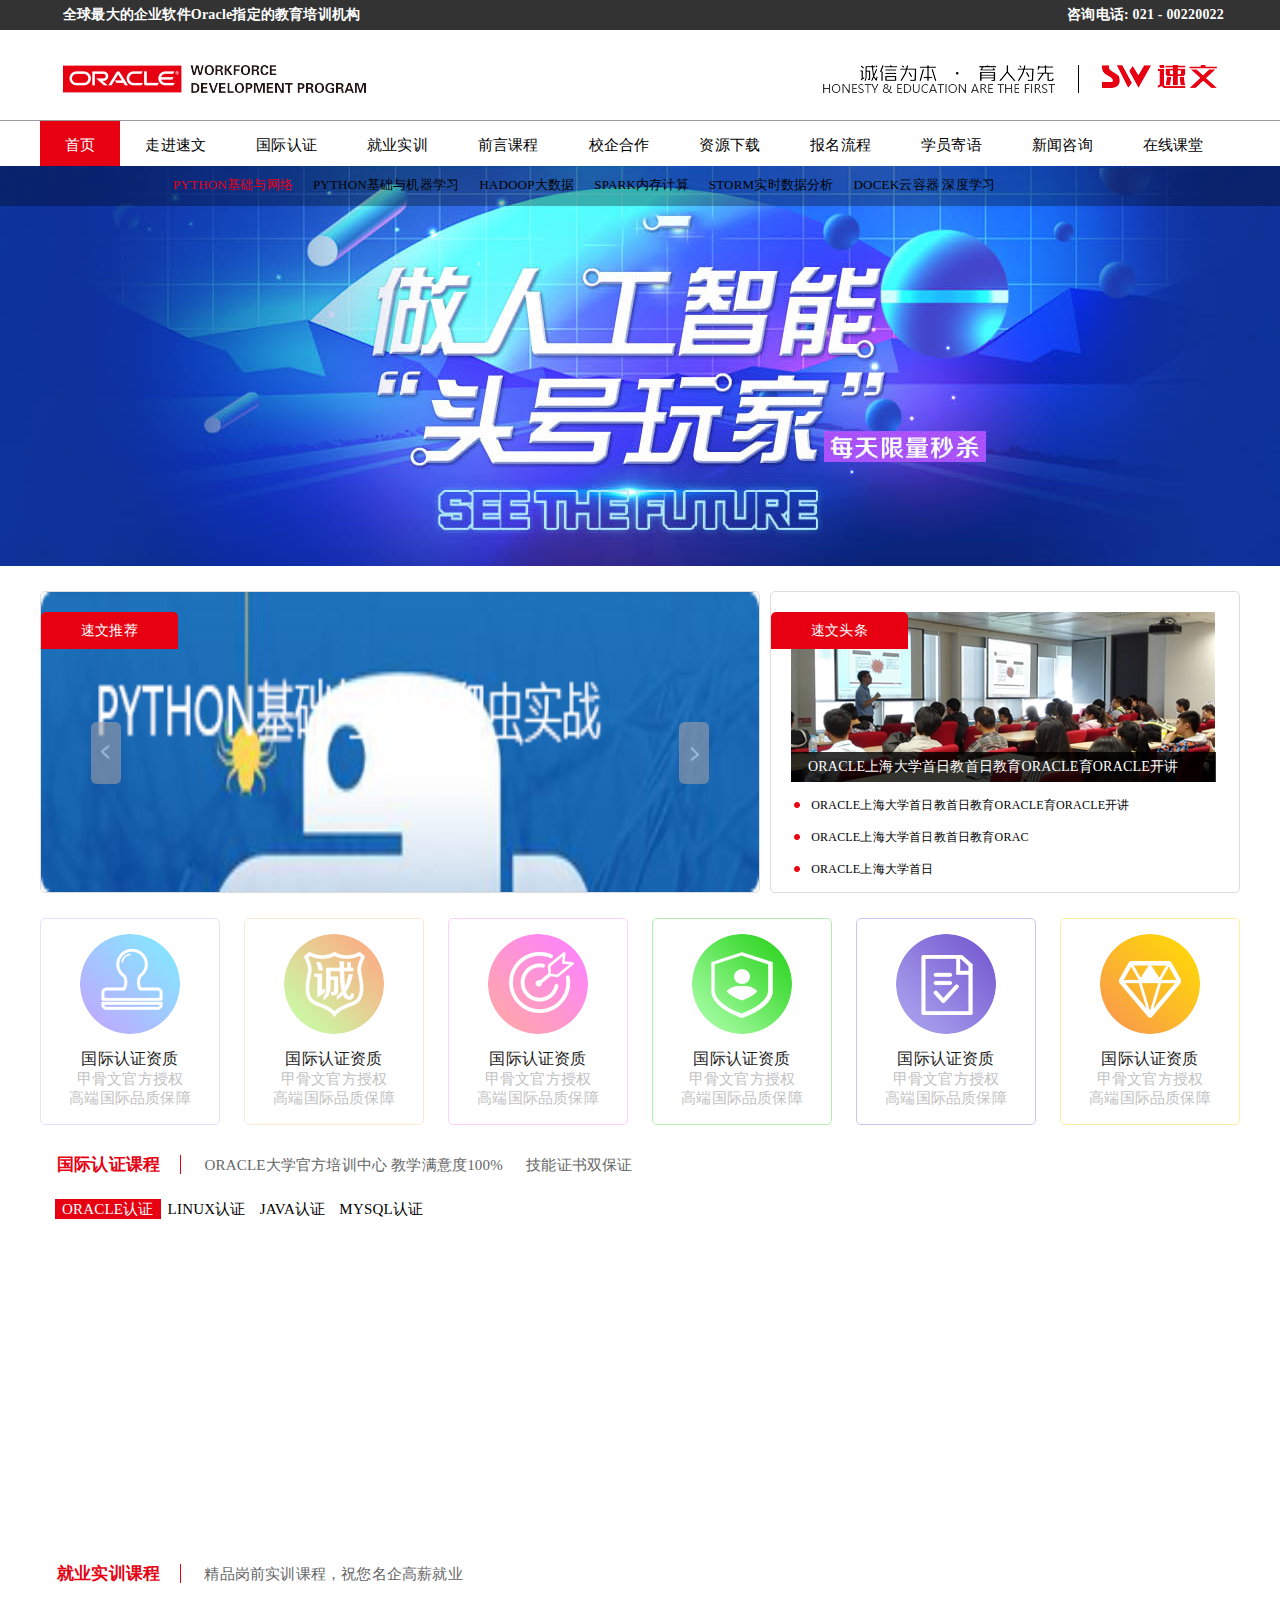
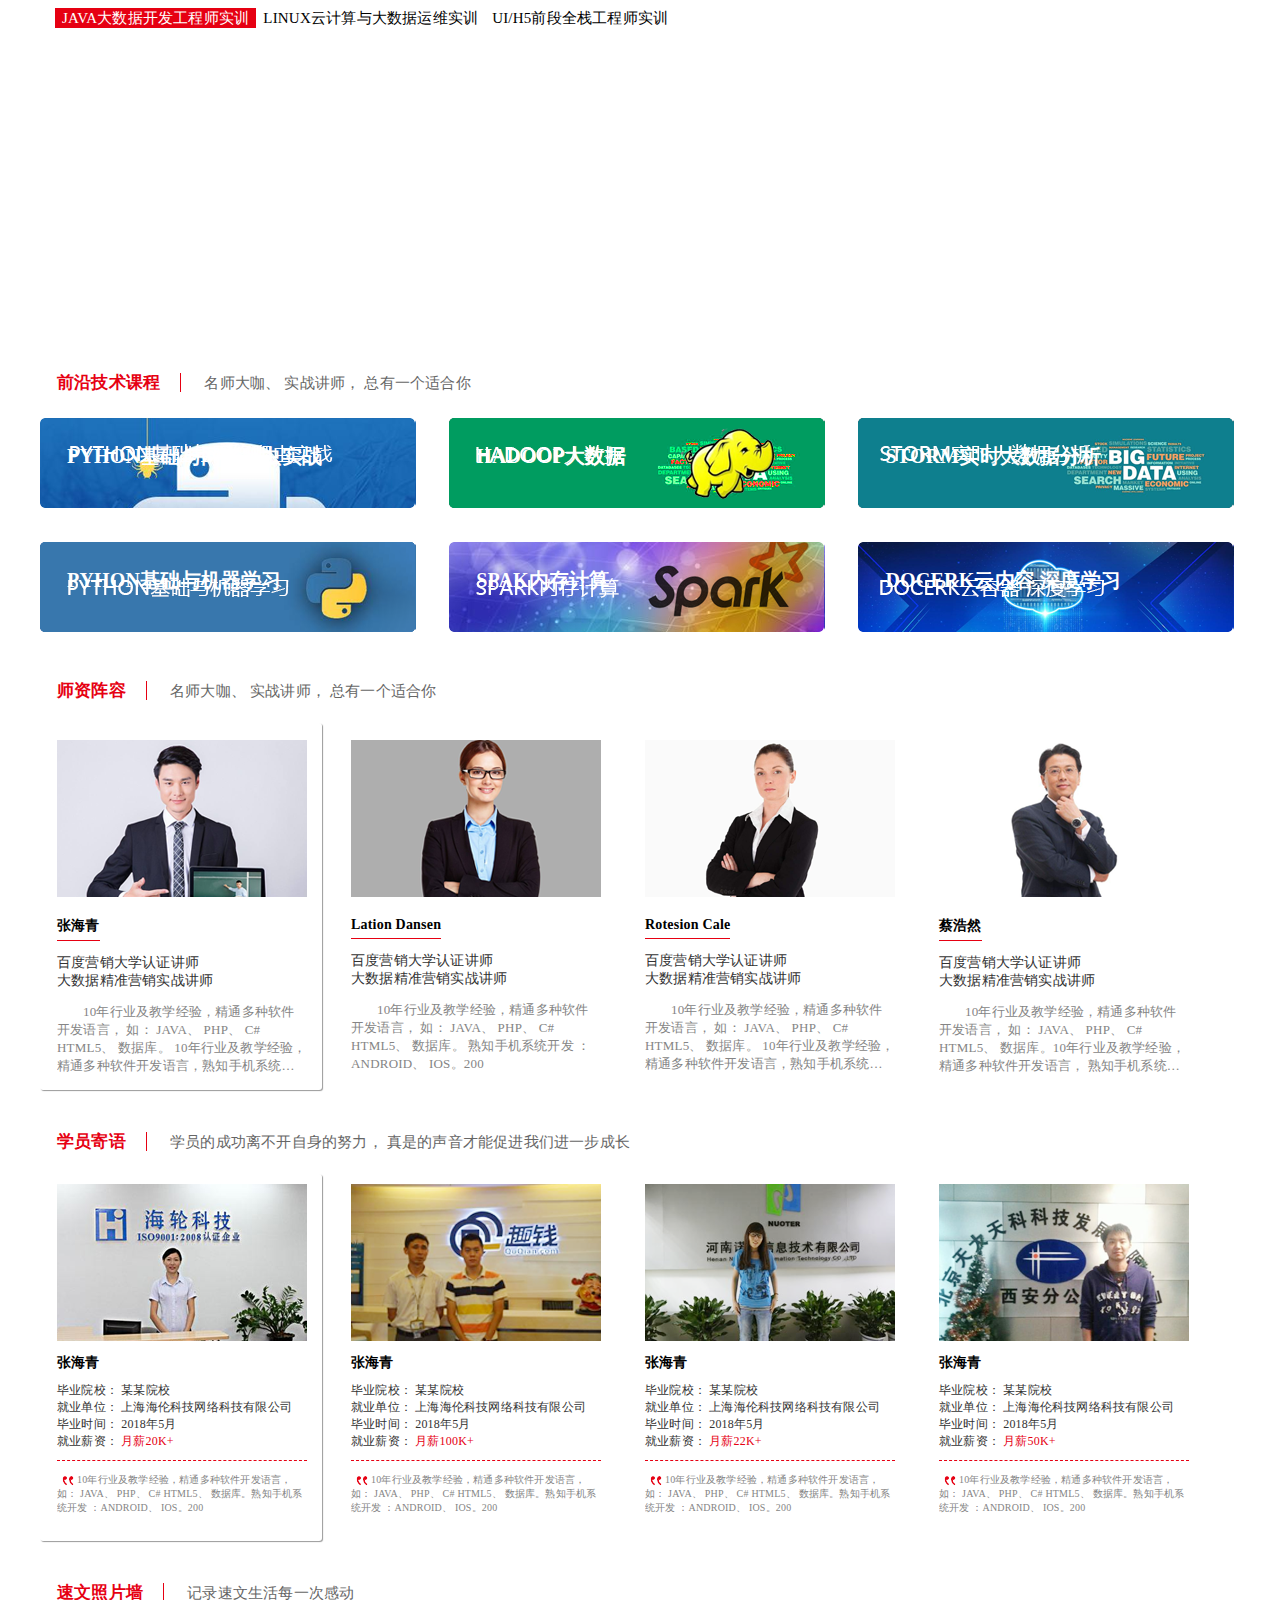
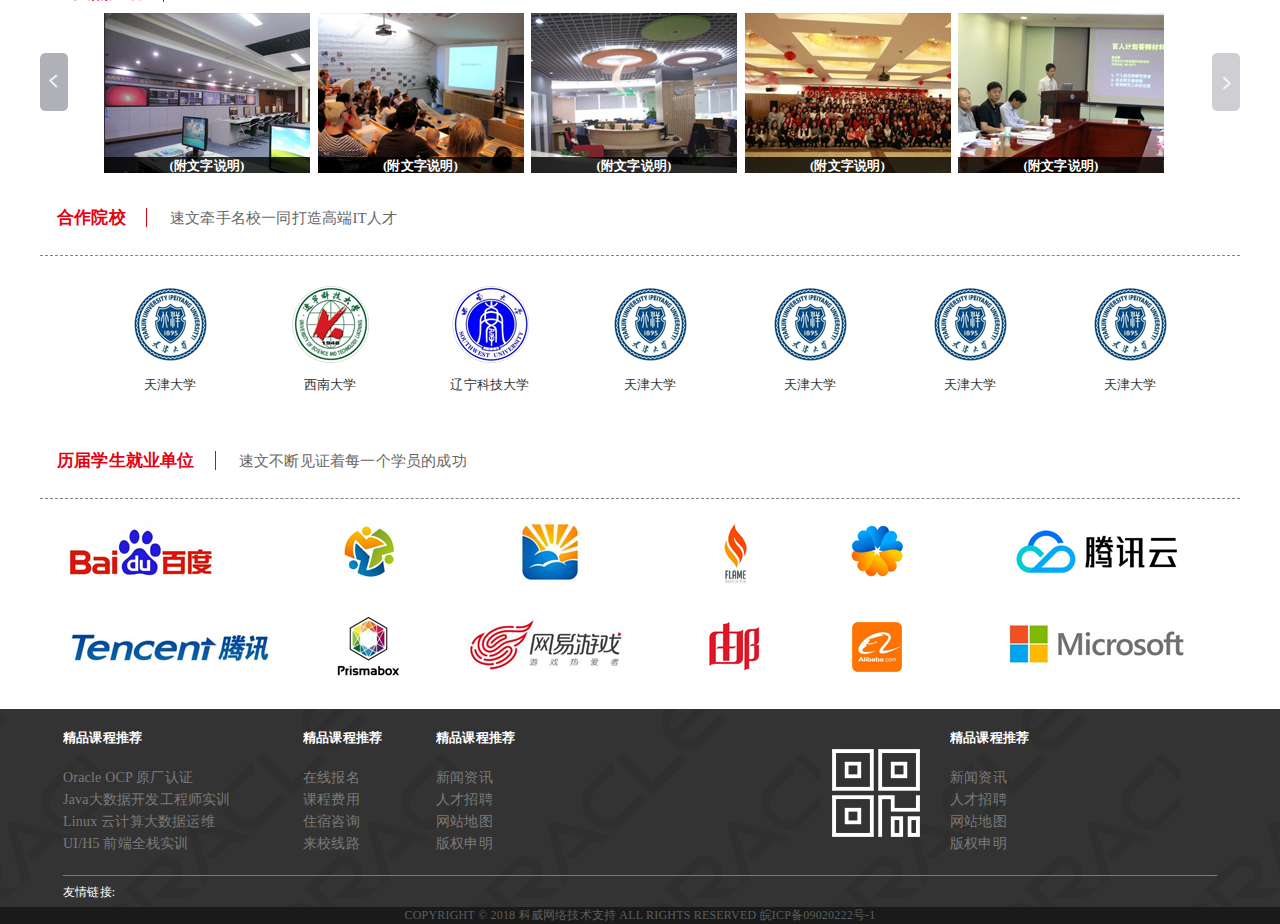
<file: index.html>
<!DOCTYPE html>
<html lang="en">

<head>
    <meta charset="utf-8">
    <meta http-equiv="X-UA-Compatible" content="IE=edge">
    <meta name="viewport" content="width=device-width, initial-scale=1">
    <title>速文教育</title>
</head>
<link href="./css/index.css" rel="stylesheet" type="text/css">

<body>
    <div class="content">
        <!--头部-->
        <header>
            <div class="headerTop">
                <div class="headerTopContent layout">
                    <span>全球最大的企业软件Oracle指定的教育培训机构</span>
                    <span>咨询电话: 021 - 00220022</span>
                </div>
            </div>

            <div class="headerTitle">
                <div class="headerTitleContent layout">
                    <span>
                        <img src="./images/index_image/logo.png" alt="">
                    </span>
                    <span>
                        <img src="./images/index_image/suwen.png" alt="">
                    </span>
                    <span>
                        <img src="./images/index_image/logo-text.png" alt="">
                    </span>
                </div>
            </div>
            <!-- 导航栏 -->
            <div class="headerNav">
                <ul class="headerNavContent layout">
                    <li>
                        <a href="javascript:;" class="active">首页</a>
                    </li>
                    <li>
                        <a href="introduce.html">走进速文</a>
                    </li>
                    <li>
                        <a href="javascript:;">国际认证</a>
                    </li>
                    <li>
                        <a href="javascript:;">就业实训</a>
                    </li>
                    <li>
                        <a href="frontClassroom.html">前言课程</a>
                    </li>
                    <li>
                        <a href="cooperation.html">校企合作</a>
                    </li>
                    <li>
                        <a href="downloadResources.html">资源下载</a>
                    </li>
                    <li>
                        <a href="apply.html">报名流程</a>
                    </li>
                    <li>
                        <a href="studentsMessage.html">学员寄语</a>
                    </li>
                    <li>
                        <a href="newsConsulting.html">新闻咨询</a>
                    </li>
                    <li>
                        <a href="frontClassroom.html">在线课堂</a>
                    </li>
                </ul>
            </div>
            <!-- banner图 -->
            <div class="headerBanner">
                <div class="headerBanner_subNav">
                    <ul class="headerBanner_subNavContent layout">
                        <li>
                            <a class="nav_active" href="javascript:;">PYTHON基础与网络</a>
                        </li>
                        <li>
                            <a href="javascript:;">PYTHON基础与机器学习</a>
                        </li>
                        <li>
                            <a href="javascript:;">HADOOP大数据</a>
                        </li>
                        <li>
                            <a href="javascript:;">SPARK内存计算</a>
                        </li>
                        <li>
                            <a href="javascript:;">STORM实时数据分析</a>
                        </li>
                        <li>
                            <a href="javascript:;">DOCEK云容器 深度学习</a>
                        </li>
                    </ul>
                    </ul>
                </div>
            </div>
        </header>
        <!--****************************公共头部******************************************************************************-->
        <div class="mainContent layout">
            <div class="mainContentSwiper">
                <div id="warpper">
                    <div class="container">
                        <!-- 图片区域 -->
                        <ul class="imgList">
                            <li>
                                <img src="./images/index_image/ad-1.png" alt="">
                            </li>
                            <li>
                                <img src="./images/index_image/ad-2.png" alt="">
                            </li>
                            <li>
                                <img src="./images/index_image/ad-3.png" alt="">
                            </li>
                            <li>
                                <img src="./images/index_image/ad-4.png" alt="">
                            </li>
                            <li>
                                <img src="./images/index_image/ad-5.png" alt="">
                            </li>
                            <li>
                                <img src="./images/index_image/ad-6.png" alt="">
                            </li>
                        </ul>
                        <!-- 左右切换图标 -->
                        <img src="./images/index_image/jt-l.png" width="30px" height="55px" class="pre">
                        <img src="./images/index_image/jt-r.png" width="30px" height="55px" class="next">
                        <span class="swiperTitle">速文推荐</span>
                    </div>
                </div>
            </div>
            <!-- 右边新闻区域 -->
            <div class="mainContentNews">
                <dl>
                    <dt>
                        <img src="./images/index_image/suwen-news.png" alt="">
                        <span>ORACLE上海大学首日教首日教育ORACLE育ORACLE开讲</span>
                    </dt>
                    <dd>
                        <p>
                            <a></a>
                            <span>ORACLE上海大学首日教首日教育ORACLE育ORACLE开讲 </span>
                        </p>
                        <p>
                            <a></a>
                            <span>ORACLE上海大学首日教首日教育ORAC </span>
                        </p>
                        <p>
                            <a></a>
                            <span>ORACLE上海大学首日 </span>
                        </p>
                    </dd>
                </dl>
                <span class="swiperTitle">速文头条</span>
            </div>
        </div>

        <div class="mainContent layout">
            <dl class="advantage">
                <dt>
                    <img src="./images/index_image/index-1.png" alt="">
                </dt>
                <dd>
                    <h5>国际认证资质</h5>
                    <h6>甲骨文官方授权</h6>
                    <h6>高端国际品质保障</h6>
                </dd>
            </dl>

            <dl class="advantage">
                <dt>
                    <img src="./images/index_image/index-2.png" alt="">
                </dt>
                <dd>
                    <h5>国际认证资质</h5>
                    <h6>甲骨文官方授权</h6>
                    <h6>高端国际品质保障</h6>
                </dd>
            </dl>

            <dl class="advantage">
                <dt>
                    <img src="./images/index_image/index-3.png" alt="">
                </dt>
                <dd>
                    <h5>国际认证资质</h5>
                    <h6>甲骨文官方授权</h6>
                    <h6>高端国际品质保障</h6>
                </dd>
            </dl>

            <dl class="advantage">
                <dt>
                    <img src="./images/index_image/index-4.png" alt="">
                </dt>
                <dd>
                    <h5>国际认证资质</h5>
                    <h6>甲骨文官方授权</h6>
                    <h6>高端国际品质保障</h6>
                </dd>
            </dl>

            <dl class="advantage">
                <dt>
                    <img src="./images/index_image/index-5.png" alt="">
                </dt>
                <dd>
                    <h5>国际认证资质</h5>
                    <h6>甲骨文官方授权</h6>
                    <h6>高端国际品质保障</h6>
                </dd>
            </dl>
            <dl class="advantage">
                <dt>
                    <img src="./images/index_image/index-6.png" alt="">
                </dt>
                <dd>
                    <h5>国际认证资质</h5>
                    <h6>甲骨文官方授权</h6>
                    <h6>高端国际品质保障</h6>
                </dd>
            </dl>
        </div>
        <!-- 国际认证课 -->
        <div class="internationClass">
            <div class="interContent layout">
                <div class="interContentTitle">
                    <span>国际认证课程</span>
                    <span>ORACLE大学官方培训中心 教学满意度100%</span>
                    <span>技能证书双保证</span>
                </div>
                <!-- 课程选项卡 -->
                <div class="table">
                    <ul class="changeTableClass">
                        <li>
                            <a href="javascript:;" class="active">ORACLE认证</a>
                        </li>
                        <li>
                            <a href="javascript:;">LINUX认证</a>
                        </li>
                        <li>
                            <a href="javascript:;">JAVA认证</a>
                        </li>
                        <li>
                            <a href="javascript:;">MYSQL认证</a>
                        </li>
                    </ul>
                    <div class="contentShow">
                        <div class="classContentShow">
                            <img src="./images/index_image/ORACLE-ad.png" alt="ORACLE认证">
                        </div>
                        <div class="classContentShow">
                            <img src="./images/index_image/java-bg.png" alt="LINUX认证">
                        </div>
                        <div class="classContentShow">
                            <img src="./images/index_image/ORACLE-ad.png" alt="JAVA认证">
                        </div>
                        <div class="classContentShow">
                            <img src="./images/index_image/java-bg.png" alt="MYSQL认证">
                        </div>
                    </div>
                </div>
            </div>
        </div>
        <!-- END -->

        <!-- 就业实训课 -->
        <div class="internationClass">
            <div class="interContent layout">
                <div class="interContentTitle">
                    <span>就业实训课程</span>
                    <span>精品岗前实训课程，祝您名企高薪就业</span>
                </div>
                <!-- 课程选项卡 -->
                <div class="table">
                    <ul class="changeTableClass">
                        <li>
                            <a href="javascript:;" class="active">JAVA大数据开发工程师实训</a>
                        </li>
                        <li>
                            <a href="javascript:;">LINUX云计算与大数据运维实训</a>
                        </li>
                        <li>
                            <a href="javascript:;">UI/H5前段全栈工程师实训</a>
                        </li>
                    </ul>
                    <div class="contentShow">
                        <div class="classContentShow">
                            <img src="./images/index_image/shixun_ad_07.jpg" alt="ORACLE认证">
                        </div>
                        <div class="classContentShow">
                            <img src="./images/index_image/java-bg.png" alt="LINUX认证">
                        </div>
                        <div class="classContentShow">
                            <img src="./images/index_image/ORACLE-ad.png" alt="JAVA认证">
                        </div>
                        <div class="classContentShow">
                            <img src="./images/index_image/java-bg.png" alt="MYSQL认证">
                        </div>
                    </div>
                </div>
            </div>
        </div>
        <!-- END -->
        <!-- 前沿技术 -->
        <div class="internationClass">
            <div class="interContent layout">
                <div class="interContentTitle">
                    <span>前沿技术课程</span>
                    <span>名师大咖、 实战讲师， 总有一个适合你</span>
                </div>
                <div class="advancedTEChnology">
                    <ul>
                        <li>
                            <a href="">PYHON基础与网络爬虫实战</a>
                        </li>
                        <li>
                            <a href="">HADOOP大数据</a>
                        </li>
                        <li>
                            <a href="">STORM实时大数据分析</a>
                        </li>
                        <li>
                            <a href="">PYHON基础与机器学习</a>
                        </li>
                        <li>
                            <a href="">SPAK内存计算</a>
                        </li>
                        <li>
                            <a href="">DOCERK云内容 深度学习</a>
                        </li>
                    </ul>
                </div>
            </div>
        </div>
        <!-- END -->
        <!-- 师资阵容 -->
        <div class="internationClass">
            <div class="interContent layout">
                <div class="interContentTitle">
                    <span>师资阵容</span>
                    <span>名师大咖、 实战讲师， 总有一个适合你</span>
                </div>
                <div class="teachers SwipperActive">
                    <dl>
                        <dt>
                            <img src="./images/index_image/teacher-1.png" alt="">
                        </dt>
                        <dd>
                            <span>张海青</span>
                            <h5>百度营销大学认证讲师</h5>
                            <h5>大数据精准营销实战讲师</h5>
                            <h6>10年行业及教学经验，精通多种软件开发语言， 如： JAVA、 PHP、 C# HTML5、 数据库。 10年行业及教学经验，精通多种软件开发语言，熟知手机系统开发 ：ANDROID、
                                IOS。200
                            </h6>
                        </dd>
                    </dl>
                </div>
                <!-- second -->
                <div class="teachers">
                    <dl>
                        <dt>
                            <img src="./images/index_image/teacher-2.png" alt="">
                        </dt>
                        <dd>
                            <span>Lation Dansen</span>
                            <h5>百度营销大学认证讲师</h5>
                            <h5>大数据精准营销实战讲师</h5>
                            <h6>10年行业及教学经验，精通多种软件开发语言， 如： JAVA、 PHP、 C# HTML5、 数据库。 熟知手机系统开发 ：ANDROID、 IOS。200
                            </h6>
                        </dd>
                    </dl>
                </div>
                <!-- end -->
                <!-- third -->
                <div class="teachers">
                    <dl>
                        <dt>
                            <img src="./images/index_image/teacher-3.png" alt="">
                        </dt>
                        <dd>
                            <span>Rotesion Cale</span>
                            <h5>百度营销大学认证讲师</h5>
                            <h5>大数据精准营销实战讲师</h5>
                            <h6>10年行业及教学经验，精通多种软件开发语言， 如： JAVA、 PHP、 C# HTML5、 数据库。 10年行业及教学经验，精通多种软件开发语言，熟知手机系统开发 ：ANDROID、
                                IOS。200
                            </h6>
                        </dd>
                    </dl>
                </div>
                <!-- end -->

                <!-- fouth -->
                <div class="teachers">
                    <dl>
                        <dt>
                            <img src="./images/index_image/teacher-4.png" alt="">
                        </dt>
                        <dd>
                            <span>蔡浩然</span>
                            <h5>百度营销大学认证讲师</h5>
                            <h5>大数据精准营销实战讲师</h5>
                            <h6>10年行业及教学经验，精通多种软件开发语言， 如： JAVA、 PHP、 C# HTML5、 数据库。10年行业及教学经验，精通多种软件开发语言， 熟知手机系统开发 ：ANDROID、
                                IOS。200
                            </h6>
                        </dd>
                    </dl>
                </div>
                <!-- end -->
            </div>
        </div>
        <!-- END -->

        <!-- 学员寄语 -->
        <div class="internationClass">
            <div class="interContent layout">
                <div class="interContentTitle">
                    <span>学员寄语</span>
                    <span>学员的成功离不开自身的努力， 真是的声音才能促进我们进一步成长</span>
                </div>
                <div class="students SwipperActive">
                    <dl>
                        <dt>
                            <img src="./images/index_image/student-1.png" alt="">
                        </dt>
                        <dd>
                            <span>张海青</span>
                            <h5>毕业院校：
                                <a>某某院校</a>
                            </h5>
                            <h5>就业单位：
                                <a>上海海伦科技网络科技有限公司</a>
                            </h5>
                            <h5>毕业时间：
                                <a>2018年5月</a>
                            </h5>
                            <h5>就业薪资：
                                <a>月薪20K+</a>
                            </h5>
                            <h6>10年行业及教学经验，精通多种软件开发语言， 如： JAVA、 PHP、 C# HTML5、 数据库。熟知手机系统开发 ：ANDROID、 IOS。200
                            </h6>
                        </dd>
                    </dl>
                </div>
                <!-- second -->
                <div class="students">
                    <dl>
                        <dt>
                            <img src="./images/index_image/student-2.png" alt="">
                        </dt>
                        <dd>
                            <span>张海青</span>
                            <h5>毕业院校：
                                <a>某某院校</a>
                            </h5>
                            <h5>就业单位：
                                <a>上海海伦科技网络科技有限公司</a>
                            </h5>
                            <h5>毕业时间：
                                <a>2018年5月</a>
                            </h5>
                            <h5>就业薪资：
                                <a>月薪100K+</a>
                            </h5>
                            <h6>10年行业及教学经验，精通多种软件开发语言， 如： JAVA、 PHP、 C# HTML5、 数据库。熟知手机系统开发 ：ANDROID、 IOS。200
                            </h6>
                        </dd>
                    </dl>
                </div>
                <!-- end -->
                <!-- third -->
                <div class="students">
                    <dl>
                        <dt>
                            <img src="./images/index_image/student-3.png" alt="">
                        </dt>
                        <dd>
                            <span>张海青</span>
                            <h5>毕业院校：
                                <a>某某院校</a>
                            </h5>
                            <h5>就业单位：
                                <a>上海海伦科技网络科技有限公司</a>
                            </h5>
                            <h5>毕业时间：
                                <a>2018年5月</a>
                            </h5>
                            <h5>就业薪资：
                                <a>月薪22K+</a>
                            </h5>
                            <h6>10年行业及教学经验，精通多种软件开发语言， 如： JAVA、 PHP、 C# HTML5、 数据库。熟知手机系统开发 ：ANDROID、 IOS。200
                            </h6>
                        </dd>
                    </dl>
                </div>
                <!-- end -->

                <!-- fouth -->
                <div class="students">
                    <dl>
                        <dt>
                            <img src="./images/index_image/student-4.png" alt="">
                        </dt>
                        <dd>
                            <span>张海青</span>
                            <h5>毕业院校：
                                <a>某某院校</a>
                            </h5>
                            <h5>就业单位：
                                <a>上海海伦科技网络科技有限公司</a>
                            </h5>
                            <h5>毕业时间：
                                <a>2018年5月</a>
                            </h5>
                            <h5>就业薪资：
                                <a>月薪50K+</a>
                            </h5>
                            <h6>10年行业及教学经验，精通多种软件开发语言， 如： JAVA、 PHP、 C# HTML5、 数据库。熟知手机系统开发 ：ANDROID、 IOS。200
                            </h6>
                        </dd>
                    </dl>
                </div>
                <!-- end -->
            </div>
        </div>
        <!-- END -->
        <!-- 速文照片墙 -->
        <div class="internationClass">
            <div class="interContent layout">
                <div class="interContentTitle">
                    <span>速文照片墙</span>
                    <span>记录速文生活每一次感动</span>
                </div>
                <div class="phpotoSwiper">
                    <ul>
                        <li>
                            <a href="">(附文字说明)</a>
                        </li>
                        <li>
                            <a href="">(附文字说明)</a>
                        </li>
                        <li>
                            <a href="">(附文字说明)</a>
                        </li>
                        <li>
                            <a href="">(附文字说明)</a>
                        </li>
                        <li>
                            <a href="">(附文字说明)</a>
                        </li>
                    </ul>
                    <img class="photo_pre" src="./images/index_image/jt-l.png" width="28px" height="67px">
                    <img class="photo_next" src="./images/index_image/jt-r.png" width="28px" height="67px">
                </div>
            </div>
        </div>
        <!-- END -->
        <!-- 合作院校 -->
        <div class="internationClass">
            <div class="interContent layout">
                <div class="interContentTitle">
                    <span>合作院校</span>
                    <span>速文牵手名校一同打造高端IT人才</span>
                </div>
                <div class="hostpitalCollege">
                    <dl>
                        <dt>
                            <img src="./images/index_image/school-1.png" alt="">
                        </dt>
                        <dd>
                            <h5>天津大学</h5>
                        </dd>
                    </dl>
                    <dl>
                        <dt>
                            <img src="./images/index_image/school-2.png" alt="">
                        </dt>
                        <dd>
                            <h5>西南大学</h5>
                        </dd>
                    </dl>
                    <dl>
                        <dt>
                            <img src="./images/index_image/school-3.png" alt="">
                        </dt>
                        <dd>
                            <h5>辽宁科技大学</h5>
                        </dd>
                    </dl>
                    <dl>
                        <dt>
                            <img src="./images/index_image/school-1.png" alt="">
                        </dt>
                        <dd>
                            <h5>天津大学</h5>
                        </dd>
                    </dl>
                    <dl>
                        <dt>
                            <img src="./images/index_image/school-1.png" alt="">
                        </dt>
                        <dd>
                            <h5>天津大学</h5>
                        </dd>
                    </dl>
                    <dl>
                        <dt>
                            <img src="./images/index_image/school-1.png" alt="">
                        </dt>
                        <dd>
                            <h5>天津大学</h5>
                        </dd>
                    </dl>
                    <dl>
                        <dt>
                            <img src="./images/index_image/school-1.png" alt="">
                        </dt>
                        <dd>
                            <h5>天津大学</h5>
                        </dd>
                    </dl>
                </div>
            </div>
        </div>
        <!-- END -->
        <!-- 历届学生就业单位 -->
        <div class="internationClass">
            <div class="interContent layout">
                <div class="interContentTitle">
                    <span>历届学生就业单位</span>
                    <span>速文不断见证着每一个学员的成功</span>
                </div>
                <div class="employmentCompany">
                    <ul>
                        <li>
                            <a href="javascript:;"></a>
                        </li>
                        <li>
                            <a href="javascript:;"></a>
                        </li>
                        <li>
                            <a href="javascript:;"></a>
                        </li>
                        <li>
                            <a href="javascript:;"></a>
                        </li>
                        <li>
                            <a href="javascript:;"></a>
                        </li>
                        <li>
                            <a href="javascript:;"></a>
                        </li>
                        <li>
                            <a href="javascript:;"></a>
                        </li>
                        <li>
                            <a href="javascript:;"></a>
                        </li>
                        <li>
                            <a href="javascript:;"></a>
                        </li>
                        <li>
                            <a href="javascript:;"></a>
                        </li>
                        <li>
                            <a href="javascript:;"></a>
                        </li>
                        <li>
                            <a href="javascript:;"></a>
                        </li>
                    </ul>

                </div>
            </div>
        </div>
        <!-- END -->

        <!--****************************公共底部******************************************************************************-->
        <!--底部-->
        <footer>
            <div class="footerTop">
                <div class="footerContent layout">
                    <div class="contentTop">
                        <div class="contentTopUp">
                            <dl class="recommendClass">
                                <dt>
                                    <h3>精品课程推荐</h3>
                                </dt>
                                <dd>
                                    <h4>Oracle OCP 原厂认证</h4>
                                    <h4>Java大数据开发工程师实训</h4>
                                    <h4>Linux 云计算大数据运维</h4>
                                    <h4>UI/H5 前端全栈实训</h4>
                                </dd>
                            </dl>
                            <dl class="studentServe">
                                <dt>
                                    <h3>精品课程推荐</h3>
                                </dt>
                                <dd>
                                    <h4>在线报名</h4>
                                    <h4>课程费用</h4>
                                    <h4>住宿咨询</h4>
                                    <h4>来校线路</h4>
                                </dd>
                            </dl>
                            <dl class="aboutUs">
                                <dt>
                                    <h3>精品课程推荐</h3>
                                </dt>
                                <dd>
                                    <h4>新闻资讯</h4>
                                    <h4>人才招聘</h4>
                                    <h4>网站地图</h4>
                                    <h4>版权申明</h4>
                                </dd>
                            </dl>
                            <div class="erweima">
                                <img src="./images/index_image/erweima.png" alt="">
                            </div>
                            <dl class="contactUs">
                                    <dt>
                                        <h3>精品课程推荐</h3>
                                    </dt>
                                    <dd>
                                        <h4>新闻资讯</h4>
                                        <h4>人才招聘</h4>
                                        <h4>网站地图</h4>
                                        <h4>版权申明</h4>
                                    </dd>
                                </dl>
                        </div>
                        <!-- 友情链接 -->
                        <h4 class="friendLyLink">
                            友情链接:
                        </h4>
                    </div>
                </div>
            </div>
            <div class="footerBottom">
                <div class="footerBottomContent layout">
                    <span>COPYRIGHT © 2018 科威网络技术支持 ALL RIGHTS RESERVED 皖ICP备09020222号-1</span>
                </div>
            </div>
        </footer>
    </div>
</body>
<script src="http://cdn.static.runoob.com/libs/jquery/1.10.2/jquery.min.js"></script>
<script src="./js/index_js/swiper.js"></script>
<script src="./js/index_js/changeTable.js"></script>

</html>
</file>
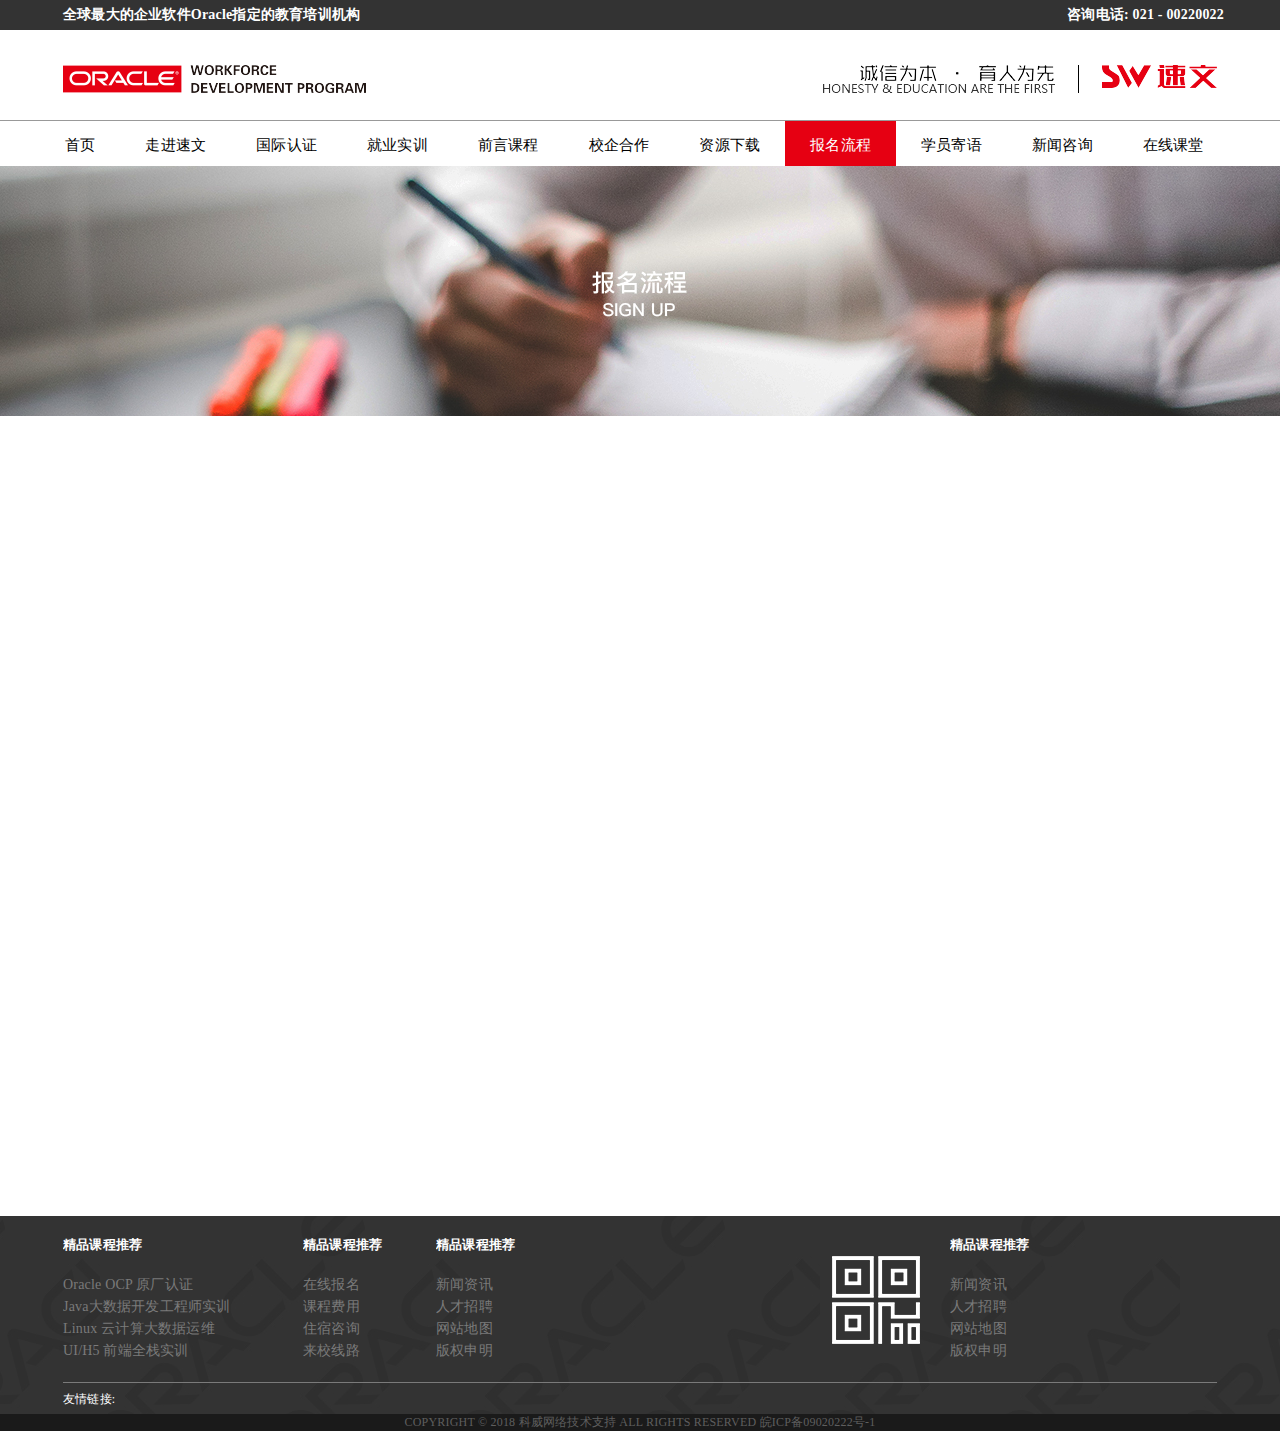
<file: apply.html>
<!DOCTYPE html>
<html lang="en">

<head>
  <meta charset="utf-8">
  <meta http-equiv="X-UA-Compatible" content="IE=edge">
  <meta name="viewport" content="width=device-width, initial-scale=1">
  <title>速文教育</title>
</head>
<link href="./css/apply.css" rel="stylesheet" type="text/css">

<body>
  <div class="content">
    <!--头部-->
    <header>
      <div class="headerTop">
        <div class="headerTopContent layout">
          <span>全球最大的企业软件Oracle指定的教育培训机构</span>
          <span>咨询电话: 021 - 00220022</span>
        </div>
      </div>

      <div class="headerTitle">
        <div class="headerTitleContent layout">
          <span>
            <img src="./images/index_image/logo.png" alt="">
          </span>
          <span>
            <img src="./images/index_image/suwen.png" alt="">
          </span>
          <span>
            <img src="./images/index_image/logo-text.png" alt="">
          </span>
        </div>
      </div>
      <!-- 导航栏 -->
      <div class="headerNav">
        <ul class="headerNavContent layout">
          <li>
            <a href="index.html">首页</a>
          </li>
          <li>
            <a href="introduce.html">走进速文</a>
          </li>
          <li>
            <a href="javascript:;">国际认证</a>
          </li>
          <li>
            <a href="javascript:;">就业实训</a>
          </li>
          <li>
            <a href="frontClassroom.html">前言课程</a>
          </li>
          <li>
            <a href="cooperation.html">校企合作</a>
          </li>
          <li>
            <a href="downloadResources.html">资源下载</a>
          </li>
          <li>
            <a href="apply.html" class="active">报名流程</a>
          </li>
          <li>
            <a href="studentsMessage.html">学员寄语</a>
          </li>
          <li>
            <a href="newsConsulting.html">新闻咨询</a>
          </li>
          <li>
            <a href="frontClassroom.html">在线课堂</a>
          </li>
        </ul>
      </div>
      <!-- banner图 -->
      <div class="headerBanner">
      </div>
    </header>
    <!--****************************公共头部******************************************************************************-->
    <div class="matter">
      <div class="introduceSuWen layout">
        <div class="OracleContent">
          <!-- Oracle WDP -->
          <div class="OracleContentShow">
            <div class="OralTitle">
              <h3>报名流程</h3>
              <h4>sign up</h4>
            </div>

            <!-- 内容区域1 -->
            <div class="signUpContent">
              <div class="signUpContentTitle">
                <h3>
                  <span>1</span>
                  <span>开班信息</span>
                </h3>
              </div>
              <div class="signUpContentDetail">
                <div class="signUpContentDetail_l">
                  <h4>
                    <span>JAVAEE 基础班</span>
                    <span>2018-05-15</span>
                    <span>爆满已开班</span>
                    <span>在线报名</span>
                  </h4>
                  <h4>
                    <span>JAVAEE 基础班</span>
                    <span>2018-05-15</span>
                    <span>爆满已开班</span>
                    <span>在线报名</span>
                  </h4>
                  <h4>
                    <span>JAVAEE 基础班</span>
                    <span>2018-05-15</span>
                    <span>爆满已开班</span>
                    <span>在线报名</span>
                  </h4>
                </div>

                <div class="signUpContentDetail_r">
                  <h4>
                    <span>JAVAEE 基础班</span>
                    <span>2018-05-15</span>
                    <span>爆满已开班</span>
                    <span>在线报名</span>
                  </h4>
                  <h4>
                    <span>JAVAEE 基础班</span>
                    <span>2018-05-15</span>
                    <span>爆满已开班</span>
                    <span>在线报名</span>
                  </h4>
                  <h4>
                    <span>JAVAEE 基础班</span>
                    <span>2018-05-15</span>
                    <span>爆满已开班</span>
                    <span>在线报名</span>
                  </h4>

                </div>
              </div>
            </div>
            <!-- END -->
            <!-- 内容区域2-->
            <div class="signUpContent">
              <div class="signUpContentTitle">
                <h3>
                  <span>1</span>
                  <span>开班信息</span>
                </h3>
              </div>
              <div class="signUpContentDetail addshuxin">
                  <h5 class="text addshuxin">您如果想报名参加培训,阿胶可热了就扔了见了玩具 人类就呃了我就热了我进入了jeweler见了联系您！
                    </h5>
                    <form class="detail_l ">
                        <h4><a>*</a><span>真实姓名:</span><input  type="text"  name="realname" /></h4>
                        <h4><a>*</a><span>上课地址:</span><input  type="text"  name="realname" /></h4>
                        <h4><a>*</a><span>上课地址:</span><input  type="text"  name="realname" /></h4>
                        <h4><a>*</a><span>报名课程:</span><input  type="text"  name="realname" /></h4>
                        <h4><a>*</a><span>QQ号码:</span><input  type="text"  name="realname" /></h4>
                    </form>
                    <div class="detail_r">
                      <div class="yuyueBtn">
                          <a>预约报名</a>
                      </div>
                      <h6>
                          温馨提示：请保持手机通畅，咨询老师将为您提供专属的一对一对报名
                     </h6>
                    </div>
              </div>
            </div>
            <!-- END -->
            <!-- 内容区域3 -->
            <div class="signUpContent">
              <div class="signUpContentTitle">
                <h3>
                  <span>3</span>
                  <span>缴纳定金</span>
                </h3>
              </div>
              <div class="signUpContentDetail">
                <h5 class="text">阿胶可热了就扔了见了玩具人类就呃了我就热了我进入了jeweler见了玩具老人,阿胶 可热了就扔了见了玩具人类就呃了我就热了我进入了jeweler见了玩具老人,阿胶可热了就扔了见了玩具 人类就呃了我就热了我进入了jeweler见了玩具老人
                </h5>
                <h5 class="text">阿胶可热了就扔了见了玩具人类就呃了我就热了我进入了j 人类就呃了我就热了我进入了jeweler见了玩具老人
                </h5>
                <h5 class="text">阿胶可 人类就呃了我就热了我进入了jeweler见了玩具老人
                </h5>
              </div>
            </div>
            <!-- END -->
            <!-- 内容区域4 -->
            <div class="signUpContent">
              <div class="signUpContentTitle">
                <h3>
                  <span>4</span>
                  <span>确认汇款</span>
                </h3>
              </div>
              <div class="signUpContentDetail">
                <h5 class="text">阿胶可热了就扔了见了玩具人类就呃了我就热了我进入了jeweler见了玩具老人,阿胶 可热了就扔了见了玩具人类就呃了我就热了我进入了jeweler见了玩具老人,阿胶可热了就扔了见了玩具 人类就呃了我就热了我进入了jeweler见了玩具老人
                </h5>
              </div>
            </div>
            <!-- END -->
            <!-- 内容区域5 -->
            <div class="signUpContent">
              <div class="signUpContentTitle">
                <h3>
                  <span>5</span>
                  <span>来校报到</span>
                </h3>
              </div>
              <div class="signUpContentDetail">
                <h5 class="text">阿胶可热了就扔了见了玩具人类就呃了我就热了我进入了jeweler见了玩具老人,阿胶 可热了就扔了见了玩具人类就呃了我就热了我进入了jeweler见了玩具老人,阿胶可热了就扔了见了玩具 人类就呃了我就热了我进入了jeweler见了玩具老人
                </h5>
              </div>
            </div>
            <!-- END -->
            <!-- 内容区域6 -->
            <div class="signUpContent signUpContent_last">
              <div class="signUpContentTitle">
                <h3>
                  <span>6</span>
                  <span>补气学费</span>
                </h3>
              </div>
              <div class="signUpContentDetail">
                <h5 class="text">为了不影响您正常上课可热了就扔了见了玩具人类就呃了我就热了我进入了jeweler见了玩具老人
                </h5>
                <h5 class="text">1、 为了不影响您正常上课可热了就扔了见了玩具人类就呃了我老人
                </h5>
                <h5 class="text">2、 为了不影响您正常上课可热了就扔了见了玩具人类就呃了（我就热了我了玩具老人）
                </h5>
              </div>
            </div>
            <!-- END -->
           <div class="checkBtn">
              <a>点击咨询</a>
           </div>
          </div>
          <!-- end-->
        </div>
      </div>
    </div>
    <!--****************************公共底部******************************************************************************-->
    <!--底部-->
    <footer>
      <div class="footerTop">
        <div class="footerContent layout">
          <div class="contentTop">
            <div class="contentTopUp">
              <dl class="recommendClass">
                <dt>
                  <h3>精品课程推荐</h3>
                </dt>
                <dd>
                  <h4>Oracle OCP 原厂认证</h4>
                  <h4>Java大数据开发工程师实训</h4>
                  <h4>Linux 云计算大数据运维</h4>
                  <h4>UI/H5 前端全栈实训</h4>
                </dd>
              </dl>
              <dl class="studentServe">
                <dt>
                  <h3>精品课程推荐</h3>
                </dt>
                <dd>
                  <h4>在线报名</h4>
                  <h4>课程费用</h4>
                  <h4>住宿咨询</h4>
                  <h4>来校线路</h4>
                </dd>
              </dl>
              <dl class="aboutUs">
                <dt>

                  <h3>精品课程推荐</h3>
                </dt>
                <dd>
                  <h4>新闻资讯</h4>
                  <h4>人才招聘</h4>
                  <h4>网站地图</h4>
                  <h4>版权申明</h4>
                </dd>
              </dl>
              <div class="erweima">
                <img src="./images/index_image/erweima.png" alt="">
              </div>
              <dl class="contactUs">
                <dt>
                  <h3>精品课程推荐</h3>
                </dt>
                <dd>
                  <h4>新闻资讯</h4>
                  <h4>人才招聘</h4>
                  <h4>网站地图</h4>
                  <h4>版权申明</h4>
                </dd>
              </dl>
            </div>
            <!-- 友情链接 -->
            <h4 class="friendLyLink">
              友情链接:
            </h4>
          </div>
        </div>
      </div>
      <div class="footerBottom">
        <div class="footerBottomContent layout">
          <span>COPYRIGHT © 2018 科威网络技术支持 ALL RIGHTS RESERVED 皖ICP备09020222号-1</span>
        </div>
      </div>
    </footer>
  </div>
</body>
<script src="http://cdn.static.runoob.com/libs/jquery/1.10.2/jquery.min.js"></script>
<script src="./js/index_js/changeTable.js"></script>

</html>
</file>
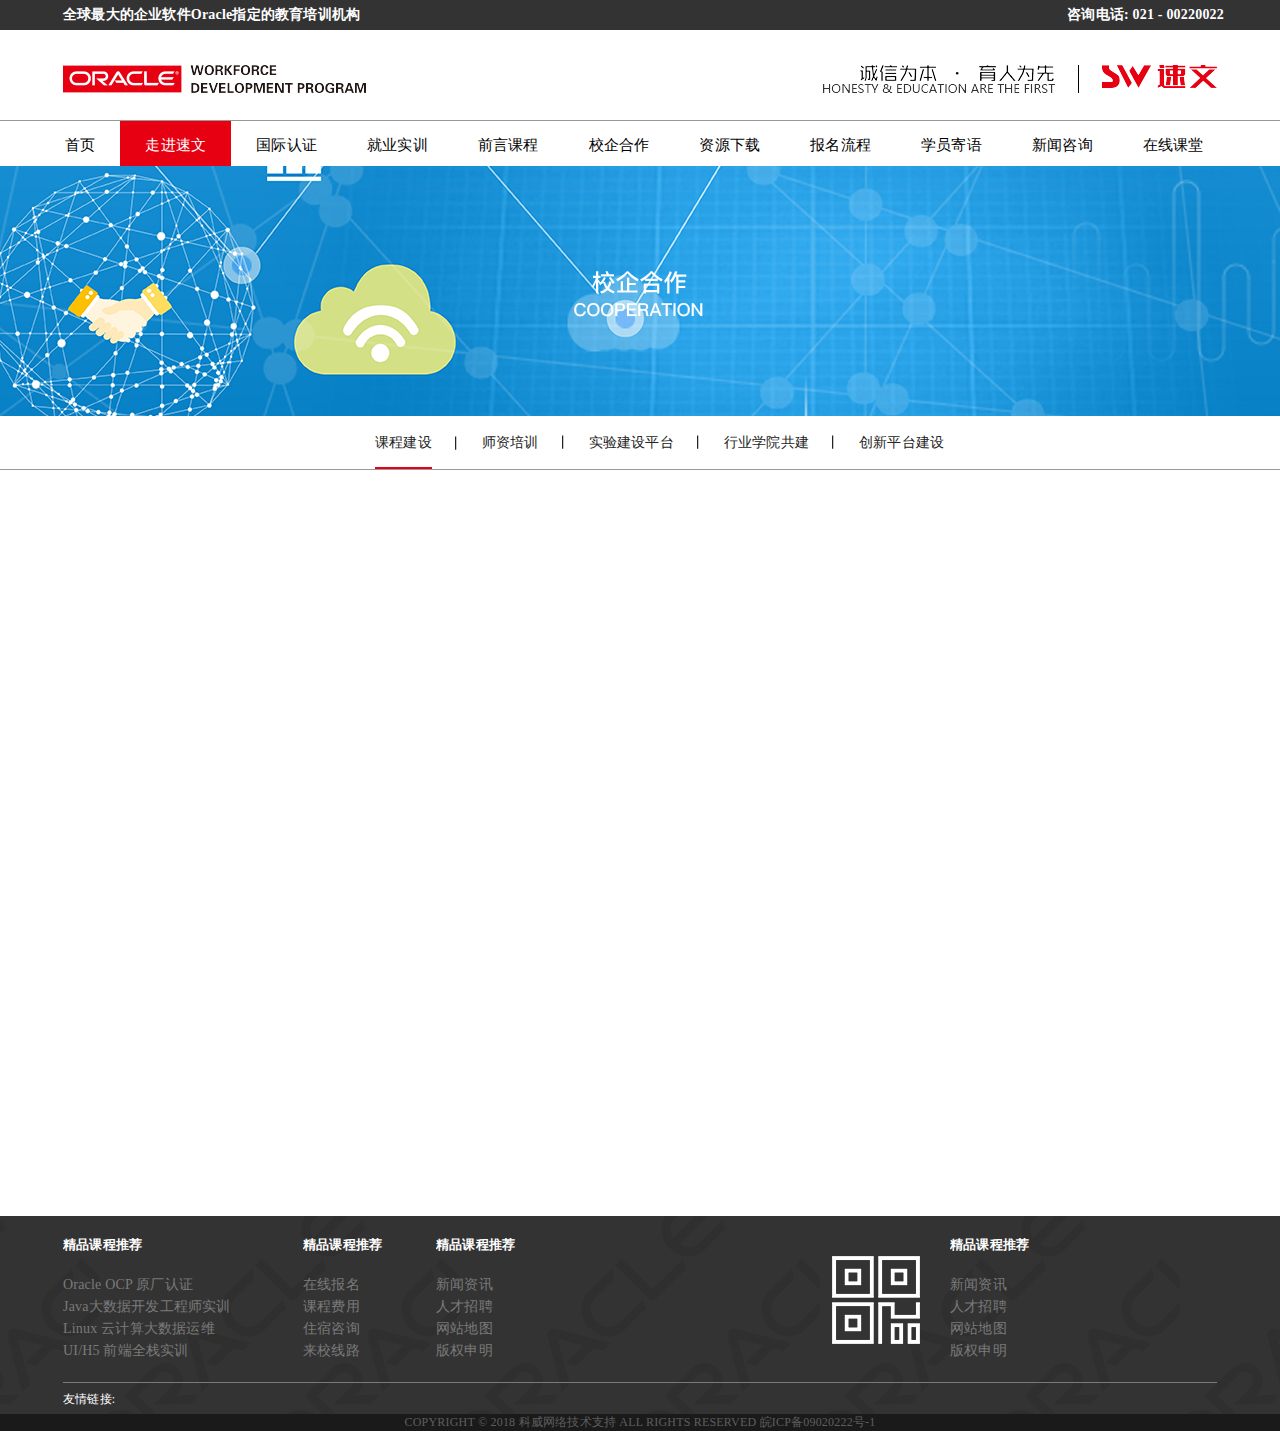
<file: cooperation.html>
<!DOCTYPE html>
<html lang="en">

<head>
    <meta charset="utf-8">
    <meta http-equiv="X-UA-Compatible" content="IE=edge">
    <meta name="viewport" content="width=device-width, initial-scale=1">
    <title>速文教育</title>
</head>
<link href="./css/cooperation.css" rel="stylesheet" type="text/css">

<body>
    <div class="content">
        <!--头部-->
        <header>
            <div class="headerTop">
                <div class="headerTopContent layout">
                    <span>全球最大的企业软件Oracle指定的教育培训机构</span>
                    <span>咨询电话: 021 - 00220022</span>
                </div>
            </div>

            <div class="headerTitle">
                <div class="headerTitleContent layout">
                    <span>
                        <img src="./images/index_image/logo.png" alt="">
                    </span>
                    <span>
                        <img src="./images/index_image/suwen.png" alt="">
                    </span>
                    <span>
                        <img src="./images/index_image/logo-text.png" alt="">
                    </span>
                </div>
            </div>
            <!-- 导航栏 -->
            <div class="headerNav">
                <ul class="headerNavContent layout">
                    <li>
                        <a href="index.html">首页</a>
                    </li>
                    <li>
                        <a href="introduce.html" class="active">走进速文</a>
                    </li>
                    <li>
                        <a href="javascript:;">国际认证</a>
                    </li>
                    <li>
                        <a href="javascript:;">就业实训</a>
                    </li>
                    <li>
                        <a href="frontClassroom.html">前言课程</a>
                    </li>
                    <li>
                        <a href="cooperation.html">校企合作</a>
                    </li>
                    <li>
                        <a href="downloadResources.html">资源下载</a>
                    </li>
                    <li>
                        <a href="apply.html">报名流程</a>
                    </li>
                    <li>
                        <a href="studentsMessage.html">学员寄语</a>
                    </li>
                    <li>
                        <a href="newsConsulting.html">新闻咨询</a>
                    </li>
                    <li>
                        <a href="frontClassroom.html">在线课堂</a>
                    </li>
                </ul>
            </div>
            <!-- banner图 -->
            <div class="headerBanner">
            </div>
        </header>
        <!--****************************公共头部******************************************************************************-->
        <div class="matter">
            <div class="introduceSuWen layout">
                <ul class="introduceShow">
                    <li>
                        <a href="javscript:;" class="intrNavActive">课程建设</a>
                    </li>
                    <li>
                        <a href="javscript:;">师资培训</a>
                    </li>
                    <li>
                        <a href="javscript:;">实验建设平台</a>
                    </li>
                    <li>
                        <a href="javscript:;">行业学院共建</a>
                    </li>
                    <li>
                        <a href="javscript:;">创新平台建设</a>
                    </li>
                    
                </ul>
            </div>
            <div style="border-bottom:1px #999999 solid"></div>
            <div class="introduceSuWen layout">
                <div class="OracleContent">
                    <!-- 课程建设 -->
                    <div class="CooperationContentShow">
                        <div class="OralTitle">
                            <h3>课程建设</h3>
                            <h4>Calss of experimental platform</h4>
                        </div>
                        <div class="text_content">
                           
                        </div>
                    </div>
                    <!-- end-->
                    <!--师资培训 -->
                    <div class="CooperationContentShow">
                        <div class="OralTitle">
                            <h3>师资培训</h3> 
                            <h4>Calss of experimental platform</h4><h4>About Suwen</h4>
                        </div>
                       
                        <div class="text_content">
                  
    
                        </div>
                    </div>
                    <!-- end-->
                    <!-- 实验建设平台-->
                    <div class="CooperationContentShow">
                        <div class="OralTitle">
                            <h3>实验建设平台</h3>
                            <h4>Calss of experimental platform</h4><h4>About Suwen</h4>
                        </div>
                        <div class="text_content">

                        </div>
                    </div>
                    <!-- end -->
                    <!-- 行业学院共建 -->
                    <div class="CooperationContentShow">
                        <div class="OralTitle">
                            <h3>行业学院共建</h3>
                            <h4>Results display</h4>
                        </div>
                        <div class="text_content">
                           
                        </div>
                    </div>
                    <!-- END -->
                    <div class="CooperationContentShow">
                        <div class="OralTitle">
                            <h3>创新创业基地</h3>
                            <h4>Calss of experimental platform</h4><h4>About Suwen</h4>
                        </div>
                        <div class="text_content">

                        </div>
                    </div>
                </div>
            </div>
        </div>
        <!--****************************公共底部******************************************************************************-->
        <!--底部-->
        <footer>
            <div class="footerTop">
                <div class="footerContent layout">
                    <div class="contentTop">
                        <div class="contentTopUp">
                            <dl class="recommendClass">
                                <dt>
                                    <h3>精品课程推荐</h3>
                                </dt>
                                <dd>
                                    <h4>Oracle OCP 原厂认证</h4>
                                    <h4>Java大数据开发工程师实训</h4>
                                    <h4>Linux 云计算大数据运维</h4>
                                    <h4>UI/H5 前端全栈实训</h4>
                                </dd>
                            </dl>
                            <dl class="studentServe">
                                <dt>
                                    <h3>精品课程推荐</h3>
                                </dt>
                                <dd>
                                    <h4>在线报名</h4>
                                    <h4>课程费用</h4>
                                    <h4>住宿咨询</h4>
                                    <h4>来校线路</h4>
                                </dd>
                            </dl>
                            <dl class="aboutUs">
                                <dt>
                                    <h3>精品课程推荐</h3>
                                </dt>
                                <dd>
                                    <h4>新闻资讯</h4>
                                    <h4>人才招聘</h4>
                                    <h4>网站地图</h4>
                                    <h4>版权申明</h4>
                                </dd>
                            </dl>
                            <div class="erweima">
                                <img src="./images/index_image/erweima.png" alt="">
                            </div>
                            <dl class="contactUs">
                                <dt>
                                    <h3>精品课程推荐</h3>
                                </dt>
                                <dd>
                                    <h4>新闻资讯</h4>
                                    <h4>人才招聘</h4>
                                    <h4>网站地图</h4>
                                    <h4>版权申明</h4>
                                </dd>
                            </dl>
                        </div>
                        <!-- 友情链接 -->
                        <h4 class="friendLyLink">
                            友情链接:
                        </h4>
                    </div>
                </div>
            </div>
            <div class="footerBottom">
                <div class="footerBottomContent layout">
                    <span>COPYRIGHT © 2018 科威网络技术支持 ALL RIGHTS RESERVED 皖ICP备09020222号-1</span>
                </div>
            </div>
        </footer>
    </div>
</body>
<script src="http://cdn.static.runoob.com/libs/jquery/1.10.2/jquery.min.js"></script>
<script src="./js/index_js/changeTable.js"></script>

</html>
</file>
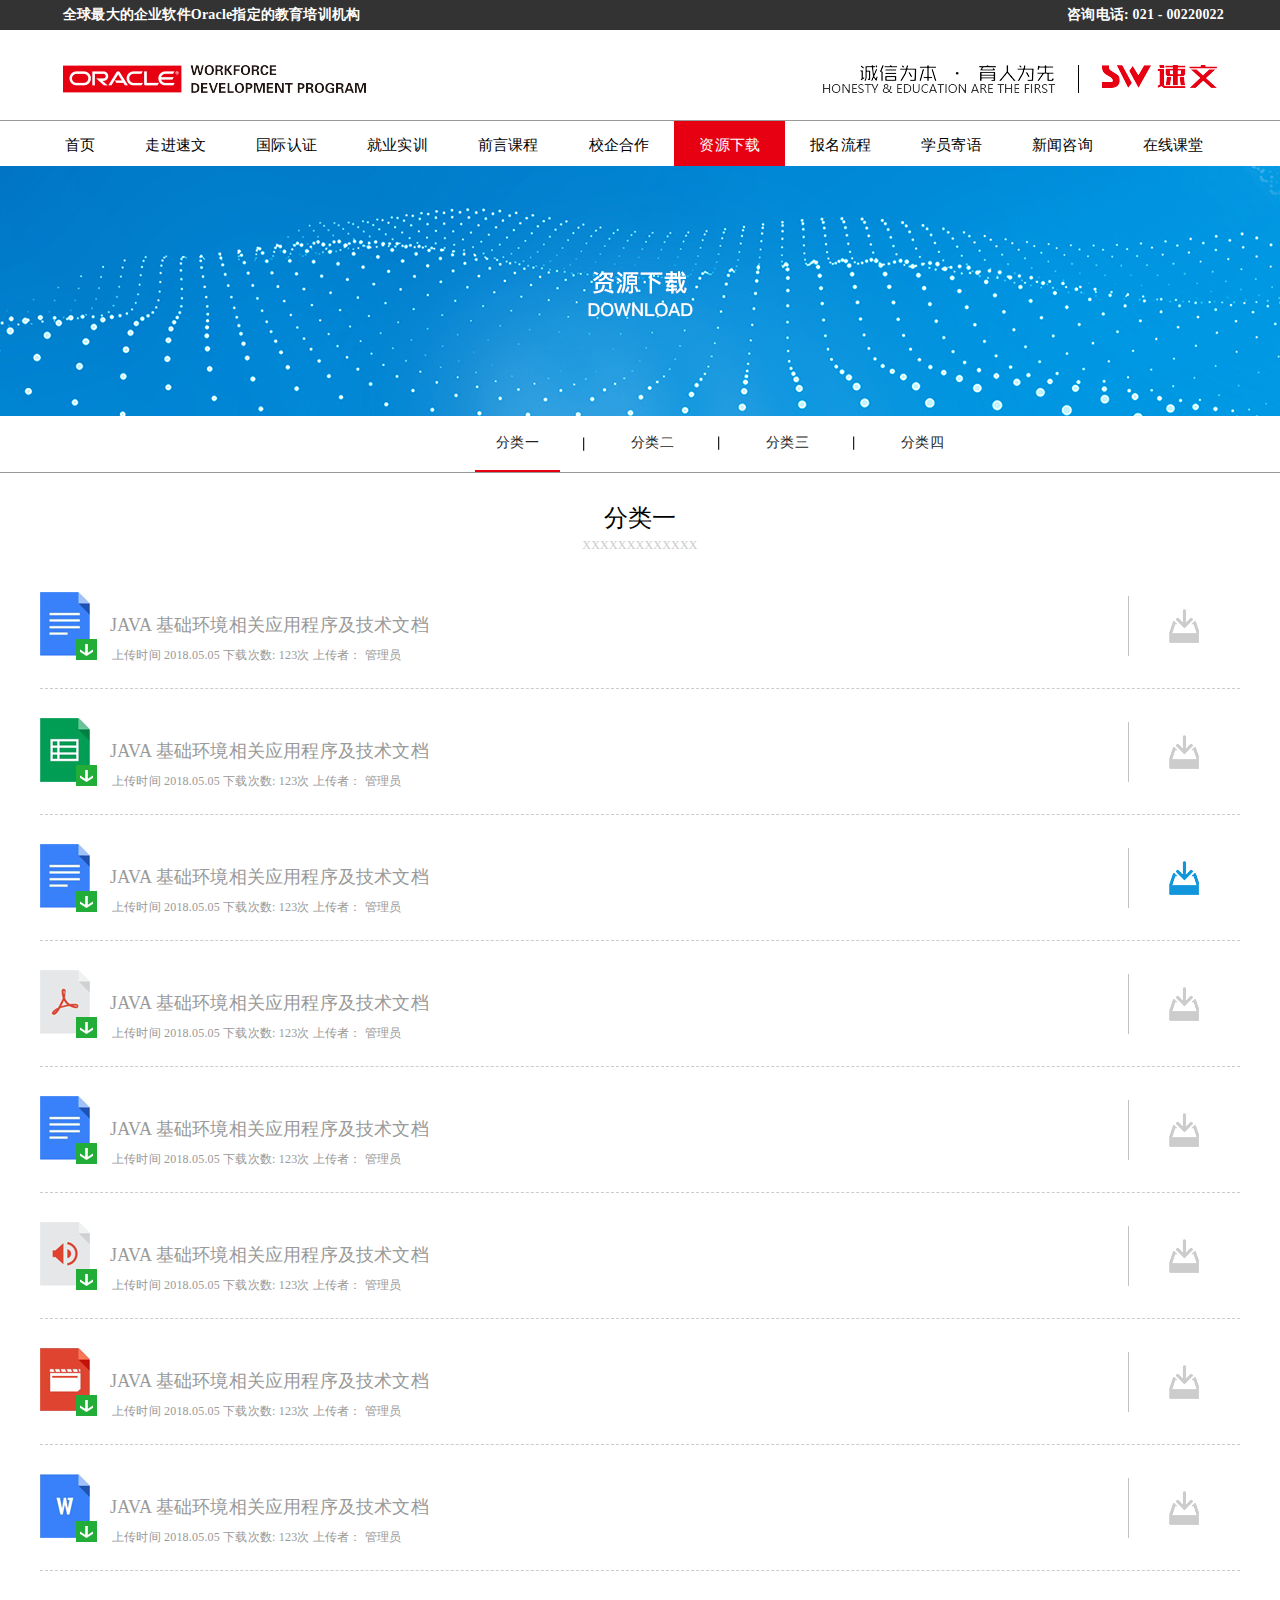
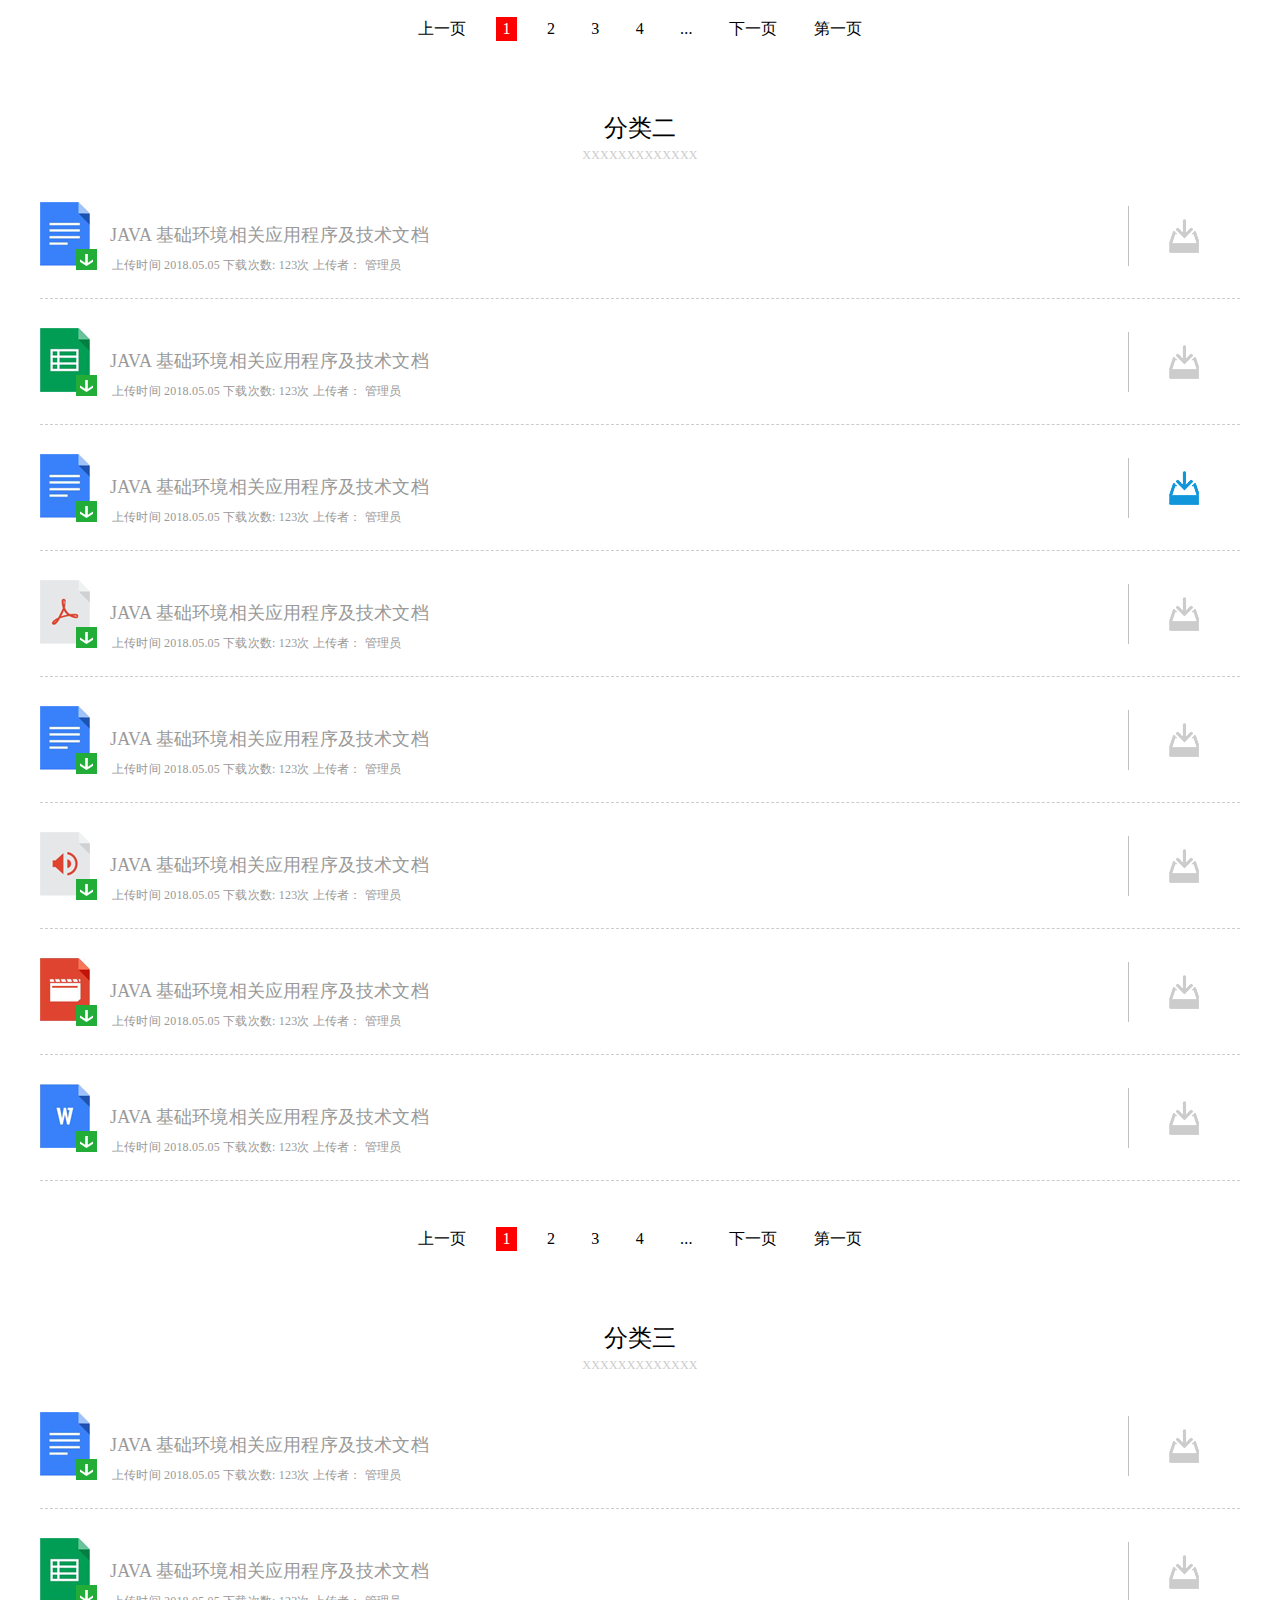
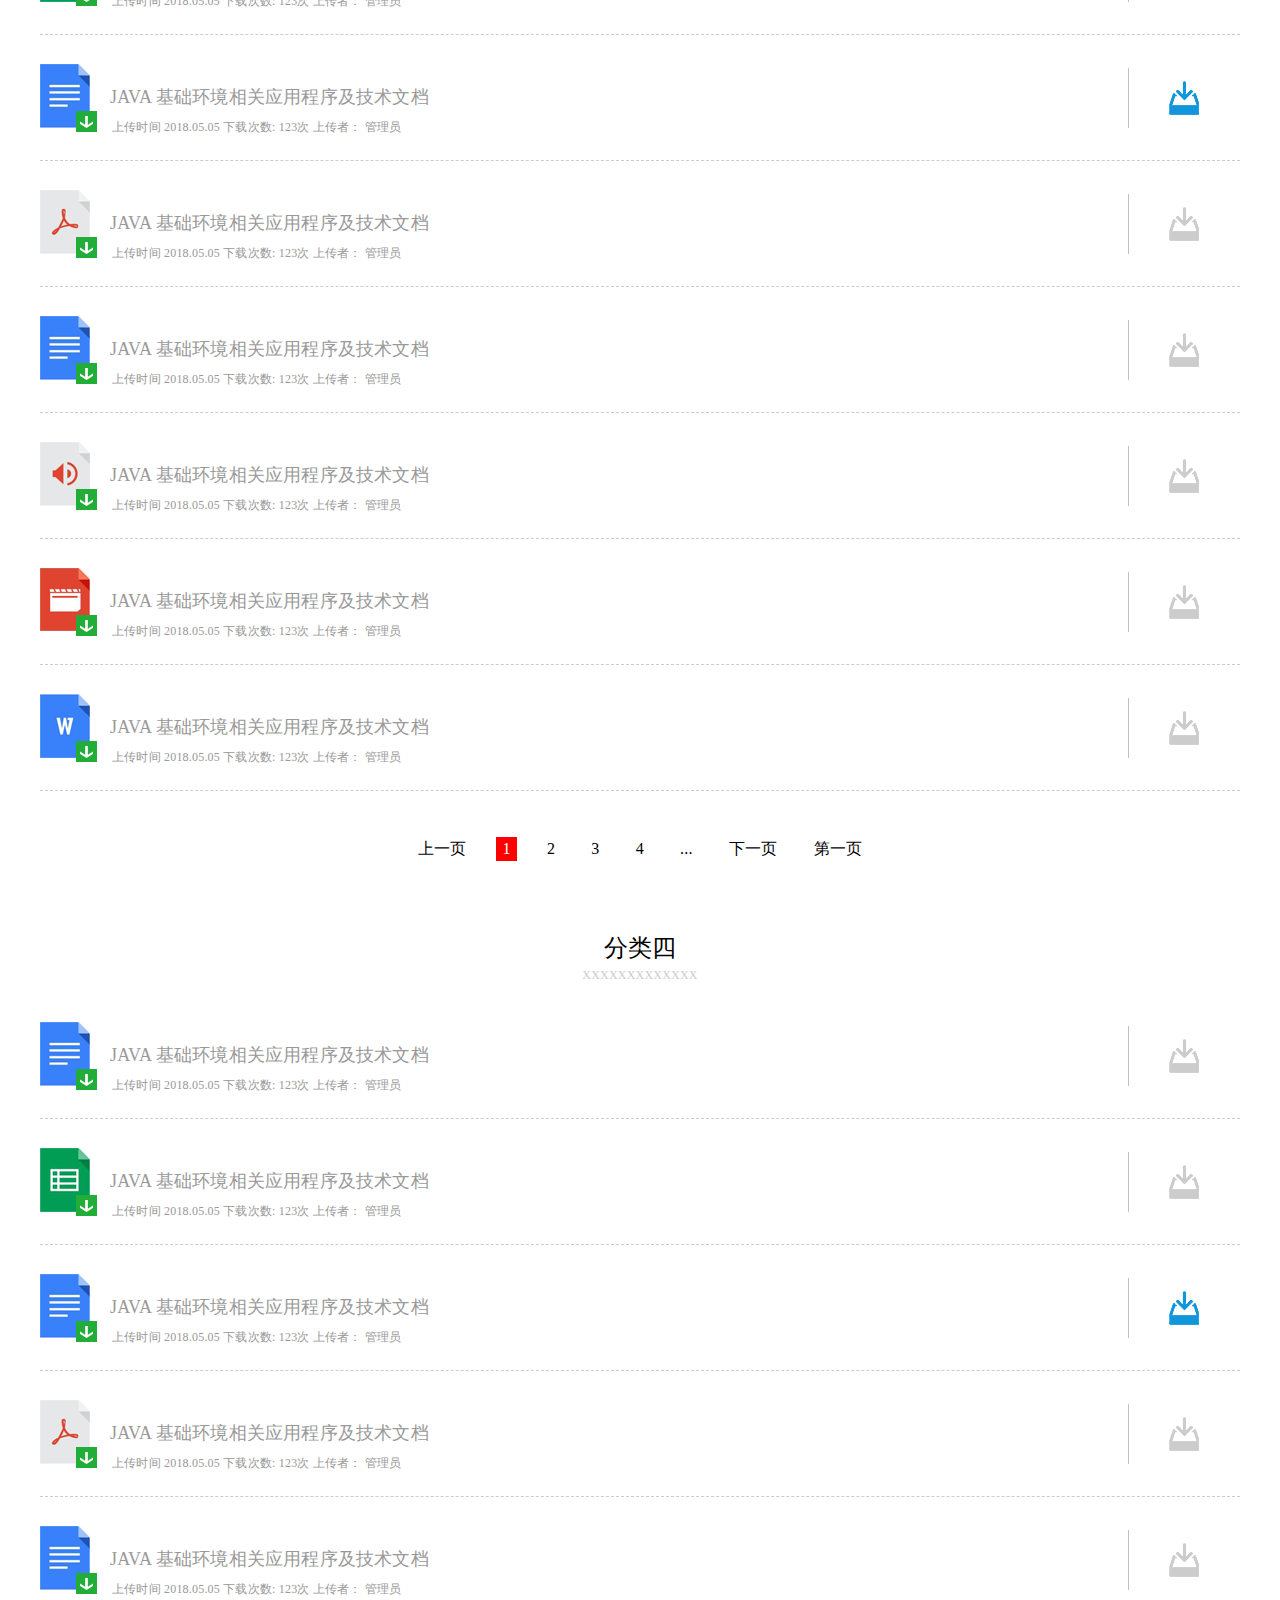
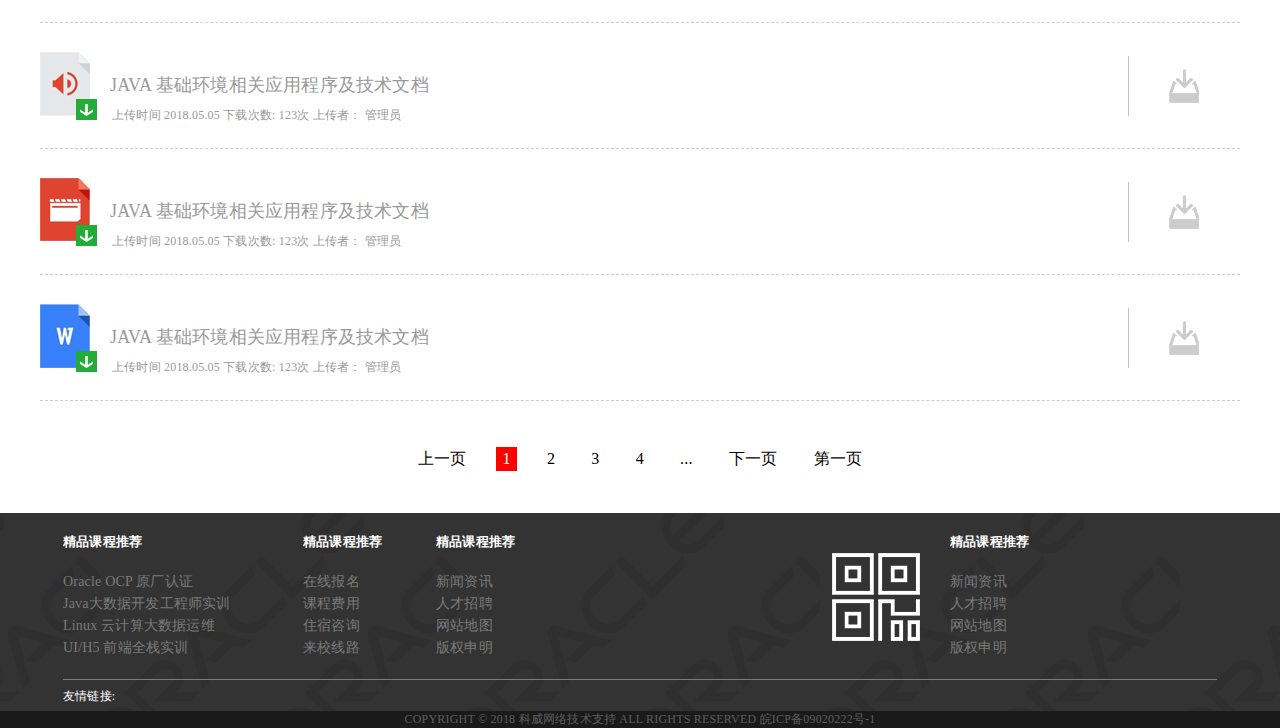
<file: downloadResources.html>
<!DOCTYPE html>
<html lang="en">

<head>
    <meta charset="utf-8">
    <meta http-equiv="X-UA-Compatible" content="IE=edge">
    <meta name="viewport" content="width=device-width, initial-scale=1">
    <title>速文教育</title>
</head>
<link href="./css/downloadResources.css" rel="stylesheet" type="text/css">

<body>
    <div class="content">
        <!--头部-->
        <header>
            <div class="headerTop">
                <div class="headerTopContent layout">
                    <span>全球最大的企业软件Oracle指定的教育培训机构</span>
                    <span>咨询电话: 021 - 00220022</span>
                </div>
            </div>

            <div class="headerTitle">
                <div class="headerTitleContent layout">
                    <span>
                        <img src="./images/index_image/logo.png" alt="">
                    </span>
                    <span>
                        <img src="./images/index_image/suwen.png" alt="">
                    </span>
                    <span>
                        <img src="./images/index_image/logo-text.png" alt="">
                    </span>
                </div>
            </div>
            <!-- 导航栏 -->
            <div class="headerNav">
                <ul class="headerNavContent layout">
                    <li>
                        <a href="index.html">首页</a>
                    </li>
                    <li>
                        <a href="introduce.html">走进速文</a>
                    </li>
                    <li>
                        <a href="javascript:;">国际认证</a>
                    </li>
                    <li>
                        <a href="javascript:;">就业实训</a>
                    </li>
                    <li>
                        <a href="frontClassroom.html">前言课程</a>
                    </li>
                    <li>
                        <a href="cooperation.html">校企合作</a>
                    </li>
                    <li>
                        <a href="downloadResources.html" class="active">资源下载</a>
                    </li>
                    <li>
                        <a href="apply.html">报名流程</a>
                    </li>
                    <li>
                        <a href="studentsMessage.html">学员寄语</a>
                    </li>
                    <li>
                        <a href="newsConsulting.html">新闻咨询</a>
                    </li>
                    <li>
                        <a href="frontClassroom.html">在线课堂</a>
                    </li>
                </ul>
            </div>
            <!-- banner图 -->
            <div class="headerBanner">
            </div>
        </header>
        <!--****************************公共头部******************************************************************************-->
        <div class="matter">
            <div class="resourcesCategories layout">
                <ul>
                    <li>
                        <a href="javscript:;" class="intrNavActive">分类一</a>
                    </li>
                    <li>
                        <a href="javscript:;">分类二</a>
                    </li>
                    <li>
                        <a href="javscript:;">分类三</a>
                    </li>
                    <li>
                        <a href="javscript:;">分类四</a>
                    </li>
                </ul>
            </div>
            <div style="border-bottom:1px #999999 solid"></div>
            <div class="resourcesCategories layout">
                <div class="resourcesContent">
                    <div class="resourcesContenetTitle">
                        <h1>分类一</h1>
                        <p>XXXXXXXXXXXXX</p>
                    </div>
                    <ul class="resourContentLayout">
                        <li>
                            <div class="firstPart">
                                <p>JAVA 基础环境相关应用程序及技术文档</p>
                                <p>上传时间 2018.05.05 下载次数: 123次 上传者： 管理员</p>
                            </div>
                            <div class="secondPart">
                                <a href="javascipt:;"></a>
                            </div>
                        </li>
                        <li>
                            <div class="firstPart">
                                <p>JAVA 基础环境相关应用程序及技术文档</p>
                                <p>上传时间 2018.05.05 下载次数: 123次 上传者： 管理员</p>
                            </div>
                            <div class="secondPart">
                                <a href="javascipt:;"></a>
                            </div>
                        </li>
                        <li>
                            <div class="firstPart">
                                <p>JAVA 基础环境相关应用程序及技术文档</p>
                                <p>上传时间 2018.05.05 下载次数: 123次 上传者： 管理员</p>
                            </div>
                            <div class="secondPart">
                                <a href="javascipt:;"></a>
                            </div>
                        </li>
                        <li>
                            <div class="firstPart">
                                <p>JAVA 基础环境相关应用程序及技术文档</p>
                                <p>上传时间 2018.05.05 下载次数: 123次 上传者： 管理员</p>
                            </div>
                            <div class="secondPart">
                                <a href="javascipt:;"></a>
                            </div>
                        </li>
                        <li>
                            <div class="firstPart">
                                <p>JAVA 基础环境相关应用程序及技术文档</p>
                                <p>上传时间 2018.05.05 下载次数: 123次 上传者： 管理员</p>
                            </div>
                            <div class="secondPart">
                                <a href="javascipt:;"></a>
                            </div>
                        </li>
                        <li>
                            <div class="firstPart">
                                <p>JAVA 基础环境相关应用程序及技术文档</p>
                                <p>上传时间 2018.05.05 下载次数: 123次 上传者： 管理员</p>
                            </div>
                            <div class="secondPart">
                                <a href="javascipt:;"></a>
                            </div>
                        </li>
                        <li>
                            <div class="firstPart">
                                <p>JAVA 基础环境相关应用程序及技术文档</p>
                                <p>上传时间 2018.05.05 下载次数: 123次 上传者： 管理员</p>
                            </div>
                            <div class="secondPart">
                                <a href="javascipt:;"></a>
                            </div>
                        </li>
                        <li>
                            <div class="firstPart">
                                <p>JAVA 基础环境相关应用程序及技术文档</p>
                                <p>上传时间 2018.05.05 下载次数: 123次 上传者： 管理员</p>
                            </div>
                            <div class="secondPart">
                                <a href="javascipt:;"></a>
                            </div>
                        </li>

                    </ul>
                    <div class="resourcesContentBotton">
                        <ul>
                            <li>
                                <a href="javascript:;">上一页</a>
                            </li>
                            <li>
                                <a href="javascript:;">1</a>
                            </li>
                            <li>
                                <a href="javascript:;">2</a>
                            </li>
                            <li>
                                <a href="javascript:;">3</a>
                            </li>
                            <li>
                                <a href="javascript:;">4</a>
                            </li>
                            <li>
                                <a href="javascript:;">...</a>
                            </li>
                            <li>
                                <a href="javascript:;">下一页</a>
                            </li>
                            <li>
                                <a href="javascript:;">第一页</a>
                            </li>
                        </ul>
                    </div>
                </div>
                <!-- 2 -->
                <div class="resourcesContent">
                    <div class="resourcesContenetTitle">
                        <h1>分类二</h1>
                        <p>XXXXXXXXXXXXX</p>
                    </div>
                    <ul class="resourContentLayout">
                        <li>
                            <div class="firstPart">
                                <p>JAVA 基础环境相关应用程序及技术文档</p>
                                <p>上传时间 2018.05.05 下载次数: 123次 上传者： 管理员</p>
                            </div>
                            <div class="secondPart">
                                <a href="javascipt:;"></a>
                            </div>
                        </li>
                        <li>
                            <div class="firstPart">
                                <p>JAVA 基础环境相关应用程序及技术文档</p>
                                <p>上传时间 2018.05.05 下载次数: 123次 上传者： 管理员</p>
                            </div>
                            <div class="secondPart">
                                <a href="javascipt:;"></a>
                            </div>
                        </li>
                        <li>
                            <div class="firstPart">
                                <p>JAVA 基础环境相关应用程序及技术文档</p>
                                <p>上传时间 2018.05.05 下载次数: 123次 上传者： 管理员</p>
                            </div>
                            <div class="secondPart">
                                <a href="javascipt:;"></a>
                            </div>
                        </li>
                        <li>
                            <div class="firstPart">
                                <p>JAVA 基础环境相关应用程序及技术文档</p>
                                <p>上传时间 2018.05.05 下载次数: 123次 上传者： 管理员</p>
                            </div>
                            <div class="secondPart">
                                <a href="javascipt:;"></a>
                            </div>
                        </li>
                        <li>
                            <div class="firstPart">
                                <p>JAVA 基础环境相关应用程序及技术文档</p>
                                <p>上传时间 2018.05.05 下载次数: 123次 上传者： 管理员</p>
                            </div>
                            <div class="secondPart">
                                <a href="javascipt:;"></a>
                            </div>
                        </li>
                        <li>
                            <div class="firstPart">
                                <p>JAVA 基础环境相关应用程序及技术文档</p>
                                <p>上传时间 2018.05.05 下载次数: 123次 上传者： 管理员</p>
                            </div>
                            <div class="secondPart">
                                <a href="javascipt:;"></a>
                            </div>
                        </li>
                        <li>
                            <div class="firstPart">
                                <p>JAVA 基础环境相关应用程序及技术文档</p>
                                <p>上传时间 2018.05.05 下载次数: 123次 上传者： 管理员</p>
                            </div>
                            <div class="secondPart">
                                <a href="javascipt:;"></a>
                            </div>
                        </li>
                        <li>
                            <div class="firstPart">
                                <p>JAVA 基础环境相关应用程序及技术文档</p>
                                <p>上传时间 2018.05.05 下载次数: 123次 上传者： 管理员</p>
                            </div>
                            <div class="secondPart">
                                <a href="javascipt:;"></a>
                            </div>
                        </li>

                    </ul>
                    <div class="resourcesContentBotton">
                        <ul>
                            <li>
                                <a href="javascript:;">上一页</a>
                            </li>
                            <li>
                                <a href="javascript:;">1</a>
                            </li>
                            <li>
                                <a href="javascript:;">2</a>
                            </li>
                            <li>
                                <a href="javascript:;">3</a>
                            </li>
                            <li>
                                <a href="javascript:;">4</a>
                            </li>
                            <li>
                                <a href="javascript:;">...</a>
                            </li>
                            <li>
                                <a href="javascript:;">下一页</a>
                            </li>
                            <li>
                                <a href="javascript:;">第一页</a>
                            </li>
                        </ul>
                    </div>
                </div>
                <!-- end -->
                <!-- 3-->
                <div class="resourcesContent">
                    <div class="resourcesContenetTitle">
                        <h1>分类三</h1>
                        <p>XXXXXXXXXXXXX</p>
                    </div>
                    <ul class="resourContentLayout">
                        <li>
                            <div class="firstPart">
                                <p>JAVA 基础环境相关应用程序及技术文档</p>
                                <p>上传时间 2018.05.05 下载次数: 123次 上传者： 管理员</p>
                            </div>
                            <div class="secondPart">
                                <a href="javascipt:;"></a>
                            </div>
                        </li>
                        <li>
                            <div class="firstPart">
                                <p>JAVA 基础环境相关应用程序及技术文档</p>
                                <p>上传时间 2018.05.05 下载次数: 123次 上传者： 管理员</p>
                            </div>
                            <div class="secondPart">
                                <a href="javascipt:;"></a>
                            </div>
                        </li>
                        <li>
                            <div class="firstPart">
                                <p>JAVA 基础环境相关应用程序及技术文档</p>
                                <p>上传时间 2018.05.05 下载次数: 123次 上传者： 管理员</p>
                            </div>
                            <div class="secondPart">
                                <a href="javascipt:;"></a>
                            </div>
                        </li>
                        <li>
                            <div class="firstPart">
                                <p>JAVA 基础环境相关应用程序及技术文档</p>
                                <p>上传时间 2018.05.05 下载次数: 123次 上传者： 管理员</p>
                            </div>
                            <div class="secondPart">
                                <a href="javascipt:;"></a>
                            </div>
                        </li>
                        <li>
                            <div class="firstPart">
                                <p>JAVA 基础环境相关应用程序及技术文档</p>
                                <p>上传时间 2018.05.05 下载次数: 123次 上传者： 管理员</p>
                            </div>
                            <div class="secondPart">
                                <a href="javascipt:;"></a>
                            </div>
                        </li>
                        <li>
                            <div class="firstPart">
                                <p>JAVA 基础环境相关应用程序及技术文档</p>
                                <p>上传时间 2018.05.05 下载次数: 123次 上传者： 管理员</p>
                            </div>
                            <div class="secondPart">
                                <a href="javascipt:;"></a>
                            </div>
                        </li>
                        <li>
                            <div class="firstPart">
                                <p>JAVA 基础环境相关应用程序及技术文档</p>
                                <p>上传时间 2018.05.05 下载次数: 123次 上传者： 管理员</p>
                            </div>
                            <div class="secondPart">
                                <a href="javascipt:;"></a>
                            </div>
                        </li>
                        <li>
                            <div class="firstPart">
                                <p>JAVA 基础环境相关应用程序及技术文档</p>
                                <p>上传时间 2018.05.05 下载次数: 123次 上传者： 管理员</p>
                            </div>
                            <div class="secondPart">
                                <a href="javascipt:;"></a>
                            </div>
                        </li>

                    </ul>
                    <div class="resourcesContentBotton">
                        <ul>
                            <li>
                                <a href="javascript:;">上一页</a>
                            </li>
                            <li>
                                <a href="javascript:;">1</a>
                            </li>
                            <li>
                                <a href="javascript:;">2</a>
                            </li>
                            <li>
                                <a href="javascript:;">3</a>
                            </li>
                            <li>
                                <a href="javascript:;">4</a>
                            </li>
                            <li>
                                <a href="javascript:;">...</a>
                            </li>
                            <li>
                                <a href="javascript:;">下一页</a>
                            </li>
                            <li>
                                <a href="javascript:;">第一页</a>
                            </li>
                        </ul>
                    </div>
                </div>
                <!-- end -->
                <!-- 4-->
                <div class="resourcesContent">
                    <div class="resourcesContenetTitle">
                        <h1>分类四</h1>
                        <p>XXXXXXXXXXXXX</p>
                    </div>
                    <ul class="resourContentLayout">
                        <li>
                            <div class="firstPart">
                                <p>JAVA 基础环境相关应用程序及技术文档</p>
                                <p>上传时间 2018.05.05 下载次数: 123次 上传者： 管理员</p>
                            </div>
                            <div class="secondPart">
                                <a href="javascipt:;"></a>
                            </div>
                        </li>
                        <li>
                            <div class="firstPart">
                                <p>JAVA 基础环境相关应用程序及技术文档</p>
                                <p>上传时间 2018.05.05 下载次数: 123次 上传者： 管理员</p>
                            </div>
                            <div class="secondPart">
                                <a href="javascipt:;"></a>
                            </div>
                        </li>
                        <li>
                            <div class="firstPart">
                                <p>JAVA 基础环境相关应用程序及技术文档</p>
                                <p>上传时间 2018.05.05 下载次数: 123次 上传者： 管理员</p>
                            </div>
                            <div class="secondPart">
                                <a href="javascipt:;"></a>
                            </div>
                        </li>
                        <li>
                            <div class="firstPart">
                                <p>JAVA 基础环境相关应用程序及技术文档</p>
                                <p>上传时间 2018.05.05 下载次数: 123次 上传者： 管理员</p>
                            </div>
                            <div class="secondPart">
                                <a href="javascipt:;"></a>
                            </div>
                        </li>
                        <li>
                            <div class="firstPart">
                                <p>JAVA 基础环境相关应用程序及技术文档</p>
                                <p>上传时间 2018.05.05 下载次数: 123次 上传者： 管理员</p>
                            </div>
                            <div class="secondPart">
                                <a href="javascipt:;"></a>
                            </div>
                        </li>
                        <li>
                            <div class="firstPart">
                                <p>JAVA 基础环境相关应用程序及技术文档</p>
                                <p>上传时间 2018.05.05 下载次数: 123次 上传者： 管理员</p>
                            </div>
                            <div class="secondPart">
                                <a href="javascipt:;"></a>
                            </div>
                        </li>
                        <li>
                            <div class="firstPart">
                                <p>JAVA 基础环境相关应用程序及技术文档</p>
                                <p>上传时间 2018.05.05 下载次数: 123次 上传者： 管理员</p>
                            </div>
                            <div class="secondPart">
                                <a href="javascipt:;"></a>
                            </div>
                        </li>
                        <li>
                            <div class="firstPart">
                                <p>JAVA 基础环境相关应用程序及技术文档</p>
                                <p>上传时间 2018.05.05 下载次数: 123次 上传者： 管理员</p>
                            </div>
                            <div class="secondPart">
                                <a href="javascipt:;"></a>
                            </div>
                        </li>

                    </ul>
                    <div class="resourcesContentBotton">
                        <ul>
                            <li>
                                <a href="javascript:;">上一页</a>
                            </li>
                            <li>
                                <a href="javascript:;">1</a>
                            </li>
                            <li>
                                <a href="javascript:;">2</a>
                            </li>
                            <li>
                                <a href="javascript:;">3</a>
                            </li>
                            <li>
                                <a href="javascript:;">4</a>
                            </li>
                            <li>
                                <a href="javascript:;">...</a>
                            </li>
                            <li>
                                <a href="javascript:;">下一页</a>
                            </li>
                            <li>
                                <a href="javascript:;">第一页</a>
                            </li>
                        </ul>
                    </div>
                </div>
                <!-- end -->


            </div>
        </div>
        <!--****************************公共底部******************************************************************************-->
        <!--底部-->
        <footer>
            <div class="footerTop">
                <div class="footerContent layout">
                    <div class="contentTop">
                        <div class="contentTopUp">
                            <dl class="recommendClass">
                                <dt>
                                    <h3>精品课程推荐</h3>
                                </dt>
                                <dd>
                                    <h4>Oracle OCP 原厂认证</h4>
                                    <h4>Java大数据开发工程师实训</h4>
                                    <h4>Linux 云计算大数据运维</h4>
                                    <h4>UI/H5 前端全栈实训</h4>
                                </dd>
                            </dl>
                            <dl class="studentServe">
                                <dt>
                                    <h3>精品课程推荐</h3>
                                </dt>
                                <dd>
                                    <h4>在线报名</h4>
                                    <h4>课程费用</h4>
                                    <h4>住宿咨询</h4>
                                    <h4>来校线路</h4>
                                </dd>
                            </dl>
                            <dl class="aboutUs">
                                <dt>
                                    <h3>精品课程推荐</h3>
                                </dt>
                                <dd>
                                    <h4>新闻资讯</h4>
                                    <h4>人才招聘</h4>
                                    <h4>网站地图</h4>
                                    <h4>版权申明</h4>
                                </dd>
                            </dl>
                            <div class="erweima">
                                <img src="./images/index_image/erweima.png" alt="">
                            </div>
                            <dl class="contactUs">
                                <dt>
                                    <h3>精品课程推荐</h3>
                                </dt>
                                <dd>
                                    <h4>新闻资讯</h4>
                                    <h4>人才招聘</h4>
                                    <h4>网站地图</h4>
                                    <h4>版权申明</h4>
                                </dd>
                            </dl>
                        </div>
                        <!-- 友情链接 -->
                        <h4 class="friendLyLink">
                            友情链接:
                        </h4>
                    </div>
                </div>
            </div>
            <div class="footerBottom">
                <div class="footerBottomContent layout">
                    <span>COPYRIGHT © 2018 科威网络技术支持 ALL RIGHTS RESERVED 皖ICP备09020222号-1</span>
                </div>
            </div>
        </footer>
    </div>
</body>
<script src="http://cdn.static.runoob.com/libs/jquery/1.10.2/jquery.min.js"></script>
<script src="./js/index_js/swiper.js"></script>
<script src="./js/index_js/changeTable.js"></script>
</file>
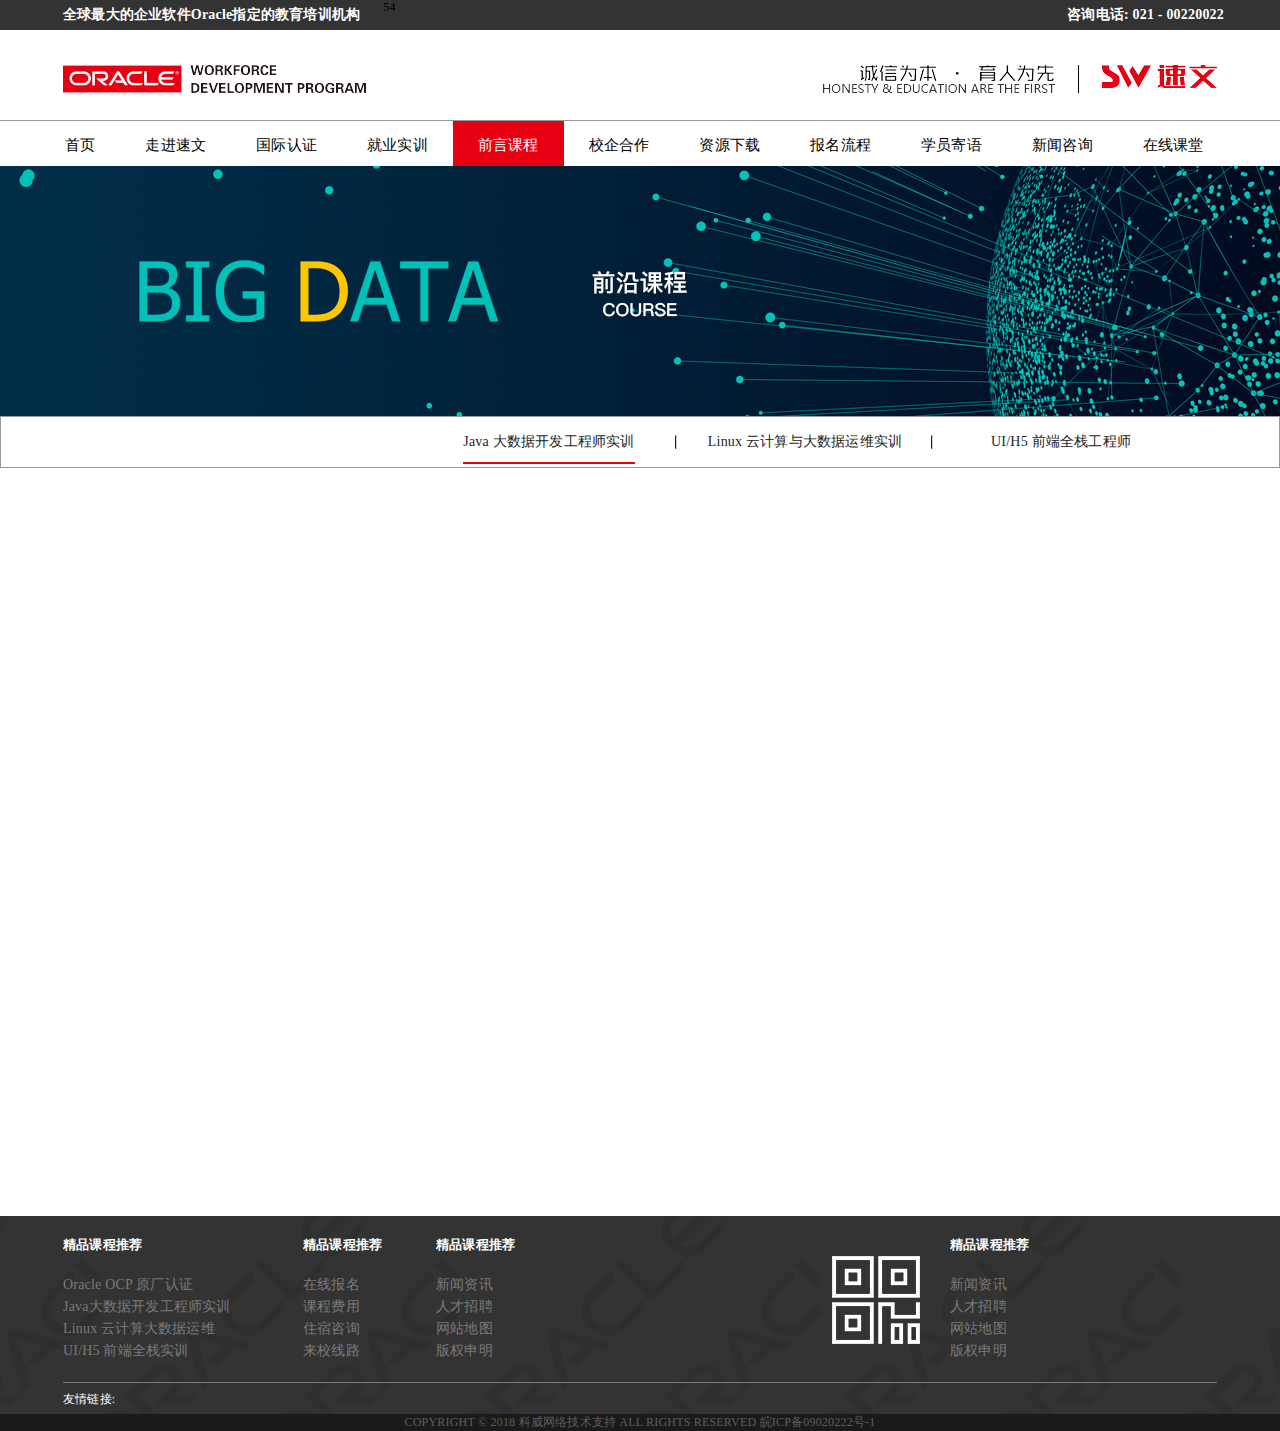
<file: forntClassDetail.html>
<!DOCTYPE html>
<html lang="en">

<head>
  <meta charset="utf-8">
  <meta http-equiv="X-UA-Compatible" content="IE=edge">
  <meta name="viewport" content="width=device-width, initial-scale=1">
  <title>速文教育</title>
</head>
<link href="./css/frontClassDetail.css" rel="stylesheet" type="text/css">

<body>
  <div class="content">
    <!--头部-->
    <header>
      <div class="headerTop">
        <div class="headerTopContent layout">54
          <span>全球最大的企业软件Oracle指定的教育培训机构</span>
          <span>咨询电话: 021 - 00220022</span>
        </div>
      </div>

      <div class="headerTitle">
        <div class="headerTitleContent layout">
          <span>
            <img src="./images/index_image/logo.png" alt="">
          </span>
          <span>
            <img src="./images/index_image/suwen.png" alt="">
          </span>
          <span>
            <img src="./images/index_image/logo-text.png" alt="">
          </span>
        </div>
      </div>
      <!-- 导航栏 -->
      <div class="headerNav">
        <ul class="headerNavContent layout">
            <li>
                <a href="javascript:;">首页</a>
            </li>
            <li>
                <a href="introduce.html">走进速文</a>
            </li>
            <li>
                <a href="javascript:;">国际认证</a>
            </li>
            <li>
                <a href="javascript:;">就业实训</a>
            </li>
            <li>
                <a href="frontClassroom.html"  class="active">前言课程</a>
            </li>
            <li>
                <a href="cooperation.html">校企合作</a>
            </li>
            <li>
                <a href="downloadResources.html">资源下载</a>
            </li>
            <li>
                <a href="apply.html">报名流程</a>
            </li>
            <li>
                <a href="studentsMessage.html">学员寄语</a>
            </li>
            <li>
                <a href="newsConsulting.html">新闻咨询</a>
            </li>
            <li>
                <a href="frontClassroom.html">在线课堂</a>
            </li>
        </ul>
    </div>
      <!-- banner图 -->
      <div class="headerBanner">
      </div>
    </header>
    <!--****************************公共头部******************************************************************************-->
    <div class="matter">
      <div class="classDtail">
        <ul class="classDtailShow layout">
          <li>
            <a href="javscript:;" class="intrNavActive">Java 大数据开发工程师实训</a>
          </li>
          <li>
            <a href="javscript:;">Linux 云计算与大数据运维实训</a>
          </li>
          <li>
            <a href="javscript:;">UI/H5 前端全栈工程师</a>
          </li>
        </ul>
      </div>
      <div class="detailContent">
        <!-- 详细的内容 -->
        <div class="detailText layout">
          <dl>
            <dt>
              <img src="images/forntClassDetail_img/kecheng-banner.png" alt="">
            </dt>
            <dd>
              <h3>Java大数据开发工程师实训</h3>
              <h4>
                <a href="">关键字</a>
                <a href="">关键字</a>
                <a href="">关键字</a>
                <a href="">关键字</a>
              </h4>
              <h5>这是一段课程文字简述这里是一段课程文字描述这是，这是一段课程文字简述这里是一段课程文字描述这是， 这是一段课程文字简述这里是一段课程文字描述这是
              </h5>

              <h5>课时数: 125小时</h5>
              <h5>班级类型:</h5>
              <h6>
                <a href="">在线报名</a>
                <a href="">课程咨询</a>
              </h6>
            </dd>
          </dl>
          <!-- title -->
          <div class="OralTitle">
            <h3>课程详情</h3>
            <h4>details</h4>
          </div>
        </div>
        <!-- end -->
         <!-- 详细的内容 -->
         <div class="detailText layout">
            <dl>
              <dt>
                <img src="images/forntClassDetail_img/kecheng-banner.png" alt="">
              </dt>
              <dd>
                <h3>Linux 云计算与大数据运维实训</h3>
                <h4>
                  <a href="">关键字</a>
                  <a href="">关键字</a>
                  <a href="">关键字</a>
                  <a href="">关键字</a>
                </h4>
                <h5>这是一段课程文字简述这里是一段课程文字描述这是，这是一段课程文字简述这里是一段课程文字描述这是， 这是一段课程文字简述这里是一段课程文字描述这是
                </h5>
  
                <h5>课时数: 125小时</h5>
                <h5>班级类型:</h5>
                <h6>
                  <a href="">在线报名</a>
                  <a href="">课程咨询</a>
                </h6>
              </dd>
            </dl>
            <!-- title -->
            <div class="OralTitle">
              <h3>课程详情</h3>
              <h4>details</h4>
            </div>
          </div>
          <!-- end -->
           <!-- 详细的内容 -->
         <div class="detailText layout">
            <dl>
              <dt>
                <img src="images/forntClassDetail_img/kecheng-banner.png" alt="">
              </dt>
              <dd>
                <h3>UI/H5 前端全栈工程师</h3>
                <h4>
                  <a href="">关键字</a>
                  <a href="">关键字</a>
                  <a href="">关键字</a>
                  <a href="">关键字</a>
                </h4>
                <h5>这是一段课程文字简述这里是一段课程文字描述这是，这是一段课程文字简述这里是一段课程文字描述这是， 这是一段课程文字简述这里是一段课程文字描述这是
                </h5>
  
                <h5>课时数: 125小时</h5>
                <h5>班级类型:</h5>
                <h6>
                  <a href="">在线报名</a>
                  <a href="">课程咨询</a>
                </h6>
              </dd>
            </dl>
            <!-- title -->
            <div class="OralTitle">
              <h3>课程详情</h3>
              <h4>details</h4>
            </div>
          </div>
          <!-- end -->
      </div>
    </div>
    <!--****************************公共底部******************************************************************************-->
    <!--底部-->
    <footer>
      <div class="footerTop">
        <div class="footerContent layout">
          <div class="contentTop">
            <div class="contentTopUp">
              <dl class="recommendClass">
                <dt>
                  <h3>精品课程推荐</h3>
                </dt>
                <dd>
                  <h4>Oracle OCP 原厂认证</h4>
                  <h4>Java大数据开发工程师实训</h4>
                  <h4>Linux 云计算大数据运维</h4>
                  <h4>UI/H5 前端全栈实训</h4>
                </dd>
              </dl>
              <dl class="studentServe">
                <dt>
                  <h3>精品课程推荐</h3>
                </dt>
                <dd>
                  <h4>在线报名</h4>
                  <h4>课程费用</h4>
                  <h4>住宿咨询</h4>
                  <h4>来校线路</h4>
                </dd>
              </dl>
              <dl class="aboutUs">
                <dt>
                  <h3>精品课程推荐</h3>
                </dt>
                <dd>
                  <h4>新闻资讯</h4>
                  <h4>人才招聘</h4>
                  <h4>网站地图</h4>
                  <h4>版权申明</h4>
                </dd>
              </dl>
              <div class="erweima">
                <img src="./images/index_image/erweima.png" alt="">
              </div>
              <dl class="contactUs">
                <dt>
                  <h3>精品课程推荐</h3>
                </dt>
                <dd>
                  <h4>新闻资讯</h4>
                  <h4>人才招聘</h4>
                  <h4>网站地图</h4>
                  <h4>版权申明</h4>
                </dd>
              </dl>
            </div>
            <!-- 友情链接 -->
            <h4 class="friendLyLink">
              友情链接:
            </h4>
          </div>
        </div>
      </div>
      <div class="footerBottom">
        <div class="footerBottomContent layout">
          <span>COPYRIGHT © 2018 科威网络技术支持 ALL RIGHTS RESERVED 皖ICP备09020222号-1</span>
        </div>
      </div>
    </footer>
  </div>
</body>
<script src="http://cdn.static.runoob.com/libs/jquery/1.10.2/jquery.min.js"></script>
<script src="./js/index_js/changeTable.js"></script>

</html>
</file>
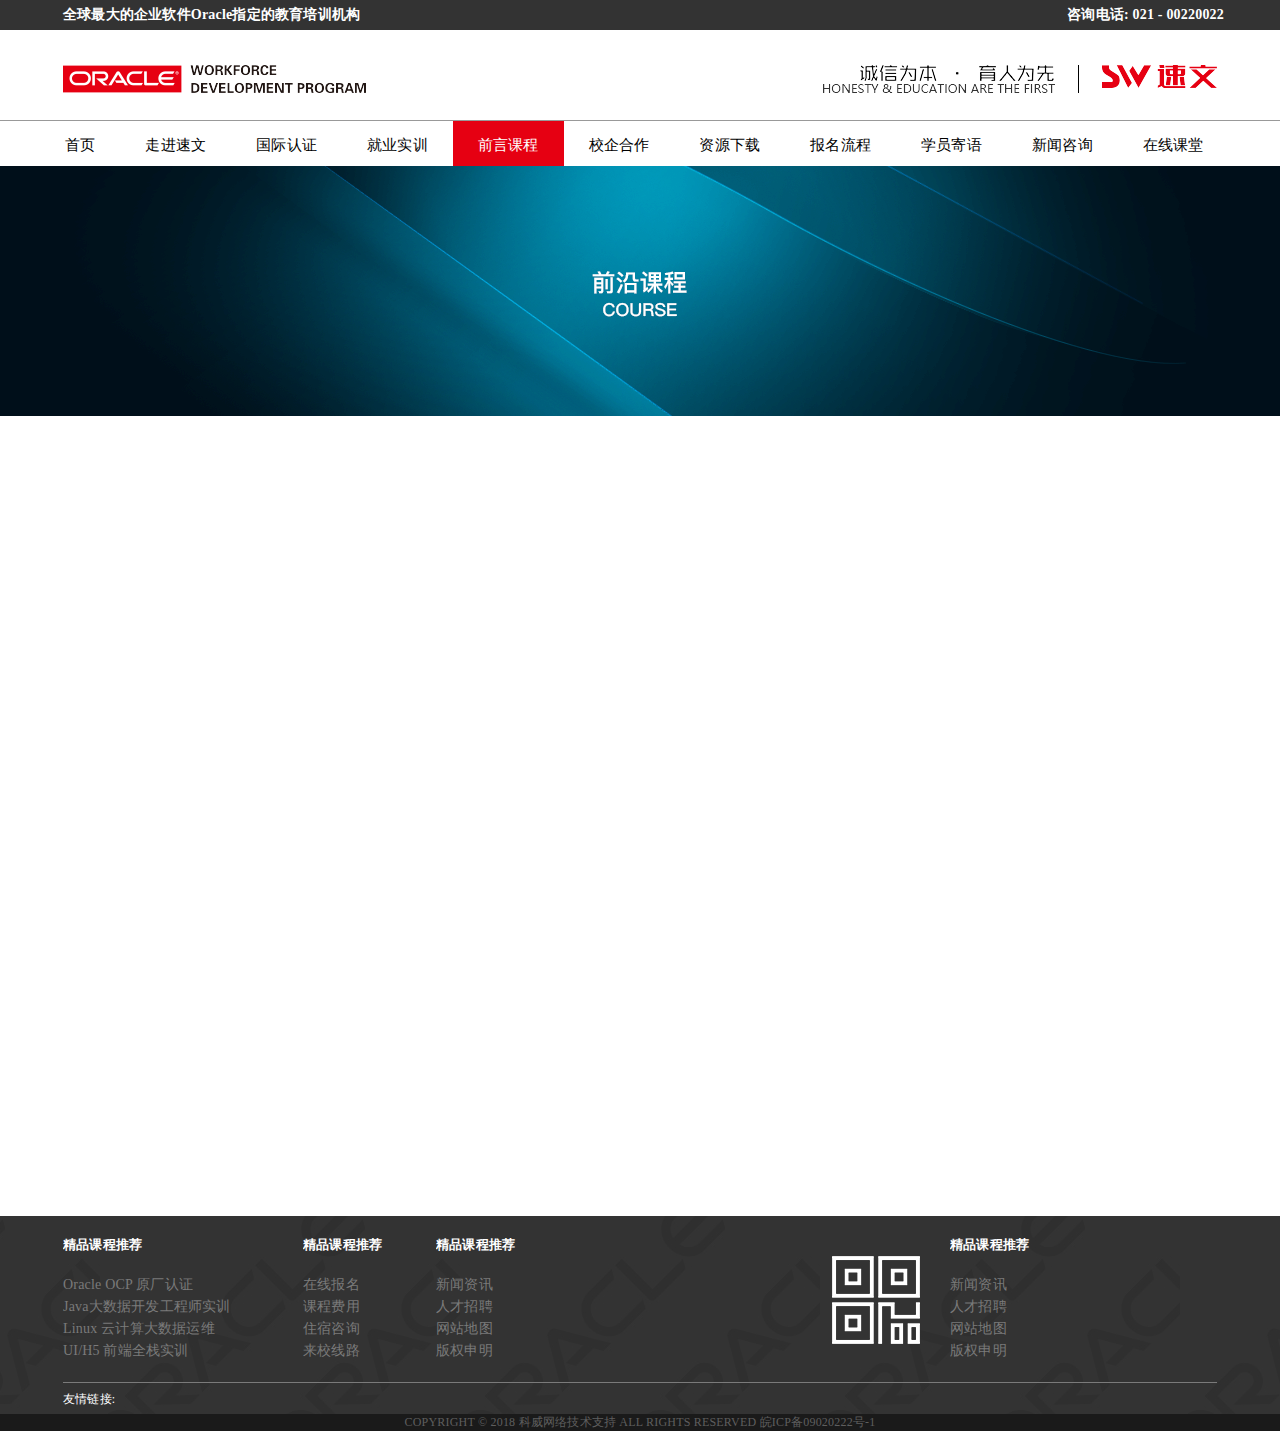
<file: frontClassroom.html>
<!DOCTYPE html>
<html lang="en">

<head>
  <meta charset="utf-8">
  <meta http-equiv="X-UA-Compatible" content="IE=edge">
  <meta name="viewport" content="width=device-width, initial-scale=1">
  <title>速文教育</title>
</head>
<link href="./css/frontClassroom.css" rel="stylesheet" type="text/css">

<body>
  <div class="content">
    <!--头部-->
    <header>
      <div class="headerTop">
        <div class="headerTopContent layout">
          <span>全球最大的企业软件Oracle指定的教育培训机构</span>
          <span>咨询电话: 021 - 00220022</span>
        </div>
      </div>

      <div class="headerTitle">
        <div class="headerTitleContent layout">
          <span>
            <img src="./images/index_image/logo.png" alt="">
          </span>
          <span>
            <img src="./images/index_image/suwen.png" alt="">
          </span>
          <span>
            <img src="./images/index_image/logo-text.png" alt="">
          </span>
        </div>
      </div>
      <!-- 导航栏 -->
      <div class="headerNav">
        <ul class="headerNavContent layout">
            <li>
                <a href="index.html">首页</a>
            </li>
            <li>
                <a href="introduce.html">走进速文</a>
            </li>
            <li>
                <a href="javascript:;">国际认证</a>
            </li>
            <li>
                <a href="javascript:;">就业实训</a>
            </li>
            <li>
                <a href="frontClassroom.html"  class="active">前言课程</a>
            </li>
            <li>
                <a href="cooperation.html">校企合作</a>
            </li>
            <li>
                <a href="downloadResources.html">资源下载</a>
            </li>
            <li>
                <a href="apply.html">报名流程</a>
            </li>
            <li>
                <a href="studentsMessage.html">学员寄语</a>
            </li>
            <li>
                <a href="newsConsulting.html">新闻咨询</a>
            </li>
            <li>
                <a href="frontClassroom.html">在线课堂</a>
            </li>
        </ul>
     </div>
      <!-- banner图 -->
      <div class="headerBanner">
      </div>
    </header>
    <!--****************************公共头部******************************************************************************-->
    <div class="matter">
      <div class="introduceSuWen layout">
        <div class="OracleContent">
          <!-- Oracle WDP -->
          <div class="OracleContentShow">
            <div class="OralTitle">
              <h3>前言课程</h3>
              <h4>course</h4>
            </div>
            <div class="text_content">
              <dl>
                <dt>
                  <img src="./images/frontClass_image/qianyan-icon-12.png" alt="">
                </dt>
                <dd>
                  <h3>PYHON基础与网络爬虫实战</h3>
                  <a href="forntClassDetail.html">了解详情</a>
                </dd>
              </dl>

              <dl>
                <dt>
                  <img src="./images/frontClass_image/qianyan-icon-12.png" alt="">
                </dt>
                <dd>
                  <h3>PYHON基础与网络爬虫实战</h3>
                  <a href="forntClassDetail.html">了解详情</a>
                </dd>
              </dl>

              <dl>
                <dt>
                  <img src="./images/frontClass_image/qianyan-icon-3.png" alt="">
                </dt>
                <dd>
                  <h3>PYHON基础与网络爬虫实战</h3>
                  <a href="forntClassDetail.html">了解详情</a>
                </dd>
              </dl>

              <dl>
                <dt>
                  <img src="./images/frontClass_image/qianyan-icon-4.png" alt="">
                </dt>
                <dd>
                  <h3>PYHON基础与网络爬虫实战</h3>
                  <a href="forntClassDetail.html">了解详情</a>
                </dd>
              </dl>

              <dl>
                <dt>
                  <img src="./images/frontClass_image/qianyan-icon-5.png" alt="">
                </dt>
                <dd>
                  <h3>PYHON基础与网络爬虫实战</h3>
                  <a href="forntClassDetail.html">了解详情</a>
                </dd>
              </dl>

              <dl>
                <dt>
                  <img src="./images/frontClass_image/qianyan-icon-6.png" alt="">
                </dt>
                <dd>
                  <h3>PYHON基础与网络爬虫实战</h3>
                  <a href="forntClassDetail.html">了解详情</a>
                </dd>
              </dl>
            </div>
          </div>
          <!-- end-->
        </div>
      </div>
    </div>
    <!--****************************公共底部******************************************************************************-->
    <!--底部-->
    <footer>
      <div class="footerTop">
        <div class="footerContent layout">
          <div class="contentTop">
            <div class="contentTopUp">
              <dl class="recommendClass">
                <dt>
                  <h3>精品课程推荐</h3>
                </dt>
                <dd>
                  <h4>Oracle OCP 原厂认证</h4>
                  <h4>Java大数据开发工程师实训</h4>
                  <h4>Linux 云计算大数据运维</h4>
                  <h4>UI/H5 前端全栈实训</h4>
                </dd>
              </dl>
              <dl class="studentServe">
                <dt>
                  <h3>精品课程推荐</h3>
                </dt>
                <dd>
                  <h4>在线报名</h4>
                  <h4>课程费用</h4>
                  <h4>住宿咨询</h4>
                  <h4>来校线路</h4>
                </dd>
              </dl>
              <dl class="aboutUs">
                <dt>
               
                  <h3>精品课程推荐</h3>
                </dt>
                <dd>
                  <h4>新闻资讯</h4>
                  <h4>人才招聘</h4>
                  <h4>网站地图</h4>
                  <h4>版权申明</h4>
                </dd>
              </dl>
              <div class="erweima">
                <img src="./images/index_image/erweima.png" alt="">
              </div>
              <dl class="contactUs">
                <dt>
                  <h3>精品课程推荐</h3>
                </dt>
                <dd>
                  <h4>新闻资讯</h4>
                  <h4>人才招聘</h4>
                  <h4>网站地图</h4>
                  <h4>版权申明</h4>
                </dd>
              </dl>
            </div>
            <!-- 友情链接 -->
            <h4 class="friendLyLink">
              友情链接:
            </h4>
          </div>
        </div>
      </div>
      <div class="footerBottom">
        <div class="footerBottomContent layout">
          <span>COPYRIGHT © 2018 科威网络技术支持 ALL RIGHTS RESERVED 皖ICP备09020222号-1</span>
        </div>
      </div>
    </footer>
  </div>
</body>
<script src="http://cdn.static.runoob.com/libs/jquery/1.10.2/jquery.min.js"></script>
<script src="./js/index_js/changeTable.js"></script>

</html>
</file>
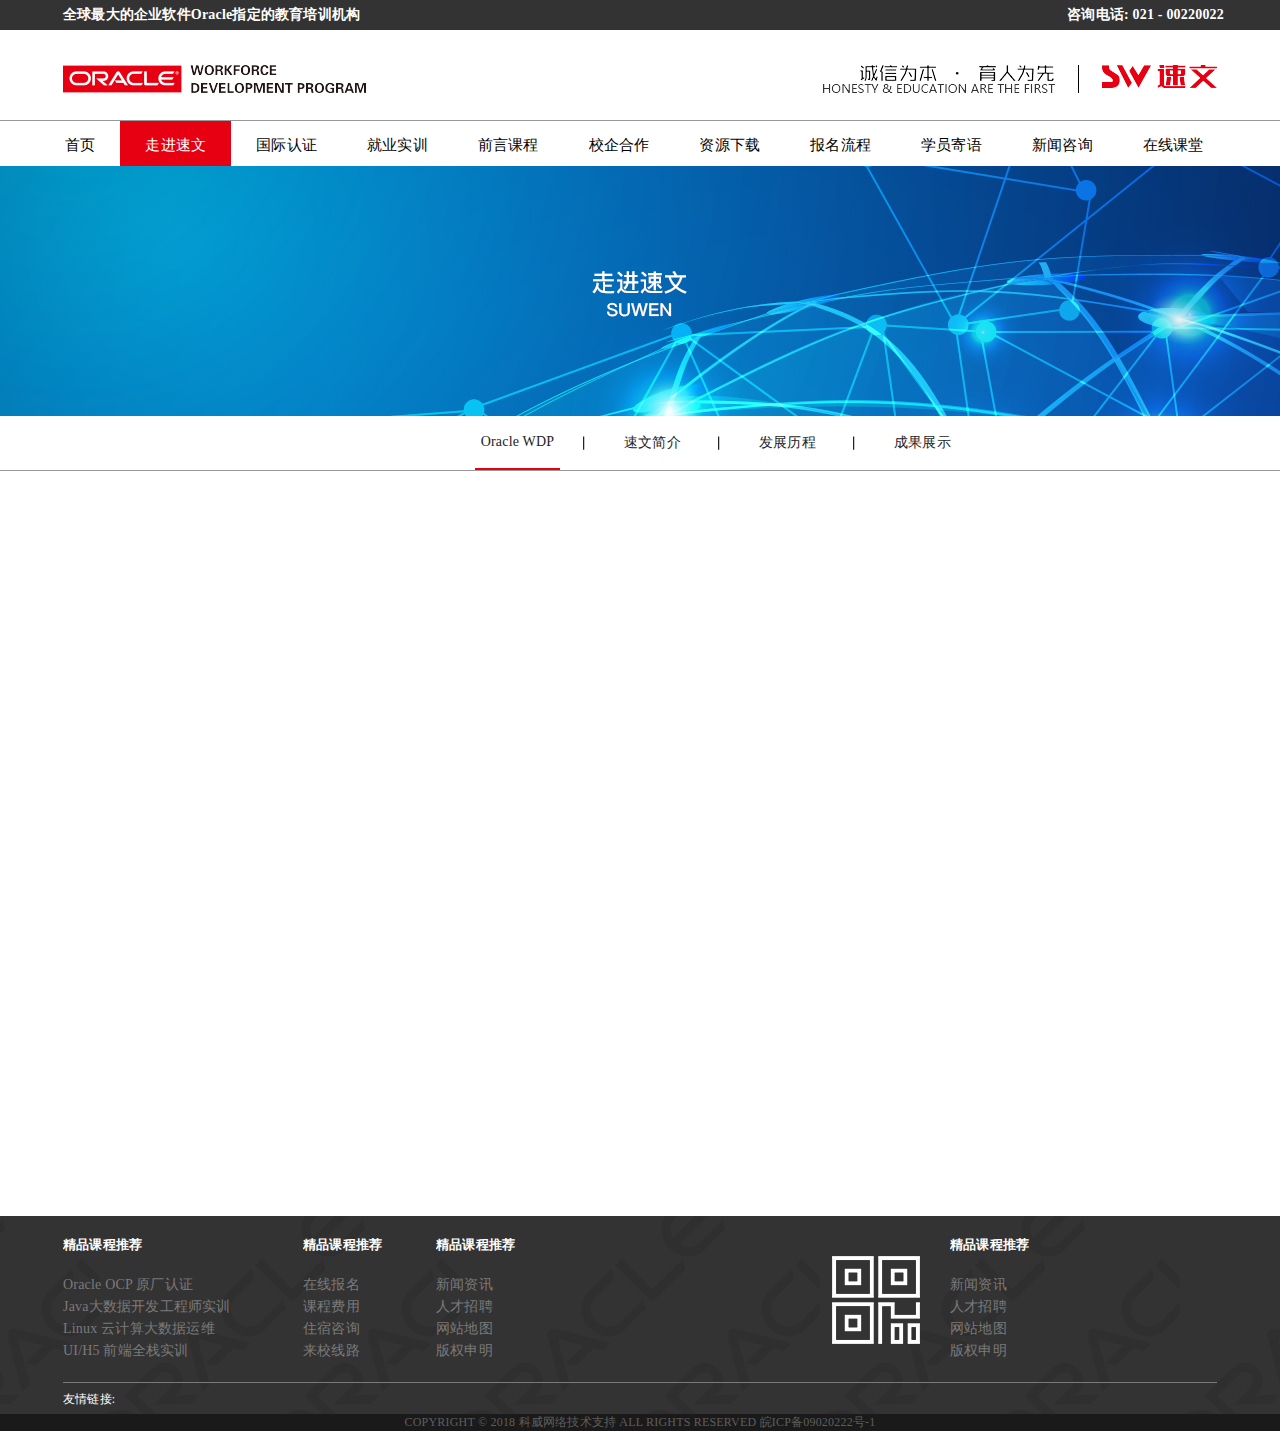
<file: introduce.html>
<!DOCTYPE html>
<html lang="en">

<head>
    <meta charset="utf-8">
    <meta http-equiv="X-UA-Compatible" content="IE=edge">
    <meta name="viewport" content="width=device-width, initial-scale=1">
    <title>速文教育</title>
</head>
<link href="./css/introduce.css" rel="stylesheet" type="text/css">

<body>
    <div class="content">
        <!--头部-->
        <header>
            <div class="headerTop">
                <div class="headerTopContent layout">
                    <span>全球最大的企业软件Oracle指定的教育培训机构</span>
                    <span>咨询电话: 021 - 00220022</span>
                </div>
            </div>

            <div class="headerTitle">
                <div class="headerTitleContent layout">
                    <span>
                        <img src="./images/index_image/logo.png" alt="">
                    </span>
                    <span>
                        <img src="./images/index_image/suwen.png" alt="">
                    </span>
                    <span>
                        <img src="./images/index_image/logo-text.png" alt="">
                    </span>
                </div>
            </div>
            <!-- 导航栏 -->
            <div class="headerNav">
                <ul class="headerNavContent layout">
                    <li>
                        <a href="index.html">首页</a>
                    </li>
                    <li>
                        <a href="introduce.html" class="active">走进速文</a>
                    </li>
                    <li>
                        <a href="javascript:;">国际认证</a>
                    </li>
                    <li>
                        <a href="javascript:;">就业实训</a>
                    </li>
                    <li>
                        <a href="frontClassroom.html">前言课程</a>
                    </li>
                    <li>
                        <a href="cooperation.html">校企合作</a>
                    </li>
                    <li>
                        <a href="downloadResources.html">资源下载</a>
                    </li>
                    <li>
                        <a href="apply.html">报名流程</a>
                    </li>
                    <li>
                        <a href="studentsMessage.html">学员寄语</a>
                    </li>
                    <li>
                        <a href="newsConsulting.html">新闻咨询</a>
                    </li>
                    <li>
                        <a href="frontClassroom.html">在线课堂</a>
                    </li>
                </ul>
            </div>
            <!-- banner图 -->
            <div class="headerBanner">
            </div>
        </header>
        <!--****************************公共头部******************************************************************************-->
        <div class="matter">
            <div class="introduceSuWen layout">
                <ul class="introduceShow">
                    <li>
                        <a href="javscript:;" class="intrNavActive">Oracle WDP</a>
                    </li>
                    <li>
                        <a href="javscript:;">速文简介</a>
                    </li>
                    <li>
                        <a href="javscript:;">发展历程</a>
                    </li>
                    <li>
                        <a href="javscript:;">成果展示</a>
                    </li>
                </ul>
            </div>
            <div style="border-bottom:1px #999999 solid"></div>
            <div class="introduceSuWen layout">
                <div class="OracleContent">
                    <!-- Oracle WDP -->
                    <div class="OracleContentShow">
                        <div class="OralTitle">
                            <h3>Oracle WDP</h3>
                            <h4>About Oracle WDP</h4>
                        </div>
                        <div class="banner_pic">
                        </div>
                        <div class="text_content">
                            <div>
                                <img src="./images/introduce_image/guanyu-title.png" />
                            </div>
                            <div class="textD">
                                <h4 class="text_indent">
                                    RSI在1979年的夏季发布了可用于DEC公司的PDP-1子查询、连接及其他特性。多年以后的今天，ORACLE公司声称是他们第一个提供了第一个S
                                </h4>
                                <h4>
                                    RSI在1979年的夏季发布了可用于DEC公司的PDP-11计算机上的商用ORACLE产品，这个数据库产品整合了及其他特性。多年以后的今天，ORACLE
                                </h4>
                                <h4>
                                    RSI在1979年的夏季发布了可用于DEC公司的PDP-11计算机上的商用ORACLE产品，这个数据库产品整合了及其他特性。多年以后的今天，ORACLE
                                </h4>
                                <h4>
                                    RSI在1979年的夏季发布了可用于DEC公司的PDP-11计算机上的商用ORACLE产品，这个数据库产品整合了及其他特性。多年以后的今天，ORACLE
                                </h4>
                                <h4>
                                    RSI在1979年的夏季发布了可用于DEC公司的PDP-11计算机上的商用ORACLE产品，这个数据库产品整合了及其他特性。多年以后的今天，ORACLE
                                </h4>
                                <h4>
                                    RSI在1979年的夏季发布了可用于DEC公司的PDP-11计算机上的商用ORACLE产品，这个数据库产品整合了及其他特性。多年以后的今天，ORACLE
                                </h4>
                                <h4>
                                    RSI在1979年的夏季发布了可用于DEC公司的PDP-11计算机上的商用ORACLE产品，这个数据库产品整合了及其他特性。多年以后的今天，ORACLE
                                </h4>
                                <h4>
                                    RSI在1979年的夏季发布了可用于DEC公司的PDP-称是他们第一个提供了第一个SQL关系型数据库管理系统。
                                </h4>
                                <h4 class="text_indent">
                                    RSI在1979年的夏季发布了可用于DEC公司的PDP-11计算机上的商用ORACLE产品，这个数据库产品整合了比较完中包括子查询、连接及其他特性,
                                </h4>
                                <h4>
                                    RSI在1979年的夏季发布了可用于DEC公司的PDP-11计算机上的商用ORACLE产品，这个数据库产品整合了及其他特性。多年以后的今天，ORACLE。
                                </h4>
                            </div>
                        </div>
                    </div>
                    <!-- end-->
                    <!--速文简介 -->
                    <div class="OracleContentShow">
                        <div class="OralTitle">
                            <h3>速文简介</h3>
                            <h4>About Suwen</h4>
                        </div>
                        <div class="banner_pic_introduce">
                        </div>
                        <div class="text_content">
                            <div>
                                <img src="./images/introduce_image/suwen.png" />
                            </div>
                            <div class="textD">
                                <h5>
                                    <h4 class="text_indent">RSI在1979年的夏季发布了可用于DEC公司的PDP-1子查询、连接及其他特性。多年以后的今天，ORACLE公司声称是他们第一个提供了第一</h4>
                                    <h4> RSI在1979年的夏季发布了可用于DEC公司的PDP-1子查询、连接及其他特性。多年以后的今天，ORACLE公司声称是他们第一个提供了第一个S</h4>
                                    <h4> RSI在1979年的夏季发布了可用于DEC公司的PDP-1子查询、连接及其他特性。多年以后的今天，ORACLE公司声称是他们第一个提供了第一个S</h4>
                                    <h4> RSI在1979年的夏季发布了可用于DEC公司的PDP-1子查询、连接及其他特性。多年以后的今天，ORACLE公司声称是他们第一个提供了第一个S</h4>
                                    <h4> RSI在1979年的夏季发布了可用于DEC公司的PDP-1子查询、连接及其他特性。多年以后的今天，ORACLE公司声称是他们第一个提供了第一个S</h4>
                                    <h4> RSI在1979年的夏季发布了可用于DEC公司的PDP-1子查询、连接及其他特性。多年以后的今天，ORACLE</h4>
                                </h5>
                                <h5>
                                    <h4 class="text_indent">RSI在1979年的夏季发布了可用于DEC公司的PDP-11计算机上的商用ORACLE产品，这个数据库产品整合了较完中包查询、连接及其他特性,</h4>
                                    <h4> RSI在1979年的夏季发布了可用于DEC公司的PDP-1子查询、连接及其他特性。多年以后的今天，ORACLE公司声称是他们第一个提供了第一个S</h4>
                                    <h4> RSI在1979年的夏季发布了可用于DEC公司的PDP-1子查询、连接及其他特性。多年以后的今天，ORACLE公司声称是他们第一个提供了第一个S</h4>
                                    <h4> RSI在1979年的夏季发布了可用于DEC公司的PDP-1子查询、连接及其他特性。多年以后的今天，ORACLE公司声称是他们第一个提供了第一个S</h4>
                                    <h4> RSI在1979年的夏季发布了可用于DEC公司的PDP-1子查询、连接及其他特性。多年以后的今天，ORACLE公司声称是他们第一个提供了第一个S</h4>
                                    <h4> RSI在1979年的夏季发布了可用于DEC公司的PDP-1子查询、连接及其他特性。多年以后的今天，ORACLE公司声称是他们第一个提供了第一个S</h4>
                                    <h4> RSI在1979年的夏季发布了可用于DEC公司的PDP-1子查询、连接及其他特性。多年以后的今天，ORACLE公司声称是他们第一个提供了第一个S</h4>
                                    <h4> RSI在1979年的夏季发布了可用于DEC公司。</h4>
                                </h5>
                                <h5>
                                    <h4 class="text_content"> RSI在1979年的夏季发布了可用于DEC公司的PDP-1子查询、连接及其他特性。多年以后的今天，ORACLE公司声称是他们第一个提供了第一个S</h4>
                                    <h4> RSI在1979年的夏季发布了可用于DEC公司的PDP-1子查询、连接及其他特性。多年以后的今天，ORACLE公司声称是他们第一个提供了第一个S</h4>
                                    <h4> RSI在1979年的夏季发布了可用于DEC公司的PDP-1子查询、连接及其他特性。多年以后的今天，ORACLE公司声称是他们第一个提供了第一个S</h4>
                                    <h4> RSI在1979年的夏季发布了可用于DEC公司的PDP-1子查询、连接及其他特性。多年以后的今天，ORACLE公司声称是他们第一个提供了第一个S</h4>
                                    <h4> RSI在1979年的夏季发布了可用于DEC公司的PDP-1子查询、连接及其他特性。多年以后的今天，ORACLE公司声称是他们第一个提供了第一个S</h4>
                                    <h4> RSI在1979年的夏季发布了可用于DEC公司的PDP-1子查询、连接及其他特性。多年以后的今天，ORACLE公司声称是他们第一个提供了第一个S</h4>
                                    <h4> RSI在1979年的夏季发布了可用。</h4>
                                </h5>
                            </div>
                        </div>
                    </div>
                    <!-- end-->
                    <!-- 发展历程 -->
                    <div class="OracleContentShow">
                        <div class="OralTitle">
                            <h3>发展历程</h3>
                            <h4>History</h4>
                        </div>
                        <div class="text_content">
                        </div>
                    </div>
                    <!-- end -->
                    <!-- 展示成果 -->
                    <div class="OracleContentShow">
                        <div class="OralTitle">
                            <h3>成果展示</h3>
                            <h4>Results display</h4>
                        </div>
                        <div class="text_content">
                            <div>
                            </div>
                            <div class="textD">
                            </div>
                        </div>
                    </div>
                    <!-- END -->
                </div>
            </div>
        </div>
        <!--****************************公共底部******************************************************************************-->
        <!--底部-->
        <footer>
            <div class="footerTop">
                <div class="footerContent layout">
                    <div class="contentTop">
                        <div class="contentTopUp">
                            <dl class="recommendClass">
                                <dt>
                                    <h3>精品课程推荐</h3>
                                </dt>
                                <dd>
                                    <h4>Oracle OCP 原厂认证</h4>
                                    <h4>Java大数据开发工程师实训</h4>
                                    <h4>Linux 云计算大数据运维</h4>
                                    <h4>UI/H5 前端全栈实训</h4>
                                </dd>
                            </dl>
                            <dl class="studentServe">
                                <dt>
                                    <h3>精品课程推荐</h3>
                                </dt>
                                <dd>
                                    <h4>在线报名</h4>
                                    <h4>课程费用</h4>
                                    <h4>住宿咨询</h4>
                                    <h4>来校线路</h4>
                                </dd>
                            </dl>
                            <dl class="aboutUs">
                                <dt>
                                    <h3>精品课程推荐</h3>
                                </dt>
                                <dd>
                                    <h4>新闻资讯</h4>
                                    <h4>人才招聘</h4>
                                    <h4>网站地图</h4>
                                    <h4>版权申明</h4>
                                </dd>
                            </dl>
                            <div class="erweima">
                                <img src="./images/index_image/erweima.png" alt="">
                            </div>
                            <dl class="contactUs">
                                <dt>
                                    <h3>精品课程推荐</h3>
                                </dt>
                                <dd>
                                    <h4>新闻资讯</h4>
                                    <h4>人才招聘</h4>
                                    <h4>网站地图</h4>
                                    <h4>版权申明</h4>
                                </dd>
                            </dl>
                        </div>
                        <!-- 友情链接 -->
                        <h4 class="friendLyLink">
                            友情链接:
                        </h4>
                    </div>
                </div>
            </div>
            <div class="footerBottom">
                <div class="footerBottomContent layout">
                    <span>COPYRIGHT © 2018 科威网络技术支持 ALL RIGHTS RESERVED 皖ICP备09020222号-1</span>
                </div>
            </div>
        </footer>
    </div>
</body>
<script src="http://cdn.static.runoob.com/libs/jquery/1.10.2/jquery.min.js"></script>
<script src="./js/index_js/changeTable.js"></script>

</html>
</file>
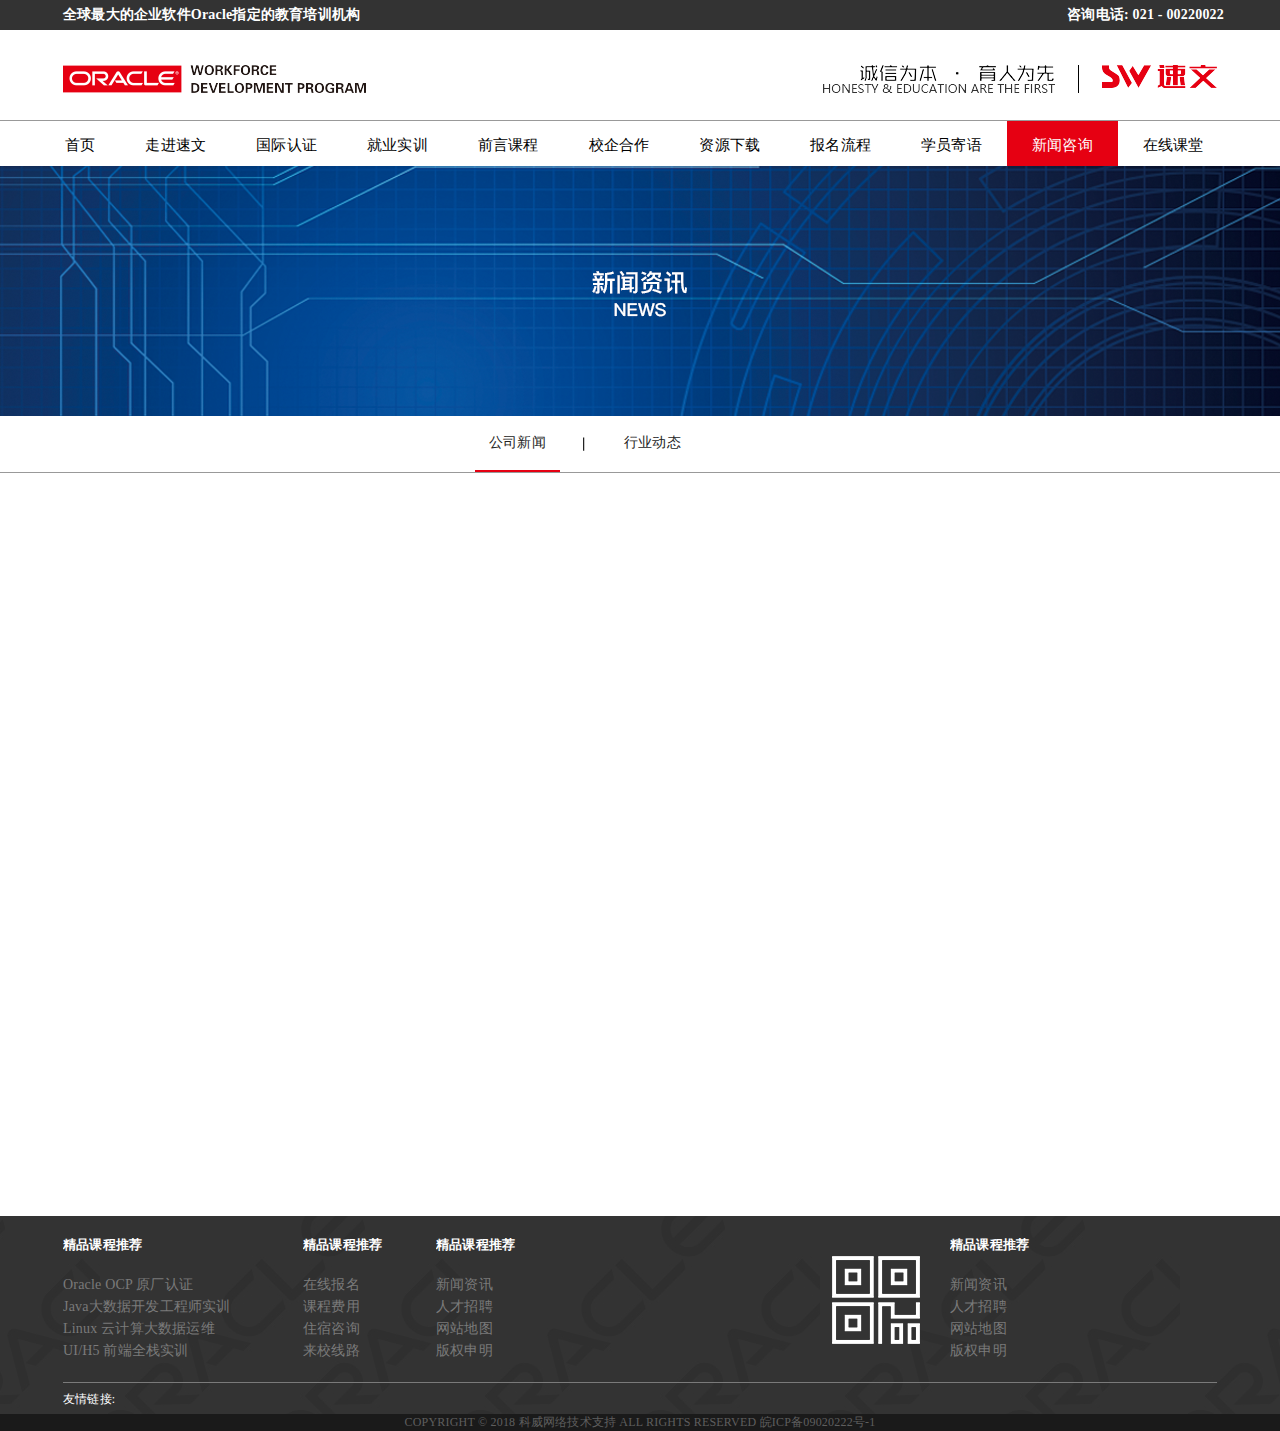
<file: newsConsulting.html>
<!DOCTYPE html>
<html lang="en">

<head>
    <meta charset="utf-8">
    <meta http-equiv="X-UA-Compatible" content="IE=edge">
    <meta name="viewport" content="width=device-width, initial-scale=1">
    <title>速文教育</title>
</head>
<link href="./css/newsConsulting.css" rel="stylesheet" type="text/css">

<body>
    <div class="content">
        <!--头部-->
        <header>
            <div class="headerTop">
                <div class="headerTopContent layout">
                    <span>全球最大的企业软件Oracle指定的教育培训机构</span>
                    <span>咨询电话: 021 - 00220022</span>
                </div>
            </div>

            <div class="headerTitle">
                <div class="headerTitleContent layout">
                    <span>
                        <img src="./images/index_image/logo.png" alt="">
                    </span>
                    <span>
                        <img src="./images/index_image/suwen.png" alt="">
                    </span>
                    <span>
                        <img src="./images/index_image/logo-text.png" alt="">
                    </span>
                </div>
            </div>
            <!-- 导航栏 -->
            <div class="headerNav">
                <ul class="headerNavContent layout">
                    <li>
                        <a href="index.html">首页</a>
                    </li>
                    <li>
                        <a href="introduce.html">走进速文</a>
                    </li>
                    <li>
                        <a href="javascript:;">国际认证</a>
                    </li>
                    <li>
                        <a href="javascript:;">就业实训</a>
                    </li>
                    <li>
                        <a href="frontClassroom.html">前言课程</a>
                    </li>
                    <li>
                        <a href="cooperation.html">校企合作</a>
                    </li>
                    <li>
                        <a href="downloadResources.html">资源下载</a>
                    </li>
                    <li>
                        <a href="apply.html">报名流程</a>
                    </li>
                    <li>
                        <a href="studentsMessage.html">学员寄语</a>
                    </li>
                    <li>
                        <a href="newsConsulting.html" class="active">新闻咨询</a>
                    </li>
                    <li>
                        <a href="frontClassroom.html">在线课堂</a>
                    </li>
                </ul>
            </div>
            <!-- banner图 -->
            <div class="headerBanner">
            </div>
        </header>
        <!--****************************公共头部******************************************************************************-->

        <div class="matter">
            <div class="newsContent layout">
                <ul class="newShow">
                    <li>
                        <a href="javscript:;" class="intrNavActive">公司新闻</a>
                    </li>
                    <li>
                        <a href="javscript:;">行业动态</a>
                    </li>
                    </li>
                </ul>
            </div>
            <div style="border-bottom:1px #999999 solid"></div>
                <div class="newsContent layout">
                <div class="newsDetail">
                    <!-- 公司新闻 -->
                    <div class="companyNews newsChange">
                        <h1>
                            Oracle 上海大学首日教育育 Oracleracle 开讲
                            <span>分享到
                                <a href="javascript:;">
                                    <img src="./images/newsConsulting_image/icon-qq.png"/>
                                </a>
                                <a href="javascript:;">
                                    <img src="./images/newsConsulting_image/icon-weibo.png"/>
                                </a>
                                <a href="javascript:;">
                                    <img src="./images/newsConsulting_image/icon-kongjian.png"/>
                                </a>
                                <a href="javascript:;">
                                    <img src="./images/newsConsulting_image/icon-qq.png"/>
                                </a>
                            </span>
                        </h1>
                        <h2>
                            作者：管理员<br/>
                            日期：2018年02月15日
                        </h2>
                        <div class="imgShow">
                            <img src="./images/newsConsulting_image/news-banner-1.png"/>
                            <img src="./images/newsConsulting_image/news-banner-2.png"/>
                        </div>
                        <p>
                            当前，以智能制造为代表的新一轮产业变革迅猛发展，数字化、网络化、智能化日益成为制造业的主要趋势，为加速我国制造业转型升级、提<br/>
                            增效、深入贯彻实施《中国制造 2025》，”十三五“期间智能制造工程将同步实施数字化制造普及、智能化制造示范，重点焦距“五三五十”重<br/>
                            点任务，即：攻克五类关键技术装备,务实当前，以智能制造为代表的新一轮产业变革迅猛发展，数字化、网络化、智能化日益成为制造业的主要趋势，<br/>
                            为加速我国制造业转型升级、提质增效、深入贯彻实施《中国制造 2025》，”十三五“期间智能制造工程将同步实施数字化制造普及、智能化制造示范，<br/>
                            重点焦距“五三五十”重点任务，即：攻克五类关键技术装备,务实。
                        </p>

                        <p>
                            当前，以智能制造为代表的新一轮产业变革迅猛发展，数字化、网络化、智能化日益成为制造业的主要趋势，为加速我国制造业转型升级、提<br/>
                            质增效、深入贯彻实施《中国制造 2025》，”十三五“期间智能制造工程将同步实施数字化制造普及、智能化制造示范，重点焦距“五三五十”重<br/>
                            点任务，即：攻克五类关键技术装备,务实当前，以智能制造为代表的新一轮产业变革迅猛发展，数字化、网络化、智能化日益成为制造业的主要趋势，<br/>
                            为加速我国制造业转型升级、提质增效、深入贯彻实施《中国制造 2025》，”十三五“期间智能制造工程将同步实施数字化制造普及、智能化制造示范，<br/>
                            重点焦距“五三五十”重点任务，即：攻克五类关键技术装备,务实。
                        </p>

                        <p>
                            当前，以智能制造为代表的新一轮产业变革迅猛发展，数字化、网络化、智能化日益成为制造业的主要趋势，为加速我国制造业转型升级、提<br/>
                            质增效、深入贯彻实施《中国制造 2025》，”十三五“期间智能制造工程将同步实施数字化制造普及、智能化制造示范，重点焦距“五三五十”重<br/>
                            点任务，即：攻克五类关键技术装备,务实当前，以智能制造为代表的新一轮产业变革迅猛发展，数字化、网络化、智能化日益成为制造业的主要趋势，<br/>
                            为加速我国制造业转型升级、提质增效、深入贯彻实施《中国制造 2025》，”十三五“期间智能制造工程将同步实施数字化制造普及、智能化制造示范，<br/>
                            重点焦距“五三五十”重点任务，即：攻克五类关键技术装备,务实。
                        </p>

                        <p>
                            当前，以智能制造为代表的新一轮产业变革迅猛发展，数字化、网络化、智能化日益成为制造业的主要趋势，为加速我国制造业转型升级、提<br/>
                            质增效、深入贯彻实施《中国制造 2025》，”十三五“期间智能制造工程将同步实施数字化制造普及、智能化制造示范，重点焦距“五三五十”重<br/>
                            点任务，即：攻克五类关键技术装备,务实当前，以智能制造为代表的新一轮产业变革迅猛发展，数字化、网络化、智能化日益成为制造业的主要趋势，<br/>
                            为加速我国制造业转型升级、提质增效、深入贯彻实施《中国制造 2025》，”十三五“期间智能制造工程将同步实施数字化制造普及、智能化制造示范，<br/>
                            重点焦距“五三五十”重点任务，即：攻克五类关键技术装备,务实。
                        </p>
                    </div>
                    <!-- 行业动态 -->
                    <div class="industryDevelopments newsChange">
                        <ul class="developmentsDetail">
                            <li>
                                <img src="./images/newsConsulting_image/news-banner-1.png"/>
                                <div class="contentDetail">
                                    <h1>Oracle 上海大学首日教育育 Oracleracle 开讲</h1>
                                    <p>
                                        当前，以智能制造为代表的新一轮产业变革迅猛发展，数字化、网络化、智能化日益成为制造业的主要趋势，为加速我国制造业转型升级、提 质增效、深入贯彻实施《中国制造2025》，”十三五“期间智能制造工程将同步实施数字化制造普及、智能化制造示范，重点焦距“五三五十”重点任务，即：攻克五类关键技术装备,务实...
                                    </p>
                                    <span>2018.05.05</span>
                                </div>
                                <a href="javascript:;"></a>
                            </li>
                            <li>
                                <img src="./images/newsConsulting_image/news-banner-3.png"/>
                                <div class="contentDetail">
                                    <h1>Oracle 上海大学首日教育育 Oracleracle 开讲</h1>
                                    <p>
                                        当前，以智能制造为代表的新一轮产业变革迅猛发展，数字化、网络化、智能化日益成为制造业的主要趋势，为加速我国制造业转型升级、提 质增效、深入贯彻实施《中国制造2025》，”十三五“期间智能制造工程将同步实施数字化制造普及、智能化制造示范，重点焦距“五三五十”重点任务，即：攻克五类关键技术装备,务实...
                                    </p>
                                    <span>2018.05.05</span>
                                </div>
                                <a href="javascript:;"></a>
                            </li>
                            <li>
                                <img src="./images/newsConsulting_image/news-banner-3.png"/>
                                <div class="contentDetail">
                                    <h1>Oracle 上海大学首日教育育 Oracleracle 开讲</h1>
                                    <p>
                                        当前，以智能制造为代表的新一轮产业变革迅猛发展，数字化、网络化、智能化日益成为制造业的主要趋势，为加速我国制造业转型升级、提 质增效、深入贯彻实施《中国制造2025》，”十三五“期间智能制造工程将同步实施数字化制造普及、智能化制造示范，重点焦距“五三五十”重点任务，即：攻克五类关键技术装备,务实...
                                    </p>
                                    <span>2018.05.05</span>
                                </div>
                                <a href="javascript:;"></a>
                            </li>
                        </ul>
                        <div class="industryDevelopmentsButton">
                            <ul>
                                <li><a href="javascript:;">上一页</a></li>
                                <li><a href="javascript:;">1</a></li>
                                <li><a href="javascript:;">2</a></li>
                                <li><a href="javascript:;">3</a></li>
                                <li><a href="javascript:;">4</a></li>
                                <li><a href="javascript:;">...</a></li>
                                <li><a href="javascript:;">下一页</a></li>
                                <li><a href="javascript:;">第一页</a></li>
                            </ul>
                        </div>
                    </div>
                </div>
                
            </div>

        </div>

        <!--****************************公共底部******************************************************************************-->
        <!--底部-->
        <footer>
            <div class="footerTop">
                <div class="footerContent layout">
                    <div class="contentTop">
                        <div class="contentTopUp">
                            <dl class="recommendClass">
                                <dt>
                                    <h3>精品课程推荐</h3>
                                </dt>
                                <dd>
                                    <h4>Oracle OCP 原厂认证</h4>
                                    <h4>Java大数据开发工程师实训</h4>
                                    <h4>Linux 云计算大数据运维</h4>
                                    <h4>UI/H5 前端全栈实训</h4>
                                </dd>
                            </dl>
                            <dl class="studentServe">
                                <dt>
                                    <h3>精品课程推荐</h3>
                                </dt>
                                <dd>
                                    <h4>在线报名</h4>
                                    <h4>课程费用</h4>
                                    <h4>住宿咨询</h4>
                                    <h4>来校线路</h4>
                                </dd>
                            </dl>
                            <dl class="aboutUs">
                                <dt>
                                    <h3>精品课程推荐</h3>
                                </dt>
                                <dd>
                                    <h4>新闻资讯</h4>
                                    <h4>人才招聘</h4>
                                    <h4>网站地图</h4>
                                    <h4>版权申明</h4>
                                </dd>
                            </dl>
                            <div class="erweima">
                                <img src="./images/index_image/erweima.png" alt="">
                            </div>
                            <dl class="contactUs">
                                    <dt>
                                        <h3>精品课程推荐</h3>
                                    </dt>
                                    <dd>
                                        <h4>新闻资讯</h4>
                                        <h4>人才招聘</h4>
                                        <h4>网站地图</h4>
                                        <h4>版权申明</h4>
                                    </dd>
                                </dl>
                        </div>
                        <!-- 友情链接 -->
                        <h4 class="friendLyLink">
                            友情链接:
                        </h4>
                    </div>
                </div>
            </div>
            <div class="footerBottom">
                <div class="footerBottomContent layout">
                    <span>COPYRIGHT © 2018 科威网络技术支持 ALL RIGHTS RESERVED 皖ICP备09020222号-1</span>
                </div>
            </div>
        </footer>
    </div>
</body>
<script src="http://cdn.static.runoob.com/libs/jquery/1.10.2/jquery.min.js"></script>
<script src="./js/index_js/swiper.js"></script>
<script src="./js/index_js/changeTable.js"></script>
</file>
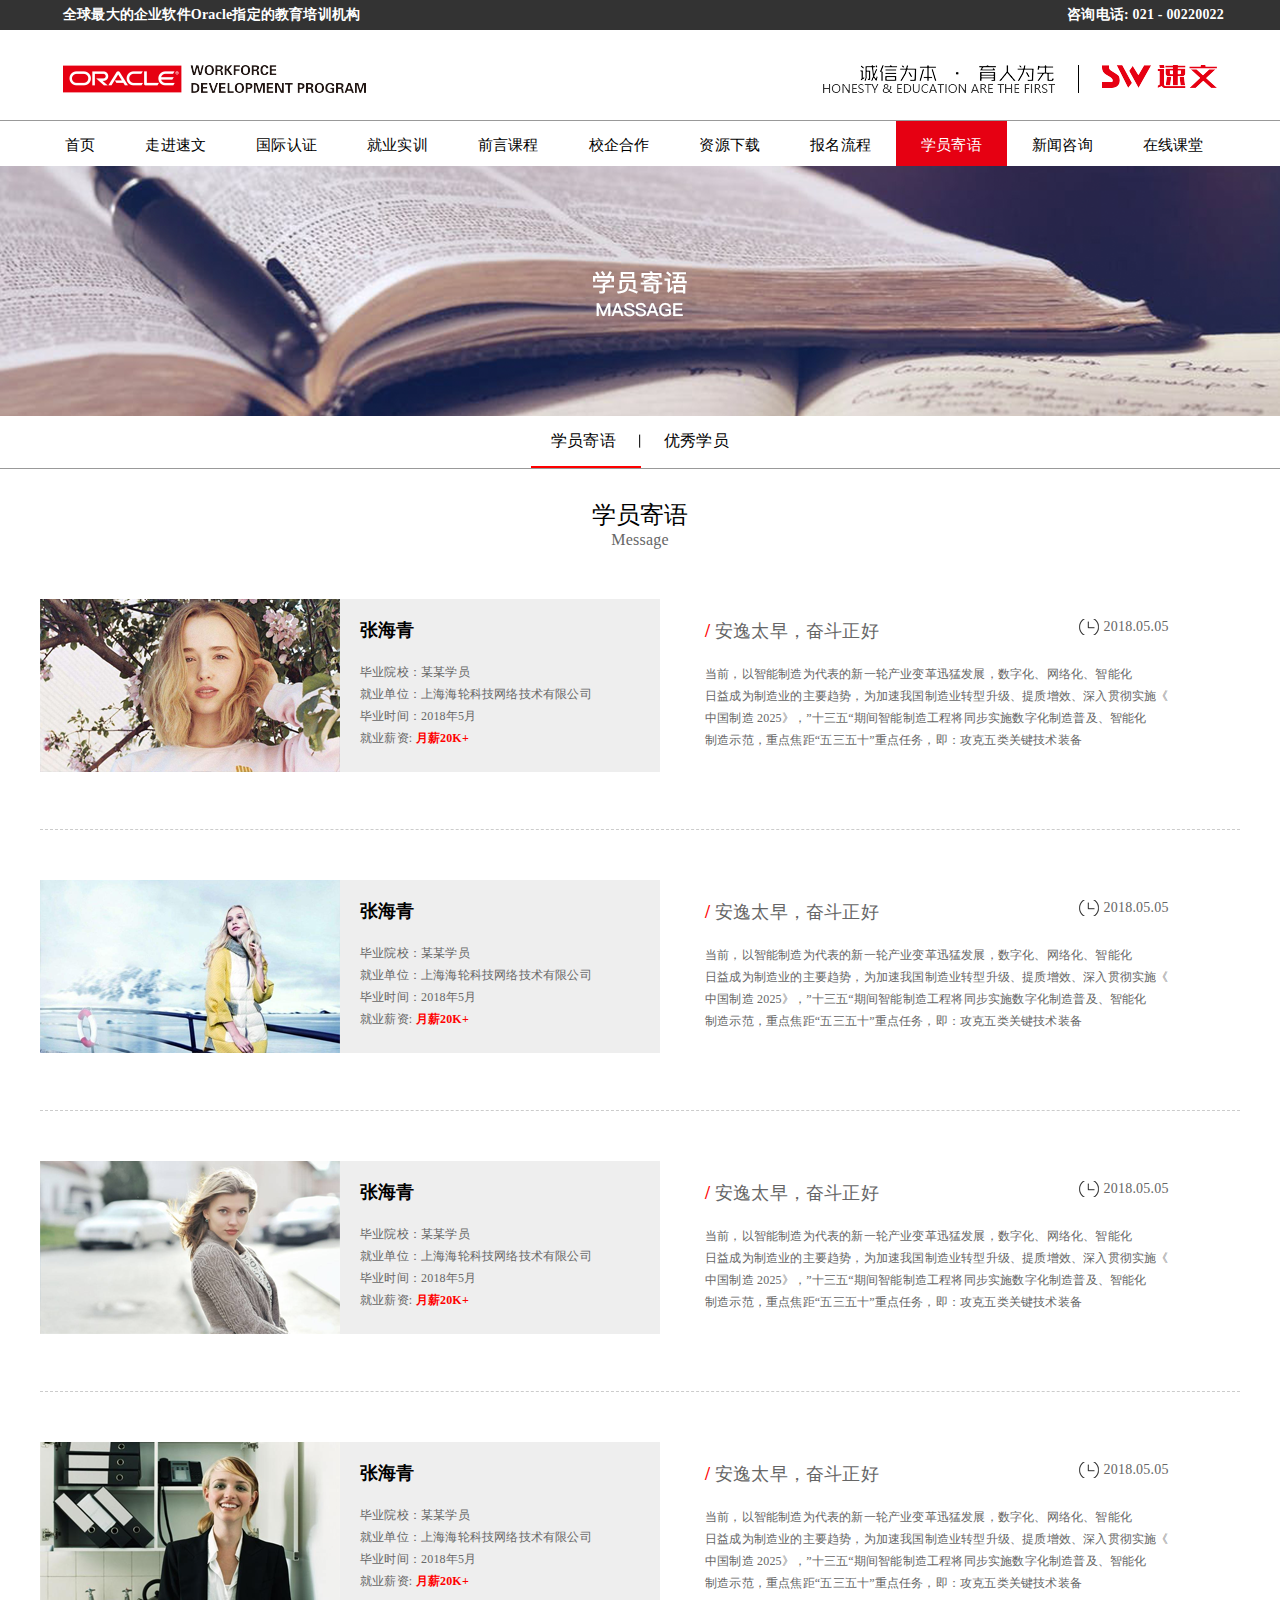
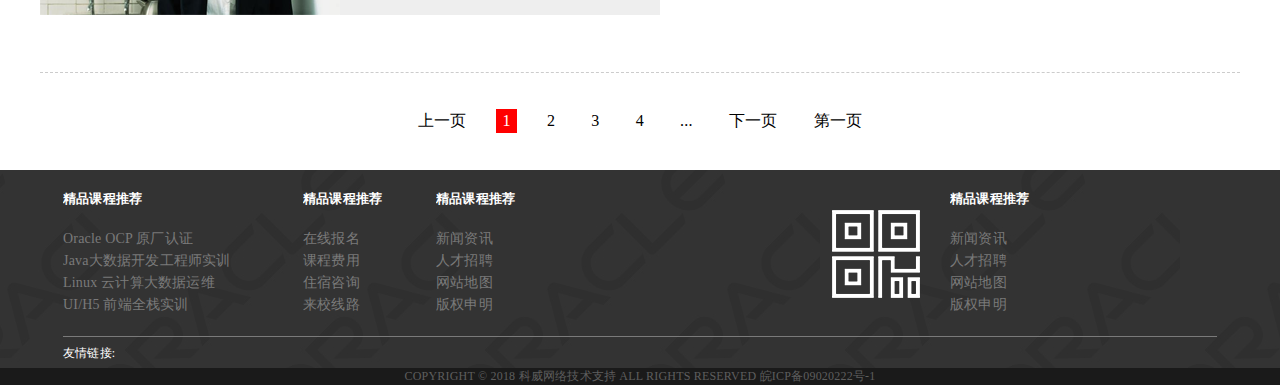
<file: studentsMessage.html>
<!DOCTYPE html>
<html lang="en">

<head>
    <meta charset="utf-8">
    <meta http-equiv="X-UA-Compatible" content="IE=edge">
    <meta name="viewport" content="width=device-width, initial-scale=1">
    <title>速文教育</title>
</head>
<link href="./css/studentsMessage.css" rel="stylesheet" type="text/css">

<body>
    <div class="content">
        <!--头部-->
        <header>
            <div class="headerTop">
                <div class="headerTopContent layout">
                    <span>全球最大的企业软件Oracle指定的教育培训机构</span>
                    <span>咨询电话: 021 - 00220022</span>
                </div>
            </div>

            <div class="headerTitle">
                <div class="headerTitleContent layout">
                    <span>
                        <img src="./images/index_image/logo.png" alt="">
                    </span>
                    <span>
                        <img src="./images/index_image/suwen.png" alt="">
                    </span>
                    <span>
                        <img src="./images/index_image/logo-text.png" alt="">
                    </span>
                </div>
            </div>
            <!-- 导航栏 -->
            <div class="headerNav">
                <ul class="headerNavContent layout">
                    <li>
                        <a href="index.html">首页</a>
                    </li>
                    <li>
                        <a href="introduce.html">走进速文</a>
                    </li>
                    <li>
                        <a href="javascript:;">国际认证</a>
                    </li>
                    <li>
                        <a href="javascript:;">就业实训</a>
                    </li>
                    <li>
                        <a href="frontClassroom.html">前言课程</a>
                    </li>
                    <li>
                        <a href="cooperation.html">校企合作</a>
                    </li>
                    <li>
                        <a href="downloadResources.html">资源下载</a>
                    </li>
                    <li>
                        <a href="apply.html">报名流程</a>
                    </li>
                    <li>
                        <a href="studentsMessage.html" class="active">学员寄语</a>
                    </li>
                    <li>
                        <a href="newsConsulting.html">新闻咨询</a>
                    </li>
                    <li>
                        <a href="javascript:;">在线课堂</a>
                    </li>
                </ul>
            </div>
            <!-- banner图 -->
            <div class="headerBanner">
                
            </div>
        </header>
        <!--****************************公共头部******************************************************************************-->
        <div class="matter">
            <ul class="messageNav">
                <li class="messageActive"><a href="javascript:;">学员寄语</a></li>
                <li><a href="javascript:;">优秀学员</a></li>
            </ul>
            <div class="messageContent layout">
                <!-- 学员寄语 -->
                <div class="sudentMessageShow tableChange">
                    <h1>
                        <p>学员寄语</p>
                        <p>Message</p>
                    </h1>
                    <ul class="studentMessageContent">
                        <li>
                            <div class="contentLeft">
                                <img src="./images/studentMessage_image/xueyuan-1.png"/>
                                <div class="studentConstrct">
                                    <p>张海青</p>
                                    毕业院校：某某学员<br/>
                                    就业单位：上海海轮科技网络技术有限公司<br/>
                                    毕业时间：2018年5月<br/>
                                    就业薪资: <b>月薪20K+</b>
                                </div>
                            </div>
                            <div class="contentRight">
                                <h2><b>&#47;</b> 安逸太早，奋斗正好 <span>2018.05.05</span></h2>
                                <p>
                                    当前，以智能制造为代表的新一轮产业变革迅猛发展，数字化、网络化、智能化<br/>
                                    日益成为制造业的主要趋势，为加速我国制造业转型升级、提质增效、深入贯彻实施《<br/>
                                    中国制造 2025》，”十三五“期间智能制造工程将同步实施数字化制造普及、智能化<br/>
                                    制造示范，重点焦距“五三五十”重点任务，即：攻克五类关键技术装备<br/>
                                </p>
                            </div>
                        </li>
                        <li>
                            <div class="contentLeft">
                                <img src="./images/studentMessage_image/xueyuan-2.png"/>
                                <div class="studentConstrct">
                                    <p>张海青</p>
                                    毕业院校：某某学员<br/>
                                    就业单位：上海海轮科技网络技术有限公司<br/>
                                    毕业时间：2018年5月<br/>
                                    就业薪资: <b>月薪20K+</b>
                                </div>
                            </div>
                            <div class="contentRight">
                                <h2><b>&#47;</b> 安逸太早，奋斗正好 <span>2018.05.05</span></h2>
                                <p>
                                    当前，以智能制造为代表的新一轮产业变革迅猛发展，数字化、网络化、智能化<br/>
                                    日益成为制造业的主要趋势，为加速我国制造业转型升级、提质增效、深入贯彻实施《<br/>
                                    中国制造 2025》，”十三五“期间智能制造工程将同步实施数字化制造普及、智能化<br/>
                                    制造示范，重点焦距“五三五十”重点任务，即：攻克五类关键技术装备<br/>
                                </p>
                            </div>
                        </li>
                        <li>
                            <div class="contentLeft">
                                <img src="./images/studentMessage_image/xueyuan-3.png"/>
                                <div class="studentConstrct">
                                    <p>张海青</p>
                                    毕业院校：某某学员<br/>
                                    就业单位：上海海轮科技网络技术有限公司<br/>
                                    毕业时间：2018年5月<br/>
                                    就业薪资: <b>月薪20K+</b>
                                </div>
                            </div>
                            <div class="contentRight">
                                <h2><b>&#47;</b> 安逸太早，奋斗正好 <span>2018.05.05</span></h2>
                                <p>
                                    当前，以智能制造为代表的新一轮产业变革迅猛发展，数字化、网络化、智能化<br/>
                                    日益成为制造业的主要趋势，为加速我国制造业转型升级、提质增效、深入贯彻实施《<br/>
                                    中国制造 2025》，”十三五“期间智能制造工程将同步实施数字化制造普及、智能化<br/>
                                    制造示范，重点焦距“五三五十”重点任务，即：攻克五类关键技术装备<br/>
                                </p>
                            </div>
                        </li>
                        <li>
                            <div class="contentLeft">
                                <img src="./images/studentMessage_image/xueyuan-4.png"/>
                                <div class="studentConstrct">
                                    <p>张海青</p>
                                    毕业院校：某某学员<br/>
                                    就业单位：上海海轮科技网络技术有限公司<br/>
                                    毕业时间：2018年5月<br/>
                                    就业薪资: <b>月薪20K+</b>
                                </div>
                            </div>
                            <div class="contentRight">
                                <h2><b>&#47;</b> 安逸太早，奋斗正好 <span>2018.05.05</span></h2>
                                <p>
                                    当前，以智能制造为代表的新一轮产业变革迅猛发展，数字化、网络化、智能化<br/>
                                    日益成为制造业的主要趋势，为加速我国制造业转型升级、提质增效、深入贯彻实施《<br/>
                                    中国制造 2025》，”十三五“期间智能制造工程将同步实施数字化制造普及、智能化<br/>
                                    制造示范，重点焦距“五三五十”重点任务，即：攻克五类关键技术装备<br/>
                                </p>
                            </div>
                        </li>
                    </ul>

                    <div class="messageContentBotton">
                        <ul>
                            <li><a href="javascript:;">上一页</a></li>
                            <li><a href="javascript:;">1</a></li>
                            <li><a href="javascript:;">2</a></li>
                            <li><a href="javascript:;">3</a></li>
                            <li><a href="javascript:;">4</a></li>
                            <li><a href="javascript:;">...</a></li>
                            <li><a href="javascript:;">下一页</a></li>
                            <li><a href="javascript:;">第一页</a></li>
                        </ul>
                    </div>


                </div>
                <!-- 优秀学员 -->
                <div class="excellentCadetShow  tableChange">
                    <h1>
                        <p>优秀学员</p>
                        <p>Exceilent students</p>
                    </h1>
                    <div class="exceilentStudentDetail">
                        <a href="javascipt:;">
                            <dl>
                                <dt><img src="./images/studentMessage_image/exceilentStudent.png"/></dt>
                                <dd>
                                    <p>张海青</p>
                                    毕业院校：某某学员<br/>
                                    就业单位：上海海轮科技网络技术有限公司<br/>
                                    毕业时间：2018年5月<br/>
                                    就业薪资: <b>月薪20K+</b>
                                </dd>
                                <dd>
                                    大学学的知识都是理论，在速文我学到了<br/>
                                    企业中真正运用到的技术，为我现在的工作打下<br/>
                                    了简史的基础，感谢速文
                                </dd>
                            </dl> 
                        </a>
                        <a href="javascipt:;">
                            <dl>
                                <dt><img src="./images/studentMessage_image/exceilentStudent.png"/></dt>
                                <dd>
                                    <p>张海青</p>
                                    毕业院校：某某学员<br/>
                                    就业单位：上海海轮科技网络技术有限公司<br/>
                                    毕业时间：2018年5月<br/>
                                    就业薪资: <b>月薪20K+</b>
                                </dd>
                                <dd>
                                    大学学的知识都是理论，在速文我学到了<br/>
                                    企业中真正运用到的技术，为我现在的工作打下<br/>
                                    了简史的基础，感谢速文
                                </dd>
                            </dl> 
                        </a>
                        <a href="javascipt:;">
                            <dl>
                                <dt><img src="./images/studentMessage_image/exceilentStudent.png"/></dt>
                                <dd>
                                    <p>张海青</p>
                                    毕业院校：某某学员<br/>
                                    就业单位：上海海轮科技网络技术有限公司<br/>
                                    毕业时间：2018年5月<br/>
                                    就业薪资: <b>月薪20K+</b>
                                </dd>
                                <dd>
                                    大学学的知识都是理论，在速文我学到了<br/>
                                    企业中真正运用到的技术，为我现在的工作打下<br/>
                                    了简史的基础，感谢速文
                                </dd>
                            </dl> 
                        </a>
                        <a href="javascipt:;">
                            <dl>
                                <dt><img src="./images/studentMessage_image/exceilentStudent.png"/></dt>
                                <dd>
                                    <p>张海青</p>
                                    毕业院校：某某学员<br/>
                                    就业单位：上海海轮科技网络技术有限公司<br/>
                                    毕业时间：2018年5月<br/>
                                    就业薪资: <b>月薪20K+</b>
                                </dd>
                                <dd>
                                    大学学的知识都是理论，在速文我学到了<br/>
                                    企业中真正运用到的技术，为我现在的工作打下<br/>
                                    了简史的基础，感谢速文
                                </dd>
                            </dl> 
                        </a>
                        <a href="javascipt:;">
                            <dl>
                                <dt><img src="./images/studentMessage_image/exceilentStudent.png"/></dt>
                                <dd>
                                    <p>张海青</p>
                                    毕业院校：某某学员<br/>
                                    就业单位：上海海轮科技网络技术有限公司<br/>
                                    毕业时间：2018年5月<br/>
                                    就业薪资: <b>月薪20K+</b>
                                </dd>
                                <dd>
                                    大学学的知识都是理论，在速文我学到了<br/>
                                    企业中真正运用到的技术，为我现在的工作打下<br/>
                                    了简史的基础，感谢速文
                                </dd>
                            </dl> 
                        </a>
                        <a href="javascipt:;">
                            <dl>
                                <dt><img src="./images/studentMessage_image/exceilentStudent.png"/></dt>
                                <dd>
                                    <p>张海青</p>
                                    毕业院校：某某学员<br/>
                                    就业单位：上海海轮科技网络技术有限公司<br/>
                                    毕业时间：2018年5月<br/>
                                    就业薪资: <b>月薪20K+</b>
                                </dd>
                                <dd>
                                    大学学的知识都是理论，在速文我学到了<br/>
                                    企业中真正运用到的技术，为我现在的工作打下<br/>
                                    了简史的基础，感谢速文
                                </dd>
                            </dl> 
                        </a>
                        <a href="javascipt:;">
                            <dl>
                                <dt><img src="./images/studentMessage_image/exceilentStudent.png"/></dt>
                                <dd>
                                    <p>张海青</p>
                                    毕业院校：某某学员<br/>
                                    就业单位：上海海轮科技网络技术有限公司<br/>
                                    毕业时间：2018年5月<br/>
                                    就业薪资: <b>月薪20K+</b>
                                </dd>
                                <dd>
                                    大学学的知识都是理论，在速文我学到了<br/>
                                    企业中真正运用到的技术，为我现在的工作打下<br/>
                                    了简史的基础，感谢速文
                                </dd>
                            </dl> 
                        </a>
                        <a href="javascipt:;">
                            <dl>
                                <dt><img src="./images/studentMessage_image/exceilentStudent.png"/></dt>
                                <dd>
                                    <p>张海青</p>
                                    毕业院校：某某学员<br/>
                                    就业单位：上海海轮科技网络技术有限公司<br/>
                                    毕业时间：2018年5月<br/>
                                    就业薪资: <b>月薪20K+</b>
                                </dd>
                                <dd>
                                    大学学的知识都是理论，在速文我学到了<br/>
                                    企业中真正运用到的技术，为我现在的工作打下<br/>
                                    了简史的基础，感谢速文
                                </dd>
                            </dl> 
                        </a>
                    </div>
                            
                        
                </div>
            </div>

        </div>
        <!--****************************公共底部******************************************************************************-->
        <!--底部-->
        <footer>
            <div class="footerTop">
                <div class="footerContent layout">
                    <div class="contentTop">
                        <div class="contentTopUp">
                            <dl class="recommendClass">
                                <dt>
                                    <h3>精品课程推荐</h3>
                                </dt>
                                <dd>
                                    <h4>Oracle OCP 原厂认证</h4>
                                    <h4>Java大数据开发工程师实训</h4>
                                    <h4>Linux 云计算大数据运维</h4>
                                    <h4>UI/H5 前端全栈实训</h4>
                                </dd>
                            </dl>
                            <dl class="studentServe">
                                <dt>
                                    <h3>精品课程推荐</h3>
                                </dt>
                                <dd>
                                    <h4>在线报名</h4>
                                    <h4>课程费用</h4>
                                    <h4>住宿咨询</h4>
                                    <h4>来校线路</h4>
                                </dd>
                            </dl>
                            <dl class="aboutUs">
                                <dt>
                                    <h3>精品课程推荐</h3>
                                </dt>
                                <dd>
                                    <h4>新闻资讯</h4>
                                    <h4>人才招聘</h4>
                                    <h4>网站地图</h4>
                                    <h4>版权申明</h4>
                                </dd>
                            </dl>
                            <div class="erweima">
                                <img src="./images/index_image/erweima.png" alt="">
                            </div>
                            <dl class="contactUs">
                                    <dt>
                                        <h3>精品课程推荐</h3>
                                    </dt>
                                    <dd>
                                        <h4>新闻资讯</h4>
                                        <h4>人才招聘</h4>
                                        <h4>网站地图</h4>
                                        <h4>版权申明</h4>
                                    </dd>
                                </dl>
                        </div>
                        <!-- 友情链接 -->
                        <h4 class="friendLyLink">
                            友情链接:
                        </h4>
                    </div>
                </div>
            </div>
            <div class="footerBottom">
                <div class="footerBottomContent layout">
                    <span>COPYRIGHT © 2018 科威网络技术支持 ALL RIGHTS RESERVED 皖ICP备09020222号-1</span>
                </div>
            </div>
        </footer>
    </div>
</body>
<script src="http://cdn.static.runoob.com/libs/jquery/1.10.2/jquery.min.js"></script>
<script src="./js/index_js/swiper.js"></script>
<script src="./js/index_js/changeTable.js"></script>
</file>
<file: css/index.css>
@import "cssReset.css";
@import "common.css";
/* 首页代码部分 */

.mainContent {
  margin-top: 25px;
  overflow: hidden;
}

.mainContentSwiper {
  /* background: red; */
  float: left;
  height: 300px;
  width: 718px;
  border-radius: 10px;
  border: 1px #dcdcdc solid;
  border-radius: 5px;
  -webkit-border-radius: 5px;
  -o-border-radius: 5px;
  -moz-border-radius: 5px;
  overflow: hidden;
}

/* 轮播样式 */

.active {
  background: #e60012;
  color: white
}

#warpper {
  width: 718px;
  height: 300px;
  border: none;
  border-radius: 5px;
  -webkit-border-radius: 5px;
  -o-border-radius: 5px;
  -moz-border-radius: 5px;
}

.container {
  width: 100%;
  height: 100%;
  overflow: hidden;
  position: relative;
}

.imgList {
  width: 4800px;
  position: absolute;
  z-index: 5;
}

.imgList>li {
  float: left;
  width: 718px;
  height: 300px;
}

.imgList>li>img {
  width: 100%;
  height: 100%;
}

.pre,
.next {
  position: absolute;
  top: 120px;
  padding: 10px 0;
  z-index: 100;
  opacity: 0.6;
  filter: alpha(opacity=60);
}

.pre:hover,
.next:hover,
.photo_next:hover,
.photo_pre:hover {
  cursor: pointer;
  opacity: .6;
  filter: alpha(opacity=60);
}

.pre {
  left: 50px;
}

.next {
  right: 50px;
}

.swiperTitle {
  font-size: 14px;
  display: inline-block;
  width: 137px;
  height: 17px;
  background: #e60012;
  position: absolute;
  top: 20px;
  padding: 10px 0;
  z-index: 100;
  border-top-left-radius: 5px;
  -webkit-op-left-radius: 5px;
  -o-border-left-radius: 5px;
  -moz-border-left-radius: 5px;
  border-top-right-radius: 5px;
  -webkit-op-top-radius: 5px;
  -o-border-top-radius: 5px;
  -moz-border-top-radius: 5px;
  color: white;
  text-align: center;
}

.mainContentNews {
  height: 300px;
  width: 468px;
  float: right;
  overflow: hidden;
  position: relative;
  border: 1px #dcdcdc solid;
  border-radius: 5px;
  -webkit-border-radius: 5px;
  -o-border-radius: 5px;
  -moz-border-radius: 5px;
}

.mainContentNews>dl {
  overflow: hidden;
  padding: 20px;
}

.mainContentNews>dl>dt {
  width: 425px;
  height: 170px;
  float: left;
  position: relative;
}

.mainContentNews>dl>dt>span {
  font-size: 14px;
  background: rgba(0, 0, 0, .8);
  display: inline-block;
  line-height: 30px;
  width: 408px;
  position: absolute;
  bottom: 0;
  left: 0;
  color: white;
  padding: 0px 0px 0px 17px;
  vertical-align: middle;
}

.mainContentNews>dl>dd {
  width: 425px;
  overflow: hidden;
  padding-bottom: 15px;
}

.mainContentNews>dl>dd>p {
  margin-top: 15px;
}

.mainContentNews>dl>dd>p>a {
  display: inline-block;
  padding: 6px 15px 6px 2px;
  background: url('../images/index_image/dot_03.jpg') no-repeat center;
  background-position: 2px 5px;
}

.advantage {
  height: 205px;
  width: 178px;
  float: left;
  text-align: center;
  overflow: hidden;
  margin-bottom: 20px;
  margin-right: 24px;
}

.advantage>dt {
  float: left;
  width: 178px;
  height: 95px;
  padding: 15px 0 10px 0px;
  overflow: hidden;
}

.advantage>dd {
  overflow: hidden;
  width: 178px;
}

.advantage>dd>h5 {
  margin-top: 10px;
  font-size: 16px;
  color: #1a1a1a;
  overflow: hidden;
  width: 178px;
}

.advantage>dd>h6 {
  padding: 0px 0px;
  font-size: 15px;
  color: #c2c2c2;
  width: 178px;
}

.advantage:nth-child(1) {
  border-radius: 5px;
  -webkit-border-radius: 5px;
  -o-border-radius: 5px;
  -moz-border-radius: 5px;
  border: 1px #e2e2ff solid;
}

.advantage:nth-child(2) {
  border-radius: 5px;
  -webkit-border-radius: 5px;
  -o-border-radius: 5px;
  -moz-border-radius: 5px;
  border: 1px #f8ebd6 solid;
}

.advantage:nth-child(3) {
  border-radius: 5px;
  -webkit-border-radius: 5px;
  -o-border-radius: 5px;
  -moz-border-radius: 5px;
  border: 1px #ffd0fb solid;
}

.advantage:nth-child(4) {
  border-radius: 5px;
  -webkit-border-radius: 5px;
  -o-border-radius: 5px;
  -moz-border-radius: 5px;
  border: 1px #b3f0af solid;
}

.advantage:nth-child(5) {
  border-radius: 5px;
  -webkit-border-radius: 5px;
  -o-border-radius: 5px;
  -moz-border-radius: 5px;
  border: 1px #cdc3ee solid;
}

.advantage:nth-child(6) {
  border-radius: 5px;
  -webkit-border-radius: 5px;
  -o-border-radius: 5px;
  -moz-border-radius: 5px;
  border: 1px #ffeea2 solid;
  margin-right: 0px;
}

/*国际认证课程*/

.internationClass {
  overflow: hidden;
  width: 100%;
  margin-bottom: 20px;
}

.interContent {
  overflow: hidden;
  /* height: 410px; */
  /* border: 1px #1a1a1a solid; */
}

.interContentTitle {
  height: 40px;
}

.interContentTitle>span {
  line-height: 40px;
}

.interContentTitle>span:nth-child(1) {
  font-size: 17px;
  color: #e60012;
  font-weight: bolder;
  border-right: 1px #e60012 solid;
  padding: 0px 20px 0px 17px;
}

.interContentTitle>span:nth-child(2) {
  font-size: 15px;
  color: #666666;
  padding: 0px 20px;
}

.interContentTitle>span:nth-child(3) {
  font-size: 15px;
  color: #666666;
}

.table {
  /* background: red; */
  overflow: hidden
}

.changeTableClass {
  padding: 15px;
  overflow: hidden;
}

.changeTableClass>li {
  float: left;
}

.changeTableClass>li>a {
  font-size: 15px;
  padding: 2px 7px;
}

.changeTableClass>li>a:hover {
  background: #e60012;
  color: #fff;
}

.contentShow {
  height: 300px;
  width: 100%;
}

.classContentShow {
  height: 300px;
  width: 100%;
  display: none;
}

/* .classContentShowL{
  width: 600px;
  height: 300px;
  float: left;
  background: #e60012;
  overflow: hidden;
  position: relative;
}
.classContentShowR{
  width: 600px;
  height: 300px;
  float: right;
  background: #cdc3ee;
  overflow: hidden; */

/* } */

/* .oca_button{
  height: 104px;
  width: 104px;
  border-radius: 72px;
  -webkit-border-radius:72px;
  -o-border-radius:72px;
  -moz-border-radius:72px;
  background: #fff;
}
.oca_button>span{
  display: inline-block;
  height: 98px;
  width: 98px;
  border-radius: 49px;
  -webkit-border-radius:49px;
  -o-border-radius:49px;
  -moz-border-radius:49px;
  background: #f8ebd6;
  box-shadow:#1a1a1a;
} */

.advancedTEChnology {
  overflow: hidden;
}

.advancedTEChnology>ul>li {
  list-style-type: none;
  display: inline-block;
  width: 376px;
  height: 90px;
  background: #cdc3ee;
  border-radius: 3px;
  -webkit-border-radius: 3px;
  -o-border-radius: 3px;
  -moz-border-radius: 3px;
  margin: 15px 15px;
  position: relative;
}

.advancedTEChnology>ul>li>a {
  color: white;
  font-size: 20px;
  font-weight: bold;
  display: inline-block;
  width: 348px;
  height: 65px;
  z-index: 100;
  position: absolute;
  top: 0;
  left: 0;
  padding: 25px 0px 0px 27px;
}

.advancedTEChnology>ul>li:hover a {
  background: rgba(0, 0, 0, .6)
}

.advancedTEChnology>ul>li:nth-child(1),
.advancedTEChnology>ul>li:nth-child(4) {
  margin-left: 0px;
}

.advancedTEChnology>ul>li:nth-child(3),
.advancedTEChnology>ul>li:nth-child(6) {
  margin-right: 0px;
}

.advancedTEChnology>ul>li:nth-child(1) {
  background: url('../images/index_image/ad-1.png')
}

.advancedTEChnology>ul>li:nth-child(2) {
  background: url('../images/index_image/ad-2.png')
}

.advancedTEChnology>ul>li:nth-child(3) {
  background: url('../images/index_image/ad-3.png')
}

.advancedTEChnology>ul>li:nth-child(4) {
  background: url('../images/index_image/ad-4.png')
}

.advancedTEChnology>ul>li:nth-child(5) {
  background: url('../images/index_image/ad-5.png')
}

.advancedTEChnology>ul>li:nth-child(6) {
  background: url('../images/index_image/ad-6.png')
}

.teachers {
  overflow: hidden;
  margin: 12px 12px 12px 0px;
  float: left;
  overflow: hidden;
}

.teachers>dl {
  overflow: hidden;
  width: 282px;
  height: 367px;
  border-radius: 3px;
  -webkit-border-radius: 3px;
  -o-border-radius: 3px;
  -moz-border-radius: 3px;
  /* -webkit-box-shadow: 3px =3px 3px;
  -moz-box-shadow: 3px 3px 3x; */
}

.SwipperActive {
  overflow: hidden;
  width: 282px;
  height: 367px;
  border-radius: 3px;
  -webkit-border-radius: 3px;
  -o-border-radius: 3px;
  -moz-border-radius: 3px;
  box-shadow: 1px 1px 1px 0px #999;
}

.teachers>dl>dt {
  margin: 17px;
  height: 155px;
  width: 250px;
}

.teachers>dl>dd {
  margin: 0 17px;
  height: 157px;
  width: 250px;
}

.teachers>dl>dd>span {
  display: inline-block;
  padding: 5px 0px;
  font-size: 14px;
  columns: #1a1a1a;
  font-weight: bold;
  border-bottom: 1px #e60012 solid;
  margin-bottom: 13px;
}

.teachers>dl>dd>h5 {
  font-size: 14px;
  color: #333;
}

.teachers>dl>dd>h6 {
  width: 250px;
  margin-top: 13px;
  font-size: 13px;
  color: #858585;
  text-indent: 2em;
  overflow: hidden;
  text-overflow: ellipsis;
  display: -webkit-box;
  -webkit-line-clamp: 4;
  -webkit-box-orient: vertical;
}

/* 学生 */

.students {
  overflow: hidden;
  margin: 12px 12px 12px 0px;
  float: left;
  overflow: hidden;
}

.students>dl {
  overflow: hidden;
  width: 282px;
  height: 367px;
  border-radius: 3px;
  -webkit-border-radius: 3px;
  -o-border-radius: 3px;
  -moz-border-radius: 3px;
  /* -webkit-box-shadow: 3px =3px 3px;
  -moz-box-shadow: 3px 3px 3x; */
}

.students>dl>dt {
  margin: 10px 17px;
  height: 155px;
  width: 250px;
}

.students>dl>dd {
  margin: 0 17px;
  height: 157px;
  width: 250px;
}

.students>dl>dd>span {
  display: inline-block;
  padding: 5px 0px;
  font-size: 14px;
  columns: #1a1a1a;
  font-weight: bold;
  margin-bottom: 5px;
}

.students>dl>dd>h5 {
  font-size: 12px;
  color: #333;
}

.students>dl>dd>h5>a {
  color: #333;
}
.students>dl>dd>h5:nth-child(5) a {
  color: #e60012;
}
.students>dl>dd>h6 {
  padding-top: 12px;
  border-top: 1px #e60012 dashed;
  width: 250px;
  margin-top: 10px;
  font-size: 10px;
  color: #858585;
  text-indent: 2em;
  overflow: hidden;
  text-overflow: ellipsis;
  display: -webkit-box;
  -webkit-line-clamp: 3;
  -webkit-box-orient: vertical;
  background: url('../images/index_image/two-dian.png') no-repeat left;
  background-position: 5px 15px;
}

/* 速文照片 */

.phpotoSwiper {
  overflow: hidden;
  position: relative;
  width: 100%;
  height: 165px;
}

.photo_next {
  position: absolute;
  top: 30px;
  right: 0px;
  padding: 10px 0;
  z-index: 100;
  opacity: 0.5;
  filter: alpha(opacity=50);
}

.photo_pre {
  position: absolute;
  top: 30px;
  padding: 10px 0;
  z-index: 100;
  opacity: 0.8;
  filter: alpha(opacity=80);
}

.phpotoSwiper>ul {
  overflow: hidden;
  width: 1068px;
  height: 160px;
  margin-left: 64px;
  /* border: 1px #1a1a1a solid */
}

.phpotoSwiper>ul>li{
  display: inline-block;
  width: 206px;
  height: 164px;
  float:left;
  overflow: hidden;
  background: #b3f0af;
  margin-right: 7.5px;
  position: relative;
}
.phpotoSwiper>ul>li:nth-child(5){
  margin-right: none;
  /* background: red */
}
.phpotoSwiper>ul>li>a{
  display: inline-block;
  position: absolute;
  height: 20px;
  width: 206px;
  background: rgba(0 , 0, 0, .8);
  bottom: 0;
  left: 0;
  text-align: center;
  color: #fff;
  font-size: 13px;
  font-weight: bold;
}
.phpotoSwiper>ul>li:nth-child(1){
  background: url('../images/index_image/photo-1.png')no-repeat center;
}
.phpotoSwiper>ul>li:nth-child(2){
  background: url('../images/index_image/photo-2.png')no-repeat center;
}
.phpotoSwiper>ul>li:nth-child(3){
  background: url('../images/index_image/photo-3.png')no-repeat center;
}
.phpotoSwiper>ul>li:nth-child(4){
  background: url('../images/index_image/photo-4.png')no-repeat center;
}
.phpotoSwiper>ul>li:nth-child(5){
  background: url('../images/index_image/photo-5.png')no-repeat center;
}
.hostpitalCollege{
  overflow: hidden;
  border-top:1px #858585 dashed;
  margin-top: 17px;
}
.hostpitalCollege>dl:nth-child(1){
  margin-left: 50px
}
.hostpitalCollege>dl{
  height: 165px;
  width: 160px;
  float: left;
  overflow: hidden;
}
.hostpitalCollege>dl>dt{
  width: 160px;
  margin: 30px 0px 13px 42px;
}
.hostpitalCollege>dl>dd{
  width: 160px;
  text-align: center
}
.hostpitalCollege>dl>dd>h5{
  font-size: 13px;
  color: #333333;
}
.employmentCompany{
  overflow: hidden;
  border-top:1px #858585 dashed;
  margin-top: 17px;
}
.employmentCompany>ul{
  overflow: hidden;
}
.employmentCompany>ul>li{
  float: left;
  overflow: hidden;
}
.employmentCompany>ul>li>a{
  display: inline-block;
}
.employmentCompany>ul>li:nth-child(1) a{
  height:105px;
  width:265px;
  background: url('../images/index_image/hz-1.png') no-repeat center;
  background-position: 13px 20px;
}
.employmentCompany>ul>li:nth-child(2) a{
  height:105px;
  width:127px;
  background: url('../images/index_image/hz-2.png') no-repeat center;
}
.employmentCompany>ul>li:nth-child(3) a{
  height:105px;
  width:235px;
  background: url('../images/index_image/hz-3.png') no-repeat center;
}
.employmentCompany>ul>li:nth-child(4) a{
  height:105px;
  width:134px;
  background: url('../images/index_image/hz-4.png') no-repeat center;
}
.employmentCompany>ul>li:nth-child(5) a{
  height:105px;
  width:152px;
  background: url('../images/index_image/hz-5.png') no-repeat center;
}
.employmentCompany>ul>li:nth-child(6) a{
  height:105px;
  width:287px;
  background: url('../images/index_image/hz-6.png') no-repeat center;
}
.employmentCompany>ul>li:nth-child(7) a{
  height:77px;
  width:265px;
  background: url('../images/index_image/hz-7.png') no-repeat center;
}
.employmentCompany>ul>li:nth-child(8) a{
  height:77px;
  width:127px;
  background: url('../images/index_image/hz-8.png') no-repeat center;
}
.employmentCompany>ul>li:nth-child(9) a{
  height:77px;
  width:235px;
  background: url('../images/index_image/hz-9.png') no-repeat center;
}
.employmentCompany>ul>li:nth-child(10) a{
  height:77px;
  width:134px;
  background: url('../images/index_image/hz-10.png') no-repeat center;
}
.employmentCompany>ul>li:nth-child(11) a{
  height:77px;
  width:152px;
  background: url('../images/index_image/hz-11.png') no-repeat center;
}
.employmentCompany>ul>li:nth-child(12) a{
  height:77px;
  width:287px;
  background: url('../images/index_image/hz-12.png') no-repeat center;
}
</file>
<file: css/apply.css>
@import "cssReset.css";
@import "common.css";
.headerBanner {
  height: 250px;
  width: 100%;
  background: url('../images/apply_image/apply_banner.jpg') no-repeat center;
}

.OracleContentShow {
  width: 100%;
  display: none;
}

.OralTitle {
  overflow: hidden;
  padding: 33px 0px;
}

.OralTitle>h3 {
  font-size: 20px;
  color: #232323;
  font-weight: bold;
}

.OralTitle>h4 {
  font-size: 15px;
  color: #999999;
  font-weight: bold;
}
.signUpContent{
  text-align: left;
  overflow: hidden;
  border-bottom: 1px #999999 dashed;
  padding: 50px 0px;
}
.signUpContentTitle{
  padding-bottom: 25px;
}
.signUpContentTitle>h3{
}
.signUpContentTitle>h3>span{
  font-size: 20px;
  color: #333333;
  font-weight: bold;
}
.signUpContentTitle>h3>span:nth-child(1){
  margin-right: 20px;
  color: #e60012;
  font-weight: bold;
  font-size: 22px;
}
.signUpContentDetail{
}
.signUpContentDetail_l{
  width: 599px;
  float: left;
  padding-left: 20px;
  /* background: #999999; */
}
.signUpContentDetail_l>h4{
  padding-bottom: 20px;
  border-right: 1px #999999 dashed;
}
.signUpContentDetail_l>h4:last-child{
  padding:0;
}
.signUpContentDetail_r{
  /* background: #e60012; */
  padding-left: 80px;
  float: left;
}
.signUpContentDetail_r>h4{
  padding-bottom: 20px;
}
.signUpContentDetail_l>h4>span,.signUpContentDetail_r>h4>span{
  font-size: 15px;
  color: #333333;
  padding-right: 20px;

}
.signUpContentDetail_l>h4>span:nth-child(4),.signUpContentDetail_r>h4>span:nth-child(4){
  padding: 3px 11px;
  border: 1px #e60012 solid;
  color: #e60012;
  border-radius: 5px;
  -webkit-border-radius: 5px;
  -o-border-radius: 5px;
  -moz-border-radius: 5px;
}
/*内容三*/
.signUpContentDetail{
  padding-left: 30px;
}
.signUpContentDetail>h5{
  /* padding-left: 20px; */
  text-indent:20px;
  font-size: 15px;
  line-height: 37px;
  color: #333333;
}
.signUpContent_last{
  border-bottom: none;
}
.checkBtn{
  padding-bottom: 36px;
}
.checkBtn>a{
  font-size: 17px;
  padding: 10px 66px;
  background: #e60012;
  color: #ffffff;
  /* font-weight: bold */
  border-radius: 5px;
  -webkit-border-radius: 5px;
  -o-border-radius: 5px;
  -moz-border-radius: 5px;
  margin-bottom: 36px;
}
/*内容区域二*/
.detail_l{
  width: 760px;
  float: left;
  overflow: hidden;
  /* background: khaki; */
}
.detail_l>h4{
  /* display: inline-block; */
  width: 300px;
  /* background:greenyellow; */
  line-height: 60px;
  float: left;
  overflow: hidden;
}
.detail_l>h4>a{
  font-size: 15px;
  color: #e60012;
  padding-right: 10px;
}
.detail_l>h4>span{
  font-size: 15px;
  color: #333333;
  padding-right: 10px;
}
.addshuxin{
  margin-bottom: 57px
}
/* .detail_l>h4>a:last-child{
  padding: 15px 80px;
  border: 1px #999999 solid;
  border-radius: 5px;
  -webkit-border-radius: 5px;
  -o-border-radius: 5px;
  -moz-border-radius: 5px;
  margin-bottom: 36px;
}
.detail_l>h4>a:last-child>input{

} */
/* 改变input样式 */
/* .file {
  /* position: relative;
  display: inline-block;
  /* background: #ccc; */
  /*border: 1px solid #333;
  padding: 15px 80px;
  overflow: hidden;
  text-decoration: none;
  text-indent: 0;
  border-radius: 5px;
  /* font-size: 13px */
/* }*/

.detail_l>h4> input {
  display: inline-block;
  height: 30px;
  width: 160px;
  border-radius: 5px;
  -webkit-border-radius: 5px;
  -o-border-radius: 5px;
  -moz-border-radius: 5px;
}

.detail_r{
  float: left;
  width: 410px;
  height: 170px;
  /* background: gold; */
  overflow: hidden;
  /* background: red; */
}
/* detail_r */
.yuyueBtn{
  margin: 10px;
}
.yuyueBtn>a{
  display: inline-block;
  font-size: 20px;
  width:200px;
  line-height: 40px;
  background: red;
  color: #ffffff;
  /* overflow: hidden; */
  font-weight: bold;
  margin-bottom: 20px;
  text-align: center;
  border-radius: 5px;
  -webkit-border-radius: 5px;
  -o-border-radius: 5px;
  -moz-border-radius: 5px;
}
.detail_r>h6{
  width: 220px;
  font-size: 12px;
  color: #999999;
}
</file>
<file: css/cooperation.css>
@import "cssReset.css";
@import "common.css";
.headerBanner{
  height: 250px;
  width: 100%;
  background: url('../images/coopration_image/coopration_banner.jpg') no-repeat center;
}
.introduceSuWen{
  overflow: hidden;
  text-align: center;
}
.introduceSuWen>ul{
  /* display: inline-block; */
  /* border: 1px black solid; */
  margin-left: 310px;
  overflow: hidden;
}
.introduceSuWen>ul>li{
  overflow: hidden;
  display: inline-block;
  float: left;
  padding: 0px 25px;
  background: url('../images/introduce_image/border_oc_03.jpg') no-repeat right;
}
.introduceSuWen>ul>li:nth-child(5){
  background: none;
}
.introduceSuWen>ul>li a{
  font-size: 14px;
  color: #232323;
  display: inline-block;
  /* width: 100px; */
  padding: 18px 0px 15px 0px;
}
.intrNavActive{
  border-bottom:2px #e60012 solid;
}
.OracleContentShow{
  width: 100%;
  display: none;
}
.OralTitle{
  overflow: hidden;
  padding: 33px 0px;
}
.OralTitle >h3{
  font-size: 20px;
  color:#232323;
  font-weight: bold;
}
.OralTitle >h4{
  font-size: 15px;
  color:#999999;
  font-weight: bold;
}
.banner_pic{
  width: 100%;
  height: 400px;
  background: url('../images/introduce_image/guanyu-banner.png') no-repeat center;
}
.CooperationContentShow{
  display: none
}
</file>
<file: css/downloadResources.css>
@import "cssReset.css";
@import "common.css";

/*banner图*/
.headerBanner{
  height: 250px;
  width: 100%;
  background: url('../images/downloadRresuorces_image/downloadBanner.png') no-repeat center;
}

/*资源分类*/
.resourcesCategories{
  overflow: hidden;
  text-align: center;
}

/*资源分类导航栏*/
.resourcesCategories>ul{
  /* display: inline-block; */
	margin-left: 410px;
  overflow: hidden;
}
.resourcesCategories>ul>li{
  overflow: hidden;
  display: inline-block;
  float: left;
  padding: 0px 25px;
  background: url('../images/introduce_image/border_oc_03.jpg') no-repeat right;
}
.resourcesCategories>ul>li:nth-child(4){
  background: none;
}
.resourcesCategories>ul>li a{
  font-size: 14px;
  color: #232323;
  display: inline-block;
  width: 85px;
  padding: 18px 0px;
}

/* .resourcesCategories>ul>li a:hover{
	border-bottom:2px #e60012 solid;
} */





/*分类详情*/
.resourcesContent{
	height: 1210PX;
}

/*分类详情标题*/
.resourcesContenetTitle{
	height: 90px;
	overflow: hidden;
}

.resourcesContenetTitle>h1{
	font-size: 24px;
	line-height: 90px;
	height: 65px;
}

.resourcesContenetTitle>p{
	max-height: 35px;
	color: #ccc;
}


/*分页详情内容*/
.resourContentLayout{
	height: 1000px;
}

.resourContentLayout>li{
	height: 125px;
	border-bottom:1px dashed #ccc;
	background: url('../images/downloadRresuorces_image/file-1.png') no-repeat left center;
}

.resourContentLayout>li:nth-child(2){ 
	background: url('../images/downloadRresuorces_image/file-2.png') no-repeat left center;
}

.resourContentLayout>li:nth-child(4){
	background: url('../images/downloadRresuorces_image/file-3.png') no-repeat left center;
}

.resourContentLayout>li:nth-child(6){
	background: url('../images/downloadRresuorces_image/file-4.png') no-repeat left center;
}

.resourContentLayout>li:nth-child(7){
	background: url('../images/downloadRresuorces_image/file-5.png') no-repeat left center;
}

.resourContentLayout>li:nth-child(8){
	background: url('../images/downloadRresuorces_image/file-6.png') no-repeat left center;
}

.resourContentLayout>li>.firstPart{
	float: left;
	padding-left: 70px;
	color:#999;
	text-align: left;
	
}

.resourContentLayout>li>.firstPart>p:first-child{
	font-size: 18px;
	margin-top: 50px;
}

.resourContentLayout>li>.firstPart>p:nth-child(2){
	margin-top: 10px;
	margin-left: 2px;
}


.resourContentLayout>li>.secondPart{
	float:right;
	background: url('../images/downloadRresuorces_image/downloadRresourcesLine.jpg') no-repeat left center;
}

.resourContentLayout>li>.secondPart>a{
	display: block;
	height: 125px;
	width: 112px;
	background: url('../images/downloadRresuorces_image/download-gray.png') no-repeat  center;
}

.resourContentLayout>li>.secondPart>a:hover{
	background: url('../images/downloadRresuorces_image/download-blue.png') no-repeat  center;
}

.resourContentLayout>li:nth-child(3)>.secondPart>a{
	background: url('../images/downloadRresuorces_image/download-blue.png') no-repeat  center;
}


/*分页*/
.resourcesContentBotton{
	height: 120px;
}

.resourcesContentBotton>ul{
	margin-top: 53px;
	font-size: 16px;
}

.resourcesContentBotton>ul>li{
	display: inline-block;
	padding: 0px 10px;
}

.resourcesContentBotton>ul>li>a{
	display: block;
	padding:3px 6px; 
}

.resourcesContentBotton>ul>li:nth-child(2)>a{
	background-color: red;
	color:#fff; 
}

.resourcesContentBotton>ul>li>a:hover{
	background-color: red;
	color:#fff;
}
</file>
<file: css/frontClassDetail.css>
@import "cssReset.css";
@import "common.css";
.headerBanner {
  height: 250px;
  width: 100%;
  background: url('../images/forntClassDetail_img/kecheng-img.png') no-repeat center;
}
/*前言课程详情table切换*/
.classDtail{
  border: 1px #999999 solid;
  text-align:center;
  overflow: hidden;
  height: 50px;
}
.classDtailShow{
  /* background: red; */
  overflow: hidden;
  padding-left: 420px;
}
.intrNavActive{
  border-bottom:2px #e60012 solid;
}
.classDtailShow >li{
  float: left;
  overflow: hidden;
  display: inline-block;
  line-height: 50px;
  width: 256px;
  background: url('../images/introduce_image/border_oc_03.jpg') no-repeat right;
}
.classDtailShow>li:nth-child(3){
  background: none;
}
.classDtailShow >li>a{
  font-size: 14px;
  color: #232323;
  padding: 13px 0px;
}
.detailContent{
  text-align: center;
}
.detailText{
  overflow: hidden;
  display: none
}
.detailText >dl{
  height: 345px;
  border-bottom: 1px #bebebe dashed;
  overflow: hidden;
}
.detailText >dl>dt{
  width: 587px;
  height: 343px;
  float: left;
  /* background: lemonchiffon; */
  padding-top: 50px;
  overflow: hidden;
}
.detailText >dl>dd{
  text-align: left;
  width: 300;
  height: 343px;
  padding-left:12px;
  /* background: #e60012 */
}
.detailText >dl>dd>h3{
  font-size: 22px;
  color: #000000;
  font-weight: bold;
 margin-top:45px;
}
.detailText >dl>dd>h4 {
  padding: 20px 0px 7px 0px;
}
.detailText >dl>dd>h4 >a{
display: inline-block;
padding: 4px 6px;
border-radius: 5px;
border:1px #e60012 solid;
color: #e60012;
font-size: 14px;
margin-right: 7px;
}
.detailText >dl>dd>h5{
  margin-top: 5px;
  margin-bottom: 15px;
  display: inline-block;
  font-size: 14px;
  color: #666666;
  width: 548px;
}
.detailText >dl>dd>h6>a{
display: inline-block;
padding: 8px 16px;
border-radius: 5px;
color: #fff;
font-size: 15px;
margin-right: 24px;
}
.detailText >dl>dd>h6>a:nth-child(1){
  background: #e70012;
}
.detailText >dl>dd>h6>a:nth-child(2){
  background: #e77200;
}
</file>
<file: css/frontClassroom.css>
@import "cssReset.css";
@import "common.css";
.headerBanner {
  height: 250px;
  width: 100%;
  background: url('../images/frontClass_image/qianyan-img.png') no-repeat center;
}

.OracleContentShow {
  width: 100%;
  display: none;
}

.OralTitle {
  overflow: hidden;
  padding: 33px 0px;
}

.OralTitle>h3 {
  font-size: 20px;
  color: #232323;
  font-weight: bold;
}

.OralTitle>h4 {
  font-size: 15px;
  color: #999999;
  font-weight: bold;
}

.introduceSuWen {
  overflow: hidden;
  text-align: center;
}

.text_content>dl {
  width: 280px;
  height: 328px;
  background: #ec424f;
  float: left;
  overflow: hidden;
  margin-right: 25px;
  margin-bottom: 30px;
}
.text_content>dl>dt{
  padding-top: 40px
}

.text_content>dl>dd>h3 {
  margin-top: 25px;
  font-size: 18px;
  font-weight: bold;
  color: #fff;
}
.text_content>dl>dd{
}

.text_content>dl>dd>a {
  margin-top: 20px;
  display: inline-block;
  overflow:hidden;
  font-size: 15px;
  color: #ec424f;
  padding: 7px 15px;
  background: #fff;
  border-radius: 3px;
  -webkit-border-radius: 3px;
  -o-border-radius: 3px;
  -moz-border-radius: 3px;
}
.text_content>dl:nth-child(4n){
  margin: 0;
}
.text_content>dl:nth-child(2){
  background: #42baec;
}
.text_content>dl:nth-child(3){
  background: #ec9242;
}
.text_content>dl:nth-child(4){
  background: #4296ec;
}
.text_content>dl:nth-child(5){
  background: #42ecce;
}
.text_content>dl:nth-child(6){
  background: #6a42ec;
}
</file>
<file: css/introduce.css>
@import "cssReset.css";
@import "common.css";
.headerBanner{
  height: 250px;
  width: 100%;
  background: url('../images/introduce_image/guanyu-img.png') no-repeat center;
}
.introduceSuWen{
  overflow: hidden;
  text-align: center;
}
.introduceSuWen>ul{
  /* display: inline-block; */
  /* border: 1px black solid; */
  margin-left: 410px;
  overflow: hidden;
}
.introduceSuWen>ul>li{
  overflow: hidden;
  display: inline-block;
  float: left;
  padding: 0px 25px;
  background: url('../images/introduce_image/border_oc_03.jpg') no-repeat right;
}
.introduceSuWen>ul>li:nth-child(4){
  background: none;
}
.introduceSuWen>ul>li a{
  font-size: 14px;
  color: #232323;
  display: inline-block;
  width: 85px;
  padding: 18px 0px;
}
.intrNavActive{
  border-bottom:2px #e60012 solid;
}
.OracleContentShow{
  width: 100%;
  display: none;
}
.OralTitle{
  overflow: hidden;
  padding: 33px 0px;
}
.OralTitle >h3{
  font-size: 20px;
  color:#232323;
  font-weight: bold;
}
.OralTitle >h4{
  font-size: 15px;
  color:#999999;
  font-weight: bold;
}
.banner_pic{
  width: 100%;
  height: 400px;
  background: url('../images/introduce_image/guanyu-banner.png') no-repeat center;
}
.text_content{
overflow: hidden;
padding: 40px 86px;
}
.text_content >div{
  width: 100%;
  /* border: 1px #232323 solid; */
  overflow: hidden;
}
.text_content >div>img{
  float: left;
  overflow: hidden;
}
.textD{
  margin-top: 26px;
  text-align: left;
}
.text_indent{
  text-indent: 2em;
}
.textD >h4{
  font-size: 15px;
  color: #666666;
  padding: 6px 0px;
}
.banner_pic_introduce{
  width: 100%;
  height: 400px;
  background: url('../images/introduce_image/jianjie-ad.png') no-repeat center;
}
/*苏文简介*/
.textD >h5{
  font-size: 15px;
  color: #666666;
  padding: 15px 0px;
}
</file>
<file: css/newsConsulting.css>
@import "cssReset.css";
@import "common.css";


/*banner图*/
.headerBanner{
  height: 250px;
  width: 100%;
  background: url('../images/newsConsulting_image/news-img.png') no-repeat center;
}


/*新闻导航*/
.newsContent{
  overflow: hidden;
  text-align: center;
}


.newsContent>ul{
	/* display: inline-block; */
	margin-left: 410px;
  overflow: hidden;
}
.newsContent>ul>li{
  overflow: hidden;
  display: inline-block;
  float: left;
  padding: 0px 25px;
  background: url('../images/introduce_image/border_oc_03.jpg') no-repeat right;
}
.newsContent>ul>li:nth-child(2){
  background: none;
}
.newsContent>ul>li a{
  font-size: 14px;
  color: #232323;
  display: inline-block;
  width: 85px;
  padding: 18px 0px;
}
.intrNavActive{
  border-bottom:2px #e60012 solid;
}



.newsDetail{
	text-align: left;
	margin-top: 30px;
	padding:0 0 0 150px; 
}

/*公司新闻*/
.newsDetail .companyNews{
	display: none;
}


.newsDetail .companyNews>h1{
	font-size: 24px;
	line-height: 50px;

}

.newsDetail .companyNews>h1 span{
	float: right;
	font-size: 18px;
	line-height: 27px;
	margin-top: 20px;
	margin-right: 150px;
}

.newsDetail .companyNews>h1 span a{
	display: inline-block;
	margin-left: 10px;
}

.newsDetail .companyNews>h2{
	color: #666;
	line-height: 18px;
	margin:30px 0;
}

.newsDetail .companyNews .imgShow>img{
	margin-right: 30px;
}


.newsDetail .companyNews p{
	color: #666;
	line-height: 18px;
	margin:30px 0; 
	text-indent: 2em;
	font-size: 14px;
}

/*行业动态*/
.newsDetail .industryDevelopments{
	display: none;
}

.newsDetail .industryDevelopments .developmentsDetail{

}

.newsDetail .industryDevelopments .developmentsDetail>li{
	margin:30px 0; 
}

.newsDetail .industryDevelopments .developmentsDetail>li img{
	float: left;
	width: 40%;
	height: 230px;
}

.newsDetail .industryDevelopments .developmentsDetail>li .contentDetail{
	width: 370px;
	height: 230px;
	float: left;
	padding: 0 30px;
	color: #666;
	border-right:1px solid #ccc;
}

.newsDetail .industryDevelopments .developmentsDetail>li .contentDetail h1{
	font-size: 16px;
	line-height: 64px;
}

.newsDetail .industryDevelopments .developmentsDetail>li .contentDetail p{
	text-indent: 2em;
	line-height: 18px;
}

.newsDetail .industryDevelopments .developmentsDetail>li .contentDetail span{
	display: block;
	margin-top: 50px;
	padding-left: 30px;
	background: url('../images/newsConsulting_image/news-time.png') no-repeat left center;
}

.newsDetail .industryDevelopments .developmentsDetail>li>a{
	height: 230px;
	width: 100px;
	display: inline-block;
	background: url('../images/newsConsulting_image/news-gray.png') no-repeat center;
}

.newsDetail .industryDevelopments .developmentsDetail>li>a:hover{
	background: url('../images/newsConsulting_image/news-red.png') no-repeat center;
}




/*分页*/
.industryDevelopmentsButton{
	height: 70px;
	text-align: center;
}

.industryDevelopmentsButton>ul{
	margin-top: 53px;
	font-size: 16px;
}

.industryDevelopmentsButton>ul>li{
	display: inline-block;
	padding: 0px 10px;
}

.industryDevelopmentsButton>ul>li>a{
	display: block;
	padding:3px 6px; 
}

.industryDevelopmentsButton>ul>li:nth-child(2)>a{
	background-color: red;
	color:#fff; 
}

.industryDevelopmentsButton>ul>li>a:hover{
	background-color: red;
	color:#fff;
}
</file>
<file: css/studentsMessage.css>
@import "cssReset.css";
@import "common.css";


/*banner图*/
.headerBanner{
  height: 250px;
  width: 100%;
  background: url('../images/studentMessage_image/xueyuan-img.png') no-repeat center;
}

/*寄语导航栏*/
.messageNav{
	text-align: center;
	border-bottom: 1px #999 solid;
}

.messageNav>li{
	height: 50px;
	display: inline-block;
	font-size: 16px;
	line-height: 50px;
}

.messageNav>li:first-child{
	background:  url('../images/studentMessage_image/messageNavLine.png') no-repeat right center;
}

.messageNav>li:first-child>a{
	padding-right:25px;
}

.messageActive{
	border-bottom:2px #f00 solid;
}

.messageNav>li>a{
	padding: 10px 20px;

}


/*学员寄语*/
.sudentMessageShow{
	/*display: none;*/
}

.sudentMessageShow>h1{
	text-align: center;
	
}

.sudentMessageShow>h1>p:first-child{
	margin-top: 30px;
	font-size: 24px;

}

.sudentMessageShow>h1>p:nth-child(2){
	font-size: 16px;
	color: #666;
	
}

.sudentMessageShow .studentMessageContent li{
	height: 230px;
	border-bottom: 1px #ccc dashed; 
	margin-top: 50px;
}

.sudentMessageShow .studentMessageContent li .contentLeft{
	float: left;
}

.sudentMessageShow .studentMessageContent li .contentLeft img{
	float: left;
}

.sudentMessageShow .studentMessageContent li .contentLeft .studentConstrct{
	float: left;
	height: 173px;
	width: 300px;
	background-color: #eee;
	line-height: 22px;
	padding-left:20px;
	color: #666;
}

.sudentMessageShow .studentMessageContent li .contentLeft .studentConstrct p{
	font-size: 18px;
	font-weight:bold;
	margin:20px 0; 
	color: #000;
}

.sudentMessageShow .studentMessageContent li .contentLeft .studentConstrct b{
	color:#f00;
}

.sudentMessageShow .studentMessageContent li .contentRight{
	float: left;
	padding-left:45px;
	color: #666;
}

.sudentMessageShow .studentMessageContent li .contentRight h2{
	font-size: 18px;
	margin:20px 0;
}

.sudentMessageShow .studentMessageContent li .contentRight h2>b{
	color: #f00;

}

.sudentMessageShow .studentMessageContent li .contentRight h2>span{
	float: right;
	display: inline-block;
	font-size: 14px;
	padding-left: 25px;
	background:  url('../images/studentMessage_image/clockTag.png') no-repeat left center;

}

.sudentMessageShow .studentMessageContent li .contentRight>p{
	line-height: 22px;
}

/*分页*/
.messageContentBotton{
	overflow: hidden;
	text-align: center;
}

.messageContentBotton>ul{
	margin:35px 0;
	font-size: 16px;
}

.messageContentBotton>ul>li{
	display: inline-block;
	padding: 0px 10px;
}

.messageContentBotton>ul>li>a{
	display: block;
	padding:3px 6px; 
}

.messageContentBotton>ul>li:nth-child(2)>a{
	background-color: red;
	color:#fff; 
}

.messageContentBotton>ul>li>a:hover{
	background-color: red;
	color:#fff;
}


/*优秀学员*/
.excellentCadetShow{
	display: none;
}


.excellentCadetShow>h1{
	text-align: center;
	margin-bottom: 30px;
}

.excellentCadetShow>h1>p:first-child{
	margin-top: 30px;
	font-size: 24px;

}

.excellentCadetShow>h1>p:nth-child(2){
	font-size: 16px;
	color: #666;
}

.excellentCadetShow>ul>li{
	margin-right: 50px;
}

.excellentCadetShow .exceilentStudentDetail>a{
	display: inline-block;
	margin:0 15px 50px 0;
}



.excellentCadetShow dl{
	overflow: hidden;
	height: 364px;
	width: 280px;
	float: left;
	border-right:1px #fff solid;
	border-bottom: 1px #fff solid;
}


.excellentCadetShow .exceilentStudentDetail>a:hover>dl{
	border-right:1px #ccc solid;
	border-bottom: 1px #ccc solid;
	box-shadow:#ccc 4px 4px 5px;
	border-radius: 10px;
}

.excellentCadetShow dl dt{
	padding:10px;
}


.excellentCadetShow dl dd{
	line-height: 18px;
	padding:10px;
	color: #666;
	border-bottom:1px #f00 dashed ;
}

.excellentCadetShow dl dd p{
	font-size: 18px;
	font-weight:bold;
	margin:3px 0; 
	color: #000;
}

.excellentCadetShow dl dd b{
	color:#f00;
}
</file>
